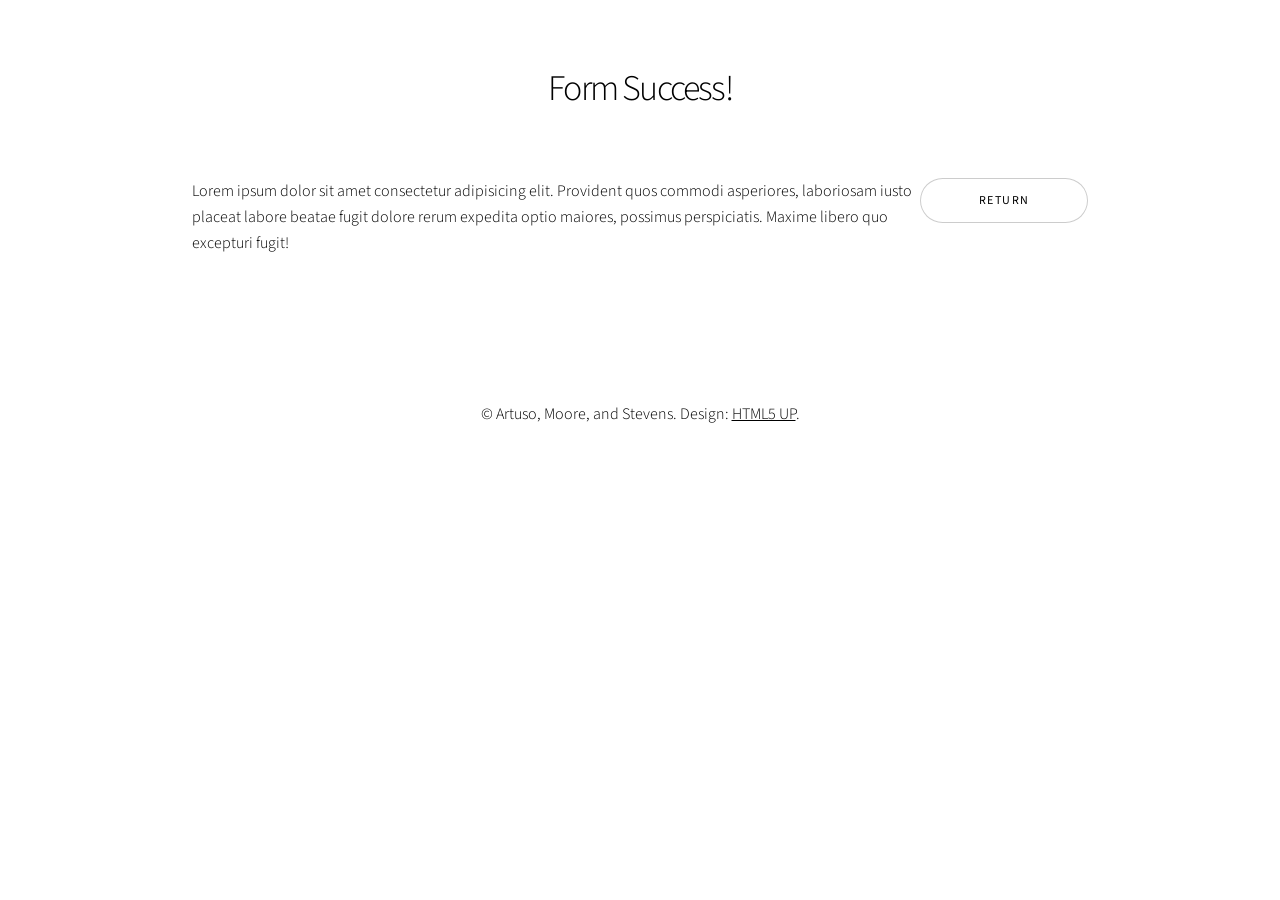
<file: formsuccess.html>
<!DOCTYPE HTML>
<!--
	Story by HTML5 UP
	html5up.net | @ajlkn
	Free for personal and commercial use under the CCA 3.0 license (html5up.net/license)
-->
<html>

<head>
	<title>Spotlight - Ironbound CST Project</title>
	<meta charset="utf-8" />
	<meta name="viewport" content="width=device-width, initial-scale=1, user-scalable=no" />
	<link rel="stylesheet" href="assets/css/main.css" />
	<noscript>
		<link rel="stylesheet" href="assets/css/noscript.css" />
	</noscript>
</head>

<body class="is-preload">

	<!-- Wrapper -->
	<div id="wrapper" class="divided">

		<section class="wrapper style1 align-center" id="first">
						<div class="inner">
							<h2>Form Success!</h2>
							<div class="index align-left">
							<section>
										
											<p>Lorem ipsum dolor sit amet consectetur adipisicing elit. Provident quos commodi asperiores, laboriosam iusto placeat labore beatae fugit dolore rerum expedita optio maiores, possimus perspiciatis. Maxime libero quo excepturi fugit!</p>
<ul class="actions stacked">
					<li><a href="/index.html" class="button big wide smooth-scroll-middle">Return</a></li>
				</ul>
										</div>
									</section>	
							</div>
							</section>

   

		

		<!-- Footer -->
		<footer class="wrapper style1 align-center">
			<div class="inner">
				<!-- <ul class="icons">
								<li><a href="#" class="icon brands style2 fa-twitter"><span class="label">Twitter</span></a></li>
								<li><a href="#" class="icon brands style2 fa-facebook-f"><span class="label">Facebook</span></a></li>
								<li><a href="#" class="icon brands style2 fa-instagram"><span class="label">Instagram</span></a></li>
								<li><a href="#" class="icon brands style2 fa-linkedin-in"><span class="label">LinkedIn</span></a></li>
								<li><a href="#" class="icon style2 fa-envelope"><span class="label">Email</span></a></li>
							</ul> -->
				<p>&copy; Artuso, Moore, and Stevens. Design: <a href="https://html5up.net">HTML5 UP</a>.</p>
			</div>
		</footer>

	</div>

	<!-- Scripts -->
	<script src="/assets/js/jquery.min.js"></script>
	<script src="/assets/js/jquery.scrollex.min.js"></script>
	<script src="/assets/js/jquery.scrolly.min.js"></script>
	<script src="/assets/js/browser.min.js"></script>
	<script src="/assets/js/breakpoints.min.js"></script>
	<script src="/assets/js/util.js"></script>
	<script src="/assets/js/main.js"></script>

</body>

</html>
</file>
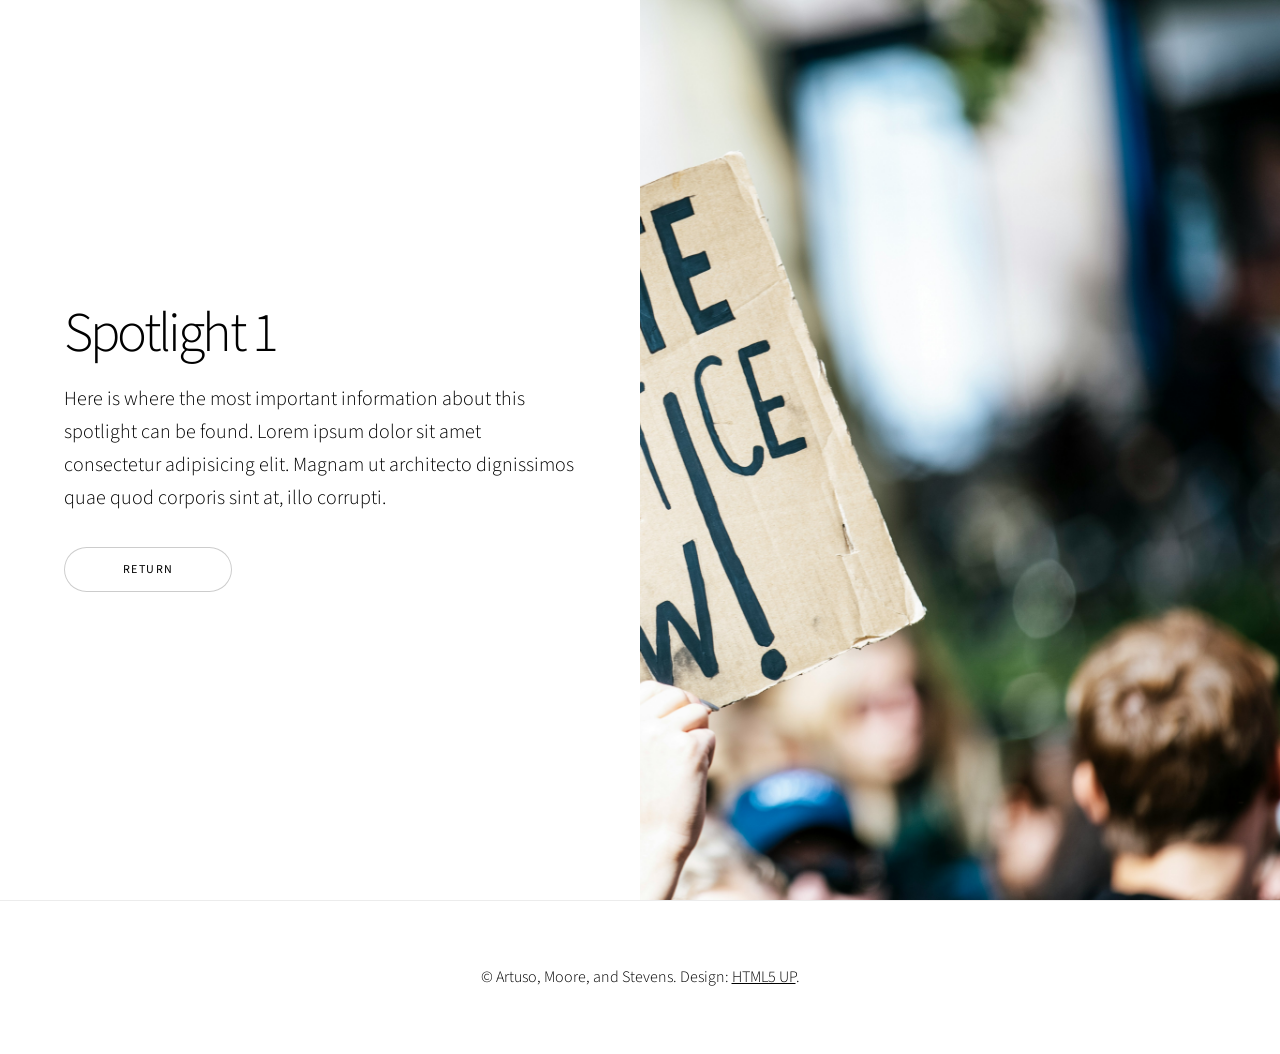
<file: Spotlights/spotlight-1.html>
<!DOCTYPE HTML>
<!--
	Story by HTML5 UP
	html5up.net | @ajlkn
	Free for personal and commercial use under the CCA 3.0 license (html5up.net/license)
-->
<html>

<head>
	<title>Spotlight - Ironbound CST Project</title>
	<meta charset="utf-8" />
	<meta name="viewport" content="width=device-width, initial-scale=1, user-scalable=no" />
	<link rel="stylesheet" href="/assets/css/main.css" />
	<noscript>
		<link rel="stylesheet" href="/assets/css/noscript.css" />
	</noscript>
</head>

<body class="is-preload">

	<!-- Wrapper -->
	<div id="wrapper" class="divided">

		<!-- One -->
		<section class="banner style1 orient-left content-align-left image-position-right fullscreen onload-image-fade-in onload-content-fade-right">
			<div class="content">
				<h1>Spotlight 1</h1>
				<p class="major">Here is where the most important information about this spotlight can be found. Lorem ipsum dolor sit amet consectetur adipisicing elit. Magnam ut architecto dignissimos quae quod corporis sint at, illo corrupti.</p>
				<ul class="actions stacked">
					<li><a href="/index.html" class="button big wide smooth-scroll-middle">Return</a></li>
				</ul>
			</div>
			<div class="image">
				<img src="/images/Stock/environmentaljustice1.jpg" alt="" />
			</div>
		</section>

   

		

		<!-- Footer -->
		<footer class="wrapper style1 align-center">
			<div class="inner">
				<!-- <ul class="icons">
								<li><a href="#" class="icon brands style2 fa-twitter"><span class="label">Twitter</span></a></li>
								<li><a href="#" class="icon brands style2 fa-facebook-f"><span class="label">Facebook</span></a></li>
								<li><a href="#" class="icon brands style2 fa-instagram"><span class="label">Instagram</span></a></li>
								<li><a href="#" class="icon brands style2 fa-linkedin-in"><span class="label">LinkedIn</span></a></li>
								<li><a href="#" class="icon style2 fa-envelope"><span class="label">Email</span></a></li>
							</ul> -->
				<p>&copy; Artuso, Moore, and Stevens. Design: <a href="https://html5up.net">HTML5 UP</a>.</p>
			</div>
		</footer>

	</div>

	<!-- Scripts -->
	<script src="/assets/js/jquery.min.js"></script>
	<script src="/assets/js/jquery.scrollex.min.js"></script>
	<script src="/assets/js/jquery.scrolly.min.js"></script>
	<script src="/assets/js/browser.min.js"></script>
	<script src="/assets/js/breakpoints.min.js"></script>
	<script src="/assets/js/util.js"></script>
	<script src="/assets/js/main.js"></script>

</body>

</html>
</file>
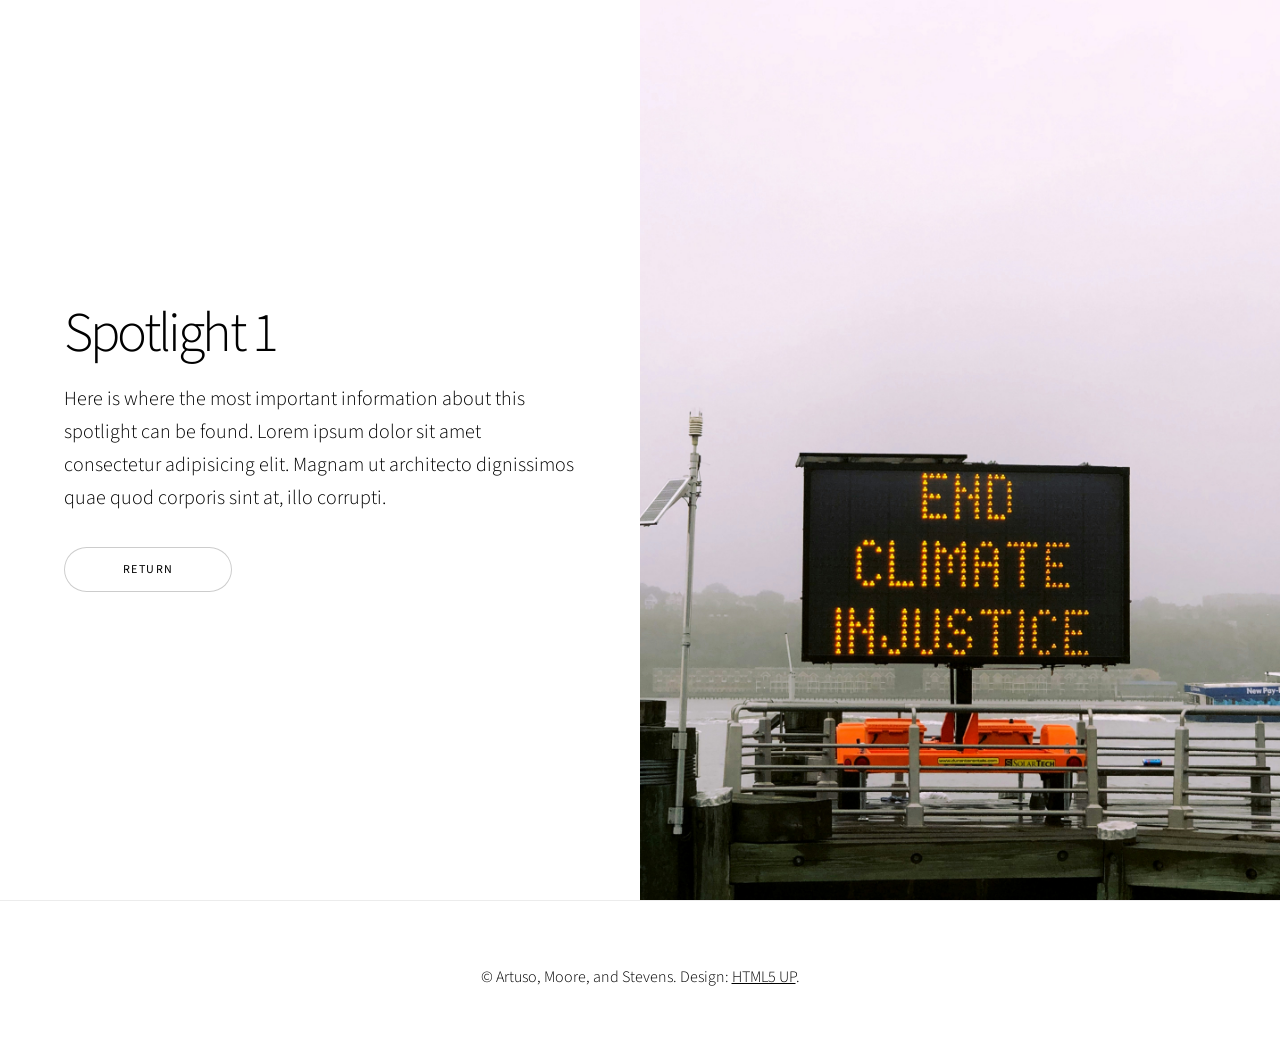
<file: Spotlights/spotlight-2.html>
<!DOCTYPE HTML>
<!--
	Story by HTML5 UP
	html5up.net | @ajlkn
	Free for personal and commercial use under the CCA 3.0 license (html5up.net/license)
-->
<html>

<head>
	<title>Spotlight - Ironbound CST Project</title>
	<meta charset="utf-8" />
	<meta name="viewport" content="width=device-width, initial-scale=1, user-scalable=no" />
	<link rel="stylesheet" href="/assets/css/main.css" />
	<noscript>
		<link rel="stylesheet" href="/assets/css/noscript.css" />
	</noscript>
</head>

<body class="is-preload">

	<!-- Wrapper -->
	<div id="wrapper" class="divided">

		<!-- One -->
		<section class="banner style1 orient-left content-align-left image-position-right fullscreen onload-image-fade-in onload-content-fade-right">
			<div class="content">
				<h1>Spotlight 1</h1>
				<p class="major">Here is where the most important information about this spotlight can be found. Lorem ipsum dolor sit amet consectetur adipisicing elit. Magnam ut architecto dignissimos quae quod corporis sint at, illo corrupti.</p>
				<ul class="actions stacked">
					<li><a href="/index.html" class="button big wide smooth-scroll-middle">Return</a></li>
				</ul>
			</div>
			<div class="image">
				<img src="/images/Stock/2envj.jpg" alt="" />
			</div>
		</section>

   

		

		<!-- Footer -->
		<footer class="wrapper style1 align-center">
			<div class="inner">
				<!-- <ul class="icons">
								<li><a href="#" class="icon brands style2 fa-twitter"><span class="label">Twitter</span></a></li>
								<li><a href="#" class="icon brands style2 fa-facebook-f"><span class="label">Facebook</span></a></li>
								<li><a href="#" class="icon brands style2 fa-instagram"><span class="label">Instagram</span></a></li>
								<li><a href="#" class="icon brands style2 fa-linkedin-in"><span class="label">LinkedIn</span></a></li>
								<li><a href="#" class="icon style2 fa-envelope"><span class="label">Email</span></a></li>
							</ul> -->
				<p>&copy; Artuso, Moore, and Stevens. Design: <a href="https://html5up.net">HTML5 UP</a>.</p>
			</div>
		</footer>

	</div>

	<!-- Scripts -->
	<script src="/assets/js/jquery.min.js"></script>
	<script src="/assets/js/jquery.scrollex.min.js"></script>
	<script src="/assets/js/jquery.scrolly.min.js"></script>
	<script src="/assets/js/browser.min.js"></script>
	<script src="/assets/js/breakpoints.min.js"></script>
	<script src="/assets/js/util.js"></script>
	<script src="/assets/js/main.js"></script>

</body>

</html>
</file>
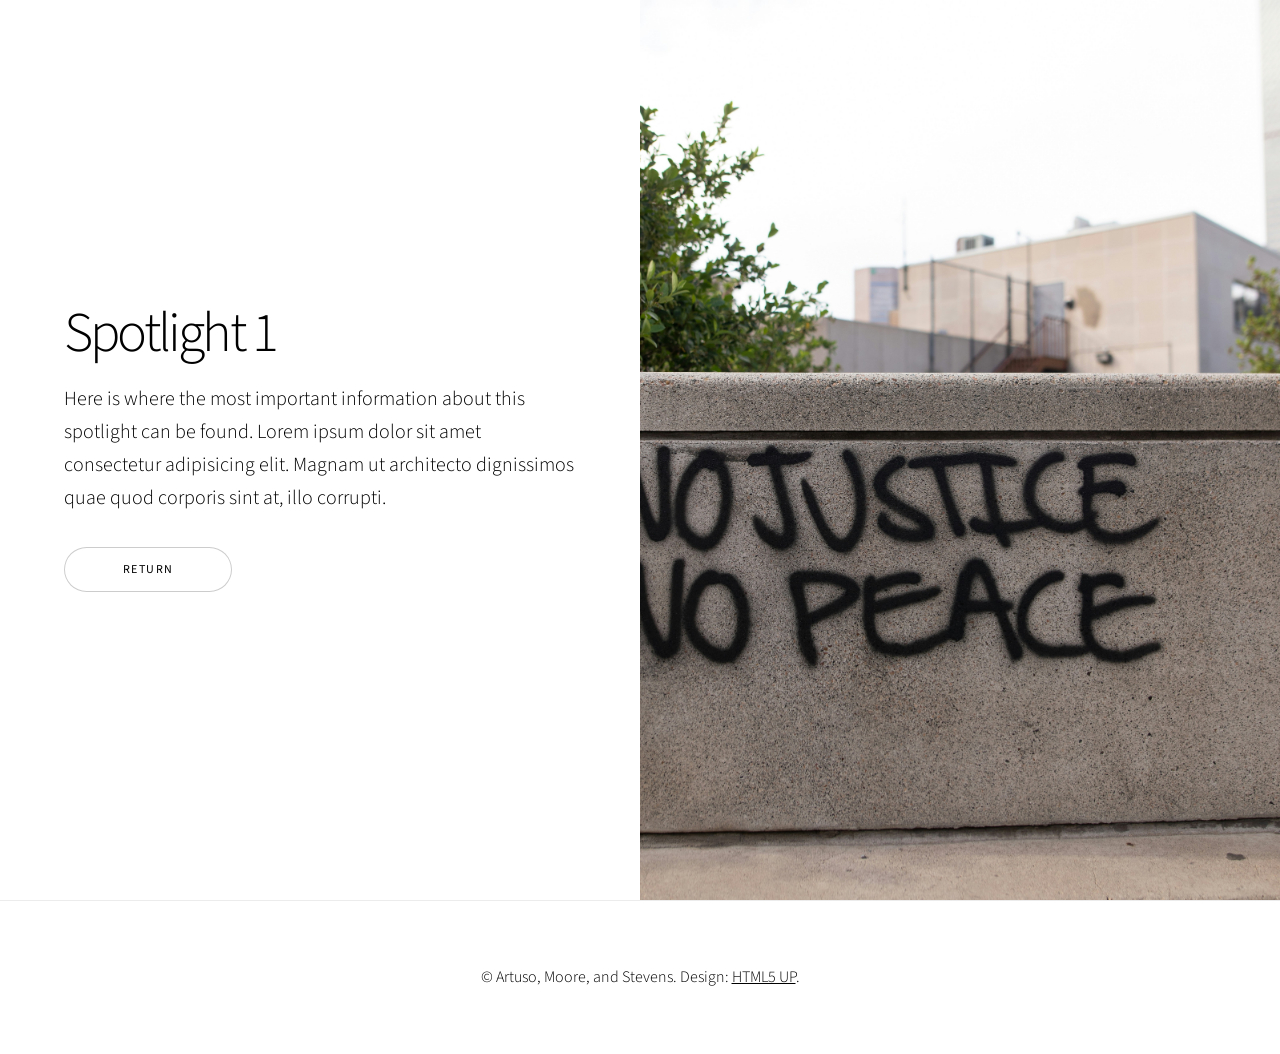
<file: Spotlights/spotlight-3.html>
<!DOCTYPE HTML>
<!--
	Story by HTML5 UP
	html5up.net | @ajlkn
	Free for personal and commercial use under the CCA 3.0 license (html5up.net/license)
-->
<html>

<head>
	<title>Spotlight - Ironbound CST Project</title>
	<meta charset="utf-8" />
	<meta name="viewport" content="width=device-width, initial-scale=1, user-scalable=no" />
	<link rel="stylesheet" href="/assets/css/main.css" />
	<noscript>
		<link rel="stylesheet" href="/assets/css/noscript.css" />
	</noscript>
</head>

<body class="is-preload">

	<!-- Wrapper -->
	<div id="wrapper" class="divided">

		<!-- One -->
		<section class="banner style1 orient-left content-align-left image-position-right fullscreen onload-image-fade-in onload-content-fade-right">
			<div class="content">
				<h1>Spotlight 1</h1>
				<p class="major">Here is where the most important information about this spotlight can be found. Lorem ipsum dolor sit amet consectetur adipisicing elit. Magnam ut architecto dignissimos quae quod corporis sint at, illo corrupti.</p>
				<ul class="actions stacked">
					<li><a href="/index.html" class="button big wide smooth-scroll-middle">Return</a></li>
				</ul>
			</div>
			<div class="image">
				<img src="/images/Stock/3envj.jpg" alt="" />
			</div>
		</section>

   

		

		<!-- Footer -->
		<footer class="wrapper style1 align-center">
			<div class="inner">
				<!-- <ul class="icons">
								<li><a href="#" class="icon brands style2 fa-twitter"><span class="label">Twitter</span></a></li>
								<li><a href="#" class="icon brands style2 fa-facebook-f"><span class="label">Facebook</span></a></li>
								<li><a href="#" class="icon brands style2 fa-instagram"><span class="label">Instagram</span></a></li>
								<li><a href="#" class="icon brands style2 fa-linkedin-in"><span class="label">LinkedIn</span></a></li>
								<li><a href="#" class="icon style2 fa-envelope"><span class="label">Email</span></a></li>
							</ul> -->
				<p>&copy; Artuso, Moore, and Stevens. Design: <a href="https://html5up.net">HTML5 UP</a>.</p>
			</div>
		</footer>

	</div>

	<!-- Scripts -->
	<script src="/assets/js/jquery.min.js"></script>
	<script src="/assets/js/jquery.scrollex.min.js"></script>
	<script src="/assets/js/jquery.scrolly.min.js"></script>
	<script src="/assets/js/browser.min.js"></script>
	<script src="/assets/js/breakpoints.min.js"></script>
	<script src="/assets/js/util.js"></script>
	<script src="/assets/js/main.js"></script>

</body>

</html>
</file>
<file: assets/css/noscript.css>
/*
	Story by HTML5 UP
	html5up.net | @ajlkn
	Free for personal and commercial use under the CCA 3.0 license (html5up.net/license)
*/

/* Banner (transitions) */

	.banner.onload-content-fade-up .content {
		-moz-transition: none;
		-webkit-transition: none;
		-ms-transition: none;
		transition: none;
	}

	body.is-preload .banner.onload-content-fade-up .content {
		-moz-transform: none;
		-webkit-transform: none;
		-ms-transform: none;
		transform: none;
		opacity: 1;
	}

	.banner.onload-content-fade-down .content {
		-moz-transition: none;
		-webkit-transition: none;
		-ms-transition: none;
		transition: none;
	}

	body.is-preload .banner.onload-content-fade-down .content {
		-moz-transform: none;
		-webkit-transform: none;
		-ms-transform: none;
		transform: none;
		opacity: 1;
	}

	.banner.onload-content-fade-left .content {
		-moz-transition: none;
		-webkit-transition: none;
		-ms-transition: none;
		transition: none;
	}

	body.is-preload .banner.onload-content-fade-left .content {
		-moz-transform: none;
		-webkit-transform: none;
		-ms-transform: none;
		transform: none;
		opacity: 1;
	}

	.banner.onload-content-fade-right .content {
		-moz-transition: none;
		-webkit-transition: none;
		-ms-transition: none;
		transition: none;
	}

	body.is-preload .banner.onload-content-fade-right .content {
		-moz-transform: none;
		-webkit-transform: none;
		-ms-transform: none;
		transform: none;
		opacity: 1;
	}

	.banner.onload-content-fade-in .content {
		-moz-transition: none;
		-webkit-transition: none;
		-ms-transition: none;
		transition: none;
	}

	body.is-preload .banner.onload-content-fade-in .content {
		-moz-transform: none;
		-webkit-transform: none;
		-ms-transform: none;
		transform: none;
		opacity: 1;
	}

	.banner.onload-image-fade-up .image {
		-moz-transition: none;
		-webkit-transition: none;
		-ms-transition: none;
		transition: none;
	}

		.banner.onload-image-fade-up .image img {
			-moz-transition: none;
			-webkit-transition: none;
			-ms-transition: none;
			transition: none;
		}

	body.is-preload .banner.onload-image-fade-up .image {
		-moz-transform: none;
		-webkit-transform: none;
		-ms-transform: none;
		transform: none;
		opacity: 1;
	}

		body.is-preload .banner.onload-image-fade-up .image img {
			opacity: 1;
		}

	.banner.onload-image-fade-down .image {
		-moz-transition: none;
		-webkit-transition: none;
		-ms-transition: none;
		transition: none;
	}

		.banner.onload-image-fade-down .image img {
			-moz-transition: none;
			-webkit-transition: none;
			-ms-transition: none;
			transition: none;
		}

	body.is-preload .banner.onload-image-fade-down .image {
		-moz-transform: none;
		-webkit-transform: none;
		-ms-transform: none;
		transform: none;
		opacity: 1;
	}

		body.is-preload .banner.onload-image-fade-down .image img {
			opacity: 1;
		}

	.banner.onload-image-fade-left .image {
		-moz-transition: none;
		-webkit-transition: none;
		-ms-transition: none;
		transition: none;
	}

		.banner.onload-image-fade-left .image img {
			-moz-transition: none;
			-webkit-transition: none;
			-ms-transition: none;
			transition: none;
		}

	body.is-preload .banner.onload-image-fade-left .image {
		-moz-transform: none;
		-webkit-transform: none;
		-ms-transform: none;
		transform: none;
		opacity: 1;
	}

		body.is-preload .banner.onload-image-fade-left .image img {
			opacity: 1;
		}

	.banner.onload-image-fade-right .image {
		-moz-transition: none;
		-webkit-transition: none;
		-ms-transition: none;
		transition: none;
	}

		.banner.onload-image-fade-right .image img {
			-moz-transition: none;
			-webkit-transition: none;
			-ms-transition: none;
			transition: none;
		}

	body.is-preload .banner.onload-image-fade-right .image {
		-moz-transform: none;
		-webkit-transform: none;
		-ms-transform: none;
		transform: none;
		opacity: 1;
	}

		body.is-preload .banner.onload-image-fade-right .image img {
			opacity: 1;
		}

	.banner.onload-image-fade-in .image img {
		-moz-transition: none;
		-webkit-transition: none;
		-ms-transition: none;
		transition: none;
	}

	body.is-preload .banner.onload-image-fade-in .image img {
		opacity: 1;
	}

	.banner.onscroll-content-fade-up .content {
		-moz-transition: none;
		-webkit-transition: none;
		-ms-transition: none;
		transition: none;
	}

	.banner.onscroll-content-fade-up.is-inactive .content {
		-moz-transform: none;
		-webkit-transform: none;
		-ms-transform: none;
		transform: none;
		opacity: 1;
	}

	.banner.onscroll-content-fade-down .content {
		-moz-transition: none;
		-webkit-transition: none;
		-ms-transition: none;
		transition: none;
	}

	.banner.onscroll-content-fade-down.is-inactive .content {
		-moz-transform: none;
		-webkit-transform: none;
		-ms-transform: none;
		transform: none;
		opacity: 1;
	}

	.banner.onscroll-content-fade-left .content {
		-moz-transition: none;
		-webkit-transition: none;
		-ms-transition: none;
		transition: none;
	}

	.banner.onscroll-content-fade-left.is-inactive .content {
		-moz-transform: none;
		-webkit-transform: none;
		-ms-transform: none;
		transform: none;
		opacity: 1;
	}

	.banner.onscroll-content-fade-right .content {
		-moz-transition: none;
		-webkit-transition: none;
		-ms-transition: none;
		transition: none;
	}

	.banner.onscroll-content-fade-right.is-inactive .content {
		-moz-transform: none;
		-webkit-transform: none;
		-ms-transform: none;
		transform: none;
		opacity: 1;
	}

	.banner.onscroll-content-fade-in .content {
		-moz-transition: none;
		-webkit-transition: none;
		-ms-transition: none;
		transition: none;
	}

	.banner.onscroll-content-fade-in.is-inactive .content {
		-moz-transform: none;
		-webkit-transform: none;
		-ms-transform: none;
		transform: none;
		opacity: 1;
	}

	.banner.onscroll-image-fade-up .image {
		-moz-transition: none;
		-webkit-transition: none;
		-ms-transition: none;
		transition: none;
	}

		.banner.onscroll-image-fade-up .image img {
			-moz-transition: none;
			-webkit-transition: none;
			-ms-transition: none;
			transition: none;
		}

	.banner.onscroll-image-fade-up.is-inactive .image {
		-moz-transform: none;
		-webkit-transform: none;
		-ms-transform: none;
		transform: none;
		opacity: 1;
	}

		.banner.onscroll-image-fade-up.is-inactive .image img {
			opacity: 1;
		}

	.banner.onscroll-image-fade-down .image {
		-moz-transition: none;
		-webkit-transition: none;
		-ms-transition: none;
		transition: none;
	}

		.banner.onscroll-image-fade-down .image img {
			-moz-transition: none;
			-webkit-transition: none;
			-ms-transition: none;
			transition: none;
		}

	.banner.onscroll-image-fade-down.is-inactive .image {
		-moz-transform: none;
		-webkit-transform: none;
		-ms-transform: none;
		transform: none;
		opacity: 1;
	}

		.banner.onscroll-image-fade-down.is-inactive .image img {
			opacity: 1;
		}

	.banner.onscroll-image-fade-left .image {
		-moz-transition: none;
		-webkit-transition: none;
		-ms-transition: none;
		transition: none;
	}

		.banner.onscroll-image-fade-left .image img {
			-moz-transition: none;
			-webkit-transition: none;
			-ms-transition: none;
			transition: none;
		}

	.banner.onscroll-image-fade-left.is-inactive .image {
		-moz-transform: none;
		-webkit-transform: none;
		-ms-transform: none;
		transform: none;
		opacity: 1;
	}

		.banner.onscroll-image-fade-left.is-inactive .image img {
			opacity: 1;
		}

	.banner.onscroll-image-fade-right .image {
		-moz-transition: none;
		-webkit-transition: none;
		-ms-transition: none;
		transition: none;
	}

		.banner.onscroll-image-fade-right .image img {
			-moz-transition: none;
			-webkit-transition: none;
			-ms-transition: none;
			transition: none;
		}

	.banner.onscroll-image-fade-right.is-inactive .image {
		-moz-transform: none;
		-webkit-transform: none;
		-ms-transform: none;
		transform: none;
		opacity: 1;
	}

		.banner.onscroll-image-fade-right.is-inactive .image img {
			opacity: 1;
		}

	.banner.onscroll-image-fade-in .image img {
		-moz-transition: none;
		-webkit-transition: none;
		-ms-transition: none;
		transition: none;
	}

	.banner.onscroll-image-fade-in.is-inactive .image img {
		opacity: 1;
	}
</file>
<file: assets/css/main.css>
@import url(fontawesome-all.min.css);
@import url("https://fonts.googleapis.com/css?family=Source+Sans+Pro:300,300i,400,400i");

/*
	Story by HTML5 UP
	html5up.net | @ajlkn
	Free for personal and commercial use under the CCA 3.0 license (html5up.net/license)
*/

html, body, div, span, applet, object,
iframe, h1, h2, h3, h4, h5, h6, p, blockquote,
pre, a, abbr, acronym, address, big, cite,
code, del, dfn, em, img, ins, kbd, q, s, samp,
small, strike, strong, sub, sup, tt, var, b,
u, i, center, dl, dt, dd, ol, ul, li, fieldset,
form, label, legend, table, caption, tbody,
tfoot, thead, tr, th, td, article, aside,
canvas, details, embed, figure, figcaption,
footer, header, hgroup, menu, nav, output, ruby,
section, summary, time, mark, audio, video {
	margin: 0;
	padding: 0;
	border: 0;
	font-size: 100%;
	font: inherit;
	vertical-align: baseline;}

article, aside, details, figcaption, figure,
footer, header, hgroup, menu, nav, section {
	display: block;}

body {
	line-height: 1;
}

ol, ul {
	list-style: none;
}

blockquote, q {
	quotes: none;
}

	blockquote:before, blockquote:after, q:before, q:after {
		content: '';
		content: none;
	}

table {
	border-collapse: collapse;
	border-spacing: 0;
}

body {
	-webkit-text-size-adjust: none;
}

mark {
	background-color: transparent;
	color: inherit;
}

input::-moz-focus-inner {
	border: 0;
	padding: 0;
}

input, select, textarea {
	-moz-appearance: none;
	-webkit-appearance: none;
	-ms-appearance: none;
	appearance: none;
}

/* Basic */

	@-ms-viewport {
		width: device-width;
	}

	body {
		-ms-overflow-style: scrollbar;
	}

	@media screen and (max-width: 480px) {

		html, body {
			min-width: 320px;
		}

	}

	html {
		box-sizing: border-box;
	}

	*, *:before, *:after {
		box-sizing: inherit;
	}

	body {
		background: #ffffff;
	}

		body.is-preload *, body.is-preload *:before, body.is-preload *:after {
			-moz-animation: none !important;
			-webkit-animation: none !important;
			-ms-animation: none !important;
			animation: none !important;
			-moz-transition: none !important;
			-webkit-transition: none !important;
			-ms-transition: none !important;
			transition: none !important;
		}

/* Type */

	html {
		font-size: 18pt;
	}

		@media screen and (max-width: 1680px) {

			html {
				font-size: 14pt;
			}

		}

		@media screen and (max-width: 1280px) {

			html {
				font-size: 12pt;
			}

		}

		@media screen and (max-width: 736px) {

			html {
				font-size: 11pt;
			}

		}

		@media screen and (max-width: 360px) {

			html {
				font-size: 10pt;
			}

		}

	body {
		background-color: #ffffff;
		color: #000000;
	}

	body, input, select, textarea {
		font-family: "Source Sans Pro", Helvetica, sans-serif;
		font-size: 1rem;
		font-weight: 300;
		line-height: 1.65;
	}

	a {
		-moz-transition: color 0.2s ease-in-out;
		-webkit-transition: color 0.2s ease-in-out;
		-ms-transition: color 0.2s ease-in-out;
		transition: color 0.2s ease-in-out;
		text-decoration: underline;
	}

		a:hover {
			text-decoration: none;
		}

	strong, b {
		font-weight: 400;
	}

	em, i {
		font-style: italic;
	}

	p {
		margin: 0 0 2rem 0;
	}

		p.major {
			font-size: 1.25rem;
		}

	h1, h2, h3, h4, h5, h6 {
		font-weight: 300;
		line-height: 1.375;
		letter-spacing: -0.05em;
		margin: 0 0 1rem 0;
	}

		h1 a, h2 a, h3 a, h4 a, h5 a, h6 a {
			color: inherit;
			text-decoration: none;
		}

	h1 {
		font-size: 3.5rem;
		line-height: 1.2;
	}

	h2 {
		font-size: 2.25rem;
	}

	h3 {
		font-size: 1.5rem;
	}

	h4 {
		font-size: 1.1rem;
	}

	h5 {
		font-size: 0.9rem;
	}

	h6 {
		font-size: 0.7rem;
	}

	sub {
		font-size: 0.8rem;
		position: relative;
		top: 0.5rem;
	}

	sup {
		font-size: 0.8rem;
		position: relative;
		top: -0.5rem;
	}

	blockquote {
		border-left: solid 4px;
		font-style: italic;
		margin: 0 0 2rem 0;
		padding: 0.5rem 0 0.5rem 2rem;
	}

	code {
		border-radius: 4px;
		font-family: "Courier New", monospace;
		font-size: 0.9em;
		margin: 0 0.25rem;
		padding: 0.25rem 0.325rem;
	}

	pre {
		-webkit-overflow-scrolling: touch;
		font-family: "Courier New", monospace;
		font-size: 0.9em;
		margin: 0 0 2rem 0;
	}

		pre code {
			display: block;
			line-height: 1.5;
			padding: 0.75rem 1rem;
			overflow-x: auto;
		}

	hr {
		border: 0;
		border-bottom: solid 1px;
		margin: 2.5rem 0;
	}

		hr.major {
			margin: 3.5rem 0;
		}

	.align-left {
		text-align: left;
	}

	.align-center {
		text-align: center;
	}

	.align-right {
		text-align: right;
	}

	@media screen and (max-width: 736px) {

		p.major {
			font-size: 1.1rem;
		}

		h1 {
			font-size: 2.5rem;
		}

		h2 {
			font-size: 2rem;
		}

		h3 {
			font-size: 1.25rem;
		}

		h4 {
			font-size: 1rem;
		}

	}

	input, select, textarea {
		color: #000000;
	}

	a {
		color: #000000;
	}

		a:hover {
			color: #47D3E5;
		}

	strong, b {
		color: #000000;
	}

	h1, h2, h3, h4, h5, h6 {
		color: #000000;
	}

	blockquote {
		border-left-color: rgba(0, 0, 0, 0.2);
	}

	code {
		background: rgba(0, 0, 0, 0.05);
		border-color: rgba(0, 0, 0, 0.2);
	}

	hr {
		border-bottom-color: rgba(0, 0, 0, 0.2);
	}

/* Row */

	.row {
		display: flex;
		flex-wrap: wrap;
		box-sizing: border-box;
		align-items: stretch;
	}

		.row > * {
			box-sizing: border-box;
		}

		.row.gtr-uniform > * > :last-child {
			margin-bottom: 0;
		}

		.row.aln-left {
			justify-content: flex-start;
		}

		.row.aln-center {
			justify-content: center;
		}

		.row.aln-right {
			justify-content: flex-end;
		}

		.row.aln-top {
			align-items: flex-start;
		}

		.row.aln-middle {
			align-items: center;
		}

		.row.aln-bottom {
			align-items: flex-end;
		}

		.row > .imp {
			order: -1;
		}

		.row > .col-1 {
			width: 8.33333%;
		}

		.row > .off-1 {
			margin-left: 8.33333%;
		}

		.row > .col-2 {
			width: 16.66667%;
		}

		.row > .off-2 {
			margin-left: 16.66667%;
		}

		.row > .col-3 {
			width: 25%;
		}

		.row > .off-3 {
			margin-left: 25%;
		}

		.row > .col-4 {
			width: 33.33333%;
		}

		.row > .off-4 {
			margin-left: 33.33333%;
		}

		.row > .col-5 {
			width: 41.66667%;
		}

		.row > .off-5 {
			margin-left: 41.66667%;
		}

		.row > .col-6 {
			width: 50%;
		}

		.row > .off-6 {
			margin-left: 50%;
		}

		.row > .col-7 {
			width: 58.33333%;
		}

		.row > .off-7 {
			margin-left: 58.33333%;
		}

		.row > .col-8 {
			width: 66.66667%;
		}

		.row > .off-8 {
			margin-left: 66.66667%;
		}

		.row > .col-9 {
			width: 75%;
		}

		.row > .off-9 {
			margin-left: 75%;
		}

		.row > .col-10 {
			width: 83.33333%;
		}

		.row > .off-10 {
			margin-left: 83.33333%;
		}

		.row > .col-11 {
			width: 91.66667%;
		}

		.row > .off-11 {
			margin-left: 91.66667%;
		}

		.row > .col-12 {
			width: 100%;
		}

		.row > .off-12 {
			margin-left: 100%;
		}

		.row.gtr-0 {
			margin-top: 0;
			margin-left: 0rem;
		}

			.row.gtr-0 > * {
				padding: 0 0 0 0rem;
			}

			.row.gtr-0.gtr-uniform {
				margin-top: 0rem;
			}

				.row.gtr-0.gtr-uniform > * {
					padding-top: 0rem;
				}

		.row.gtr-25 {
			margin-top: 0;
			margin-left: -0.5rem;
		}

			.row.gtr-25 > * {
				padding: 0 0 0 0.5rem;
			}

			.row.gtr-25.gtr-uniform {
				margin-top: -0.5rem;
			}

				.row.gtr-25.gtr-uniform > * {
					padding-top: 0.5rem;
				}

		.row.gtr-50 {
			margin-top: 0;
			margin-left: -1rem;
		}

			.row.gtr-50 > * {
				padding: 0 0 0 1rem;
			}

			.row.gtr-50.gtr-uniform {
				margin-top: -1rem;
			}

				.row.gtr-50.gtr-uniform > * {
					padding-top: 1rem;
				}

		.row {
			margin-top: 0;
			margin-left: -2rem;
		}

			.row > * {
				padding: 0 0 0 2rem;
			}

			.row.gtr-uniform {
				margin-top: -2rem;
			}

				.row.gtr-uniform > * {
					padding-top: 2rem;
				}

		.row.gtr-150 {
			margin-top: 0;
			margin-left: -3rem;
		}

			.row.gtr-150 > * {
				padding: 0 0 0 3rem;
			}

			.row.gtr-150.gtr-uniform {
				margin-top: -3rem;
			}

				.row.gtr-150.gtr-uniform > * {
					padding-top: 3rem;
				}

		.row.gtr-200 {
			margin-top: 0;
			margin-left: -4rem;
		}

			.row.gtr-200 > * {
				padding: 0 0 0 4rem;
			}

			.row.gtr-200.gtr-uniform {
				margin-top: -4rem;
			}

				.row.gtr-200.gtr-uniform > * {
					padding-top: 4rem;
				}

		@media screen and (max-width: 1680px) {

			.row {
				display: flex;
				flex-wrap: wrap;
				box-sizing: border-box;
				align-items: stretch;
			}

				.row > * {
					box-sizing: border-box;
				}

				.row.gtr-uniform > * > :last-child {
					margin-bottom: 0;
				}

				.row.aln-left {
					justify-content: flex-start;
				}

				.row.aln-center {
					justify-content: center;
				}

				.row.aln-right {
					justify-content: flex-end;
				}

				.row.aln-top {
					align-items: flex-start;
				}

				.row.aln-middle {
					align-items: center;
				}

				.row.aln-bottom {
					align-items: flex-end;
				}

				.row > .imp-xlarge {
					order: -1;
				}

				.row > .col-1-xlarge {
					width: 8.33333%;
				}

				.row > .off-1-xlarge {
					margin-left: 8.33333%;
				}

				.row > .col-2-xlarge {
					width: 16.66667%;
				}

				.row > .off-2-xlarge {
					margin-left: 16.66667%;
				}

				.row > .col-3-xlarge {
					width: 25%;
				}

				.row > .off-3-xlarge {
					margin-left: 25%;
				}

				.row > .col-4-xlarge {
					width: 33.33333%;
				}

				.row > .off-4-xlarge {
					margin-left: 33.33333%;
				}

				.row > .col-5-xlarge {
					width: 41.66667%;
				}

				.row > .off-5-xlarge {
					margin-left: 41.66667%;
				}

				.row > .col-6-xlarge {
					width: 50%;
				}

				.row > .off-6-xlarge {
					margin-left: 50%;
				}

				.row > .col-7-xlarge {
					width: 58.33333%;
				}

				.row > .off-7-xlarge {
					margin-left: 58.33333%;
				}

				.row > .col-8-xlarge {
					width: 66.66667%;
				}

				.row > .off-8-xlarge {
					margin-left: 66.66667%;
				}

				.row > .col-9-xlarge {
					width: 75%;
				}

				.row > .off-9-xlarge {
					margin-left: 75%;
				}

				.row > .col-10-xlarge {
					width: 83.33333%;
				}

				.row > .off-10-xlarge {
					margin-left: 83.33333%;
				}

				.row > .col-11-xlarge {
					width: 91.66667%;
				}

				.row > .off-11-xlarge {
					margin-left: 91.66667%;
				}

				.row > .col-12-xlarge {
					width: 100%;
				}

				.row > .off-12-xlarge {
					margin-left: 100%;
				}

				.row.gtr-0 {
					margin-top: 0;
					margin-left: 0rem;
				}

					.row.gtr-0 > * {
						padding: 0 0 0 0rem;
					}

					.row.gtr-0.gtr-uniform {
						margin-top: 0rem;
					}

						.row.gtr-0.gtr-uniform > * {
							padding-top: 0rem;
						}

				.row.gtr-25 {
					margin-top: 0;
					margin-left: -0.5rem;
				}

					.row.gtr-25 > * {
						padding: 0 0 0 0.5rem;
					}

					.row.gtr-25.gtr-uniform {
						margin-top: -0.5rem;
					}

						.row.gtr-25.gtr-uniform > * {
							padding-top: 0.5rem;
						}

				.row.gtr-50 {
					margin-top: 0;
					margin-left: -1rem;
				}

					.row.gtr-50 > * {
						padding: 0 0 0 1rem;
					}

					.row.gtr-50.gtr-uniform {
						margin-top: -1rem;
					}

						.row.gtr-50.gtr-uniform > * {
							padding-top: 1rem;
						}

				.row {
					margin-top: 0;
					margin-left: -2rem;
				}

					.row > * {
						padding: 0 0 0 2rem;
					}

					.row.gtr-uniform {
						margin-top: -2rem;
					}

						.row.gtr-uniform > * {
							padding-top: 2rem;
						}

				.row.gtr-150 {
					margin-top: 0;
					margin-left: -3rem;
				}

					.row.gtr-150 > * {
						padding: 0 0 0 3rem;
					}

					.row.gtr-150.gtr-uniform {
						margin-top: -3rem;
					}

						.row.gtr-150.gtr-uniform > * {
							padding-top: 3rem;
						}

				.row.gtr-200 {
					margin-top: 0;
					margin-left: -4rem;
				}

					.row.gtr-200 > * {
						padding: 0 0 0 4rem;
					}

					.row.gtr-200.gtr-uniform {
						margin-top: -4rem;
					}

						.row.gtr-200.gtr-uniform > * {
							padding-top: 4rem;
						}

		}

		@media screen and (max-width: 1280px) {

			.row {
				display: flex;
				flex-wrap: wrap;
				box-sizing: border-box;
				align-items: stretch;
			}

				.row > * {
					box-sizing: border-box;
				}

				.row.gtr-uniform > * > :last-child {
					margin-bottom: 0;
				}

				.row.aln-left {
					justify-content: flex-start;
				}

				.row.aln-center {
					justify-content: center;
				}

				.row.aln-right {
					justify-content: flex-end;
				}

				.row.aln-top {
					align-items: flex-start;
				}

				.row.aln-middle {
					align-items: center;
				}

				.row.aln-bottom {
					align-items: flex-end;
				}

				.row > .imp-large {
					order: -1;
				}

				.row > .col-1-large {
					width: 8.33333%;
				}

				.row > .off-1-large {
					margin-left: 8.33333%;
				}

				.row > .col-2-large {
					width: 16.66667%;
				}

				.row > .off-2-large {
					margin-left: 16.66667%;
				}

				.row > .col-3-large {
					width: 25%;
				}

				.row > .off-3-large {
					margin-left: 25%;
				}

				.row > .col-4-large {
					width: 33.33333%;
				}

				.row > .off-4-large {
					margin-left: 33.33333%;
				}

				.row > .col-5-large {
					width: 41.66667%;
				}

				.row > .off-5-large {
					margin-left: 41.66667%;
				}

				.row > .col-6-large {
					width: 50%;
				}

				.row > .off-6-large {
					margin-left: 50%;
				}

				.row > .col-7-large {
					width: 58.33333%;
				}

				.row > .off-7-large {
					margin-left: 58.33333%;
				}

				.row > .col-8-large {
					width: 66.66667%;
				}

				.row > .off-8-large {
					margin-left: 66.66667%;
				}

				.row > .col-9-large {
					width: 75%;
				}

				.row > .off-9-large {
					margin-left: 75%;
				}

				.row > .col-10-large {
					width: 83.33333%;
				}

				.row > .off-10-large {
					margin-left: 83.33333%;
				}

				.row > .col-11-large {
					width: 91.66667%;
				}

				.row > .off-11-large {
					margin-left: 91.66667%;
				}

				.row > .col-12-large {
					width: 100%;
				}

				.row > .off-12-large {
					margin-left: 100%;
				}

				.row.gtr-0 {
					margin-top: 0;
					margin-left: 0rem;
				}

					.row.gtr-0 > * {
						padding: 0 0 0 0rem;
					}

					.row.gtr-0.gtr-uniform {
						margin-top: 0rem;
					}

						.row.gtr-0.gtr-uniform > * {
							padding-top: 0rem;
						}

				.row.gtr-25 {
					margin-top: 0;
					margin-left: -0.5rem;
				}

					.row.gtr-25 > * {
						padding: 0 0 0 0.5rem;
					}

					.row.gtr-25.gtr-uniform {
						margin-top: -0.5rem;
					}

						.row.gtr-25.gtr-uniform > * {
							padding-top: 0.5rem;
						}

				.row.gtr-50 {
					margin-top: 0;
					margin-left: -1rem;
				}

					.row.gtr-50 > * {
						padding: 0 0 0 1rem;
					}

					.row.gtr-50.gtr-uniform {
						margin-top: -1rem;
					}

						.row.gtr-50.gtr-uniform > * {
							padding-top: 1rem;
						}

				.row {
					margin-top: 0;
					margin-left: -2rem;
				}

					.row > * {
						padding: 0 0 0 2rem;
					}

					.row.gtr-uniform {
						margin-top: -2rem;
					}

						.row.gtr-uniform > * {
							padding-top: 2rem;
						}

				.row.gtr-150 {
					margin-top: 0;
					margin-left: -3rem;
				}

					.row.gtr-150 > * {
						padding: 0 0 0 3rem;
					}

					.row.gtr-150.gtr-uniform {
						margin-top: -3rem;
					}

						.row.gtr-150.gtr-uniform > * {
							padding-top: 3rem;
						}

				.row.gtr-200 {
					margin-top: 0;
					margin-left: -4rem;
				}

					.row.gtr-200 > * {
						padding: 0 0 0 4rem;
					}

					.row.gtr-200.gtr-uniform {
						margin-top: -4rem;
					}

						.row.gtr-200.gtr-uniform > * {
							padding-top: 4rem;
						}

		}

		@media screen and (max-width: 980px) {

			.row {
				display: flex;
				flex-wrap: wrap;
				box-sizing: border-box;
				align-items: stretch;
			}

				.row > * {
					box-sizing: border-box;
				}

				.row.gtr-uniform > * > :last-child {
					margin-bottom: 0;
				}

				.row.aln-left {
					justify-content: flex-start;
				}

				.row.aln-center {
					justify-content: center;
				}

				.row.aln-right {
					justify-content: flex-end;
				}

				.row.aln-top {
					align-items: flex-start;
				}

				.row.aln-middle {
					align-items: center;
				}

				.row.aln-bottom {
					align-items: flex-end;
				}

				.row > .imp-medium {
					order: -1;
				}

				.row > .col-1-medium {
					width: 8.33333%;
				}

				.row > .off-1-medium {
					margin-left: 8.33333%;
				}

				.row > .col-2-medium {
					width: 16.66667%;
				}

				.row > .off-2-medium {
					margin-left: 16.66667%;
				}

				.row > .col-3-medium {
					width: 25%;
				}

				.row > .off-3-medium {
					margin-left: 25%;
				}

				.row > .col-4-medium {
					width: 33.33333%;
				}

				.row > .off-4-medium {
					margin-left: 33.33333%;
				}

				.row > .col-5-medium {
					width: 41.66667%;
				}

				.row > .off-5-medium {
					margin-left: 41.66667%;
				}

				.row > .col-6-medium {
					width: 50%;
				}

				.row > .off-6-medium {
					margin-left: 50%;
				}

				.row > .col-7-medium {
					width: 58.33333%;
				}

				.row > .off-7-medium {
					margin-left: 58.33333%;
				}

				.row > .col-8-medium {
					width: 66.66667%;
				}

				.row > .off-8-medium {
					margin-left: 66.66667%;
				}

				.row > .col-9-medium {
					width: 75%;
				}

				.row > .off-9-medium {
					margin-left: 75%;
				}

				.row > .col-10-medium {
					width: 83.33333%;
				}

				.row > .off-10-medium {
					margin-left: 83.33333%;
				}

				.row > .col-11-medium {
					width: 91.66667%;
				}

				.row > .off-11-medium {
					margin-left: 91.66667%;
				}

				.row > .col-12-medium {
					width: 100%;
				}

				.row > .off-12-medium {
					margin-left: 100%;
				}

				.row.gtr-0 {
					margin-top: 0;
					margin-left: 0rem;
				}

					.row.gtr-0 > * {
						padding: 0 0 0 0rem;
					}

					.row.gtr-0.gtr-uniform {
						margin-top: 0rem;
					}

						.row.gtr-0.gtr-uniform > * {
							padding-top: 0rem;
						}

				.row.gtr-25 {
					margin-top: 0;
					margin-left: -0.5rem;
				}

					.row.gtr-25 > * {
						padding: 0 0 0 0.5rem;
					}

					.row.gtr-25.gtr-uniform {
						margin-top: -0.5rem;
					}

						.row.gtr-25.gtr-uniform > * {
							padding-top: 0.5rem;
						}

				.row.gtr-50 {
					margin-top: 0;
					margin-left: -1rem;
				}

					.row.gtr-50 > * {
						padding: 0 0 0 1rem;
					}

					.row.gtr-50.gtr-uniform {
						margin-top: -1rem;
					}

						.row.gtr-50.gtr-uniform > * {
							padding-top: 1rem;
						}

				.row {
					margin-top: 0;
					margin-left: -2rem;
				}

					.row > * {
						padding: 0 0 0 2rem;
					}

					.row.gtr-uniform {
						margin-top: -2rem;
					}

						.row.gtr-uniform > * {
							padding-top: 2rem;
						}

				.row.gtr-150 {
					margin-top: 0;
					margin-left: -3rem;
				}

					.row.gtr-150 > * {
						padding: 0 0 0 3rem;
					}

					.row.gtr-150.gtr-uniform {
						margin-top: -3rem;
					}

						.row.gtr-150.gtr-uniform > * {
							padding-top: 3rem;
						}

				.row.gtr-200 {
					margin-top: 0;
					margin-left: -4rem;
				}

					.row.gtr-200 > * {
						padding: 0 0 0 4rem;
					}

					.row.gtr-200.gtr-uniform {
						margin-top: -4rem;
					}

						.row.gtr-200.gtr-uniform > * {
							padding-top: 4rem;
						}

		}

		@media screen and (max-width: 736px) {

			.row {
				display: flex;
				flex-wrap: wrap;
				box-sizing: border-box;
				align-items: stretch;
			}

				.row > * {
					box-sizing: border-box;
				}

				.row.gtr-uniform > * > :last-child {
					margin-bottom: 0;
				}

				.row.aln-left {
					justify-content: flex-start;
				}

				.row.aln-center {
					justify-content: center;
				}

				.row.aln-right {
					justify-content: flex-end;
				}

				.row.aln-top {
					align-items: flex-start;
				}

				.row.aln-middle {
					align-items: center;
				}

				.row.aln-bottom {
					align-items: flex-end;
				}

				.row > .imp-small {
					order: -1;
				}

				.row > .col-1-small {
					width: 8.33333%;
				}

				.row > .off-1-small {
					margin-left: 8.33333%;
				}

				.row > .col-2-small {
					width: 16.66667%;
				}

				.row > .off-2-small {
					margin-left: 16.66667%;
				}

				.row > .col-3-small {
					width: 25%;
				}

				.row > .off-3-small {
					margin-left: 25%;
				}

				.row > .col-4-small {
					width: 33.33333%;
				}

				.row > .off-4-small {
					margin-left: 33.33333%;
				}

				.row > .col-5-small {
					width: 41.66667%;
				}

				.row > .off-5-small {
					margin-left: 41.66667%;
				}

				.row > .col-6-small {
					width: 50%;
				}

				.row > .off-6-small {
					margin-left: 50%;
				}

				.row > .col-7-small {
					width: 58.33333%;
				}

				.row > .off-7-small {
					margin-left: 58.33333%;
				}

				.row > .col-8-small {
					width: 66.66667%;
				}

				.row > .off-8-small {
					margin-left: 66.66667%;
				}

				.row > .col-9-small {
					width: 75%;
				}

				.row > .off-9-small {
					margin-left: 75%;
				}

				.row > .col-10-small {
					width: 83.33333%;
				}

				.row > .off-10-small {
					margin-left: 83.33333%;
				}

				.row > .col-11-small {
					width: 91.66667%;
				}

				.row > .off-11-small {
					margin-left: 91.66667%;
				}

				.row > .col-12-small {
					width: 100%;
				}

				.row > .off-12-small {
					margin-left: 100%;
				}

				.row.gtr-0 {
					margin-top: 0;
					margin-left: 0rem;
				}

					.row.gtr-0 > * {
						padding: 0 0 0 0rem;
					}

					.row.gtr-0.gtr-uniform {
						margin-top: 0rem;
					}

						.row.gtr-0.gtr-uniform > * {
							padding-top: 0rem;
						}

				.row.gtr-25 {
					margin-top: 0;
					margin-left: -0.5rem;
				}

					.row.gtr-25 > * {
						padding: 0 0 0 0.5rem;
					}

					.row.gtr-25.gtr-uniform {
						margin-top: -0.5rem;
					}

						.row.gtr-25.gtr-uniform > * {
							padding-top: 0.5rem;
						}

				.row.gtr-50 {
					margin-top: 0;
					margin-left: -1rem;
				}

					.row.gtr-50 > * {
						padding: 0 0 0 1rem;
					}

					.row.gtr-50.gtr-uniform {
						margin-top: -1rem;
					}

						.row.gtr-50.gtr-uniform > * {
							padding-top: 1rem;
						}

				.row {
					margin-top: 0;
					margin-left: -2rem;
				}

					.row > * {
						padding: 0 0 0 2rem;
					}

					.row.gtr-uniform {
						margin-top: -2rem;
					}

						.row.gtr-uniform > * {
							padding-top: 2rem;
						}

				.row.gtr-150 {
					margin-top: 0;
					margin-left: -3rem;
				}

					.row.gtr-150 > * {
						padding: 0 0 0 3rem;
					}

					.row.gtr-150.gtr-uniform {
						margin-top: -3rem;
					}

						.row.gtr-150.gtr-uniform > * {
							padding-top: 3rem;
						}

				.row.gtr-200 {
					margin-top: 0;
					margin-left: -4rem;
				}

					.row.gtr-200 > * {
						padding: 0 0 0 4rem;
					}

					.row.gtr-200.gtr-uniform {
						margin-top: -4rem;
					}

						.row.gtr-200.gtr-uniform > * {
							padding-top: 4rem;
						}

		}

		@media screen and (max-width: 480px) {

			.row {
				display: flex;
				flex-wrap: wrap;
				box-sizing: border-box;
				align-items: stretch;
			}

				.row > * {
					box-sizing: border-box;
				}

				.row.gtr-uniform > * > :last-child {
					margin-bottom: 0;
				}

				.row.aln-left {
					justify-content: flex-start;
				}

				.row.aln-center {
					justify-content: center;
				}

				.row.aln-right {
					justify-content: flex-end;
				}

				.row.aln-top {
					align-items: flex-start;
				}

				.row.aln-middle {
					align-items: center;
				}

				.row.aln-bottom {
					align-items: flex-end;
				}

				.row > .imp-xsmall {
					order: -1;
				}

				.row > .col-1-xsmall {
					width: 8.33333%;
				}

				.row > .off-1-xsmall {
					margin-left: 8.33333%;
				}

				.row > .col-2-xsmall {
					width: 16.66667%;
				}

				.row > .off-2-xsmall {
					margin-left: 16.66667%;
				}

				.row > .col-3-xsmall {
					width: 25%;
				}

				.row > .off-3-xsmall {
					margin-left: 25%;
				}

				.row > .col-4-xsmall {
					width: 33.33333%;
				}

				.row > .off-4-xsmall {
					margin-left: 33.33333%;
				}

				.row > .col-5-xsmall {
					width: 41.66667%;
				}

				.row > .off-5-xsmall {
					margin-left: 41.66667%;
				}

				.row > .col-6-xsmall {
					width: 50%;
				}

				.row > .off-6-xsmall {
					margin-left: 50%;
				}

				.row > .col-7-xsmall {
					width: 58.33333%;
				}

				.row > .off-7-xsmall {
					margin-left: 58.33333%;
				}

				.row > .col-8-xsmall {
					width: 66.66667%;
				}

				.row > .off-8-xsmall {
					margin-left: 66.66667%;
				}

				.row > .col-9-xsmall {
					width: 75%;
				}

				.row > .off-9-xsmall {
					margin-left: 75%;
				}

				.row > .col-10-xsmall {
					width: 83.33333%;
				}

				.row > .off-10-xsmall {
					margin-left: 83.33333%;
				}

				.row > .col-11-xsmall {
					width: 91.66667%;
				}

				.row > .off-11-xsmall {
					margin-left: 91.66667%;
				}

				.row > .col-12-xsmall {
					width: 100%;
				}

				.row > .off-12-xsmall {
					margin-left: 100%;
				}

				.row.gtr-0 {
					margin-top: 0;
					margin-left: 0rem;
				}

					.row.gtr-0 > * {
						padding: 0 0 0 0rem;
					}

					.row.gtr-0.gtr-uniform {
						margin-top: 0rem;
					}

						.row.gtr-0.gtr-uniform > * {
							padding-top: 0rem;
						}

				.row.gtr-25 {
					margin-top: 0;
					margin-left: -0.5rem;
				}

					.row.gtr-25 > * {
						padding: 0 0 0 0.5rem;
					}

					.row.gtr-25.gtr-uniform {
						margin-top: -0.5rem;
					}

						.row.gtr-25.gtr-uniform > * {
							padding-top: 0.5rem;
						}

				.row.gtr-50 {
					margin-top: 0;
					margin-left: -1rem;
				}

					.row.gtr-50 > * {
						padding: 0 0 0 1rem;
					}

					.row.gtr-50.gtr-uniform {
						margin-top: -1rem;
					}

						.row.gtr-50.gtr-uniform > * {
							padding-top: 1rem;
						}

				.row {
					margin-top: 0;
					margin-left: -2rem;
				}

					.row > * {
						padding: 0 0 0 2rem;
					}

					.row.gtr-uniform {
						margin-top: -2rem;
					}

						.row.gtr-uniform > * {
							padding-top: 2rem;
						}

				.row.gtr-150 {
					margin-top: 0;
					margin-left: -3rem;
				}

					.row.gtr-150 > * {
						padding: 0 0 0 3rem;
					}

					.row.gtr-150.gtr-uniform {
						margin-top: -3rem;
					}

						.row.gtr-150.gtr-uniform > * {
							padding-top: 3rem;
						}

				.row.gtr-200 {
					margin-top: 0;
					margin-left: -4rem;
				}

					.row.gtr-200 > * {
						padding: 0 0 0 4rem;
					}

					.row.gtr-200.gtr-uniform {
						margin-top: -4rem;
					}

						.row.gtr-200.gtr-uniform > * {
							padding-top: 4rem;
						}

		}

		@media screen and (max-width: 360px) {

			.row {
				display: flex;
				flex-wrap: wrap;
				box-sizing: border-box;
				align-items: stretch;
			}

				.row > * {
					box-sizing: border-box;
				}

				.row.gtr-uniform > * > :last-child {
					margin-bottom: 0;
				}

				.row.aln-left {
					justify-content: flex-start;
				}

				.row.aln-center {
					justify-content: center;
				}

				.row.aln-right {
					justify-content: flex-end;
				}

				.row.aln-top {
					align-items: flex-start;
				}

				.row.aln-middle {
					align-items: center;
				}

				.row.aln-bottom {
					align-items: flex-end;
				}

				.row > .imp-xxsmall {
					order: -1;
				}

				.row > .col-1-xxsmall {
					width: 8.33333%;
				}

				.row > .off-1-xxsmall {
					margin-left: 8.33333%;
				}

				.row > .col-2-xxsmall {
					width: 16.66667%;
				}

				.row > .off-2-xxsmall {
					margin-left: 16.66667%;
				}

				.row > .col-3-xxsmall {
					width: 25%;
				}

				.row > .off-3-xxsmall {
					margin-left: 25%;
				}

				.row > .col-4-xxsmall {
					width: 33.33333%;
				}

				.row > .off-4-xxsmall {
					margin-left: 33.33333%;
				}

				.row > .col-5-xxsmall {
					width: 41.66667%;
				}

				.row > .off-5-xxsmall {
					margin-left: 41.66667%;
				}

				.row > .col-6-xxsmall {
					width: 50%;
				}

				.row > .off-6-xxsmall {
					margin-left: 50%;
				}

				.row > .col-7-xxsmall {
					width: 58.33333%;
				}

				.row > .off-7-xxsmall {
					margin-left: 58.33333%;
				}

				.row > .col-8-xxsmall {
					width: 66.66667%;
				}

				.row > .off-8-xxsmall {
					margin-left: 66.66667%;
				}

				.row > .col-9-xxsmall {
					width: 75%;
				}

				.row > .off-9-xxsmall {
					margin-left: 75%;
				}

				.row > .col-10-xxsmall {
					width: 83.33333%;
				}

				.row > .off-10-xxsmall {
					margin-left: 83.33333%;
				}

				.row > .col-11-xxsmall {
					width: 91.66667%;
				}

				.row > .off-11-xxsmall {
					margin-left: 91.66667%;
				}

				.row > .col-12-xxsmall {
					width: 100%;
				}

				.row > .off-12-xxsmall {
					margin-left: 100%;
				}

				.row.gtr-0 {
					margin-top: 0;
					margin-left: 0rem;
				}

					.row.gtr-0 > * {
						padding: 0 0 0 0rem;
					}

					.row.gtr-0.gtr-uniform {
						margin-top: 0rem;
					}

						.row.gtr-0.gtr-uniform > * {
							padding-top: 0rem;
						}

				.row.gtr-25 {
					margin-top: 0;
					margin-left: -0.5rem;
				}

					.row.gtr-25 > * {
						padding: 0 0 0 0.5rem;
					}

					.row.gtr-25.gtr-uniform {
						margin-top: -0.5rem;
					}

						.row.gtr-25.gtr-uniform > * {
							padding-top: 0.5rem;
						}

				.row.gtr-50 {
					margin-top: 0;
					margin-left: -1rem;
				}

					.row.gtr-50 > * {
						padding: 0 0 0 1rem;
					}

					.row.gtr-50.gtr-uniform {
						margin-top: -1rem;
					}

						.row.gtr-50.gtr-uniform > * {
							padding-top: 1rem;
						}

				.row {
					margin-top: 0;
					margin-left: -2rem;
				}

					.row > * {
						padding: 0 0 0 2rem;
					}

					.row.gtr-uniform {
						margin-top: -2rem;
					}

						.row.gtr-uniform > * {
							padding-top: 2rem;
						}

				.row.gtr-150 {
					margin-top: 0;
					margin-left: -3rem;
				}

					.row.gtr-150 > * {
						padding: 0 0 0 3rem;
					}

					.row.gtr-150.gtr-uniform {
						margin-top: -3rem;
					}

						.row.gtr-150.gtr-uniform > * {
							padding-top: 3rem;
						}

				.row.gtr-200 {
					margin-top: 0;
					margin-left: -4rem;
				}

					.row.gtr-200 > * {
						padding: 0 0 0 4rem;
					}

					.row.gtr-200.gtr-uniform {
						margin-top: -4rem;
					}

						.row.gtr-200.gtr-uniform > * {
							padding-top: 4rem;
						}

		}

/* Box */

	.box {
		border-radius: 4px;
		border: solid 1px;
		margin-bottom: 2rem;
		padding: 1.5rem;
	}

		.box > :last-child,
		.box > :last-child > :last-child,
		.box > :last-child > :last-child > :last-child {
			margin-bottom: 0;
		}

		.box.alt {
			border: 0;
			border-radius: 0;
			padding: 0;
		}

	.box {
		border-color: rgba(0, 0, 0, 0.2);
	}

/* Button */

	input[type="submit"],
	input[type="reset"],
	input[type="button"],
	button,
	.button {
		-moz-appearance: none;
		-webkit-appearance: none;
		-ms-appearance: none;
		appearance: none;
		-moz-transition: background-color 0.2s ease-in-out, box-shadow 0.2s ease-in-out, color 0.2s ease-in-out;
		-webkit-transition: background-color 0.2s ease-in-out, box-shadow 0.2s ease-in-out, color 0.2s ease-in-out;
		-ms-transition: background-color 0.2s ease-in-out, box-shadow 0.2s ease-in-out, color 0.2s ease-in-out;
		transition: background-color 0.2s ease-in-out, box-shadow 0.2s ease-in-out, color 0.2s ease-in-out;
		border: 0;
		cursor: pointer;
		display: inline-block;
		font-weight: 400;
		letter-spacing: 0.125em;
		text-align: center;
		text-decoration: none;
		text-transform: uppercase;
		white-space: nowrap;
		font-size: 0.75rem;
		max-width: 20rem;
		height: 3.75em;
		line-height: 3.75em;
		border-radius: 3.75em;
		padding: 0 2.5em;
		text-overflow: ellipsis;
		overflow: hidden;
	}

		input[type="submit"].icon:before,
		input[type="reset"].icon:before,
		input[type="button"].icon:before,
		button.icon:before,
		.button.icon:before {
			margin-right: 0.5rem;
		}

		input[type="submit"].fit,
		input[type="reset"].fit,
		input[type="button"].fit,
		button.fit,
		.button.fit {
			width: 100%;
		}

		input[type="submit"].small,
		input[type="reset"].small,
		input[type="button"].small,
		button.small,
		.button.small {
			font-size: 0.6rem;
			height: 3.325em;
			line-height: 3.325em;
			border-radius: 3.325em;
			padding: 0 2em;
		}

		input[type="submit"].large,
		input[type="reset"].large,
		input[type="button"].large,
		button.large,
		.button.large {
			font-size: 0.8rem;
			height: 4em;
			line-height: 4em;
			border-radius: 4em;
			padding: 0 3em;
		}

		input[type="submit"].wide,
		input[type="reset"].wide,
		input[type="button"].wide,
		button.wide,
		.button.wide {
			min-width: 14em;
		}

		input[type="submit"].disabled, input[type="submit"]:disabled,
		input[type="reset"].disabled,
		input[type="reset"]:disabled,
		input[type="button"].disabled,
		input[type="button"]:disabled,
		button.disabled,
		button:disabled,
		.button.disabled,
		.button:disabled {
			pointer-events: none;
			opacity: 0.25;
		}

	input[type="submit"],
	input[type="reset"],
	input[type="button"],
	button,
	.button {
		background-color: transparent;
		box-shadow: inset 0 0 0 1px rgba(0, 0, 0, 0.2);
		color: #000000 !important;
	}

		input[type="submit"]:hover,
		input[type="reset"]:hover,
		input[type="button"]:hover,
		button:hover,
		.button:hover {
			box-shadow: inset 0 0 0 1px #47D3E5;
			color: #47D3E5 !important;
		}

		input[type="submit"]:active,
		input[type="reset"]:active,
		input[type="button"]:active,
		button:active,
		.button:active {
			background-color: rgba(71, 211, 229, 0.2);
			box-shadow: inset 0 0 0 1px #47D3E5;
			color: #47D3E5 !important;
		}

		input[type="submit"].primary,
		input[type="reset"].primary,
		input[type="button"].primary,
		button.primary,
		.button.primary {
			background-color: #000000;
			box-shadow: none;
			color: #ffffff !important;
		}

			input[type="submit"].primary:hover,
			input[type="reset"].primary:hover,
			input[type="button"].primary:hover,
			button.primary:hover,
			.button.primary:hover {
				background-color: #47D3E5;
			}

			input[type="submit"].primary:active,
			input[type="reset"].primary:active,
			input[type="button"].primary:active,
			button.primary:active,
			.button.primary:active {
				background-color: #1ebdd1;
			}

/* Form */

	form {
		margin: 0 0 2rem 0;
	}

		form > :last-child {
			margin-bottom: 0;
		}

		form > .fields {
			display: -moz-flex;
			display: -webkit-flex;
			display: -ms-flex;
			display: flex;
			-moz-flex-wrap: wrap;
			-webkit-flex-wrap: wrap;
			-ms-flex-wrap: wrap;
			flex-wrap: wrap;
			width: calc(100% + 3rem);
			margin: -1.5rem 0 2rem -1.5rem;
		}

			form > .fields > .field {
				-moz-flex-grow: 0;
				-webkit-flex-grow: 0;
				-ms-flex-grow: 0;
				flex-grow: 0;
				-moz-flex-shrink: 0;
				-webkit-flex-shrink: 0;
				-ms-flex-shrink: 0;
				flex-shrink: 0;
				padding: 1.5rem 0 0 1.5rem;
				width: calc(100% - 1.5rem);
			}

				form > .fields > .field.half {
					width: calc(50% - 0.75rem);
				}

				form > .fields > .field.third {
					width: calc(100%/3 - 0.5rem);
				}

				form > .fields > .field.quarter {
					width: calc(25% - 0.375rem);
				}

		@media screen and (max-width: 480px) {

			form > .fields {
				width: calc(100% + 3rem);
				margin: -1.5rem 0 2rem -1.5rem;
			}

				form > .fields > .field {
					padding: 1.5rem 0 0 1.5rem;
					width: calc(100% - 1.5rem);
				}

					form > .fields > .field.half {
						width: calc(100% - 1.5rem);
					}

					form > .fields > .field.third {
						width: calc(100% - 1.5rem);
					}

					form > .fields > .field.quarter {
						width: calc(100% - 1.5rem);
					}

		}

	label {
		display: block;
		font-size: 0.9rem;
		font-weight: 400;
		margin: 0 0 1rem 0;
	}

	input[type="text"],
	input[type="password"],
	input[type="email"],
	input[type="tel"],
	input[type="search"],
	input[type="url"],
	select,
	textarea {
		-moz-appearance: none;
		-webkit-appearance: none;
		-ms-appearance: none;
		appearance: none;
		background-color: transparent;
		border-radius: 4px;
		border: none;
		border: solid 1px;
		color: inherit;
		display: block;
		outline: 0;
		padding: 0 0.825rem;
		text-decoration: none;
		width: 100%;
	}

		input[type="text"]:invalid,
		input[type="password"]:invalid,
		input[type="email"]:invalid,
		input[type="tel"]:invalid,
		input[type="search"]:invalid,
		input[type="url"]:invalid,
		select:invalid,
		textarea:invalid {
			box-shadow: none;
		}

	select {
		background-size: 1.25rem;
		background-repeat: no-repeat;
		background-position: calc(100% - 1rem) center;
		height: 2.75rem;
		padding-right: 2.75rem;
		text-overflow: ellipsis;
	}

		select:focus::-ms-value {
			background-color: transparent;
		}

		select::-ms-expand {
			display: none;
		}

	input[type="text"],
	input[type="password"],
	input[type="email"],
	input[type="tel"],
	input[type="search"],
	input[type="url"],
	select {
		height: 2.75rem;
	}

	textarea {
		padding: 0.75rem 1rem;
	}

	input[type="checkbox"],
	input[type="radio"] {
		-moz-appearance: none;
		-webkit-appearance: none;
		-ms-appearance: none;
		appearance: none;
		display: block;
		float: left;
		margin-right: -2rem;
		opacity: 0;
		width: 1rem;
		z-index: -1;
	}

		input[type="checkbox"] + label,
		input[type="radio"] + label {
			text-decoration: none;
			-moz-user-select: none;
			-webkit-user-select: none;
			-ms-user-select: none;
			user-select: none;
			cursor: pointer;
			display: inline-block;
			font-size: 1rem;
			font-weight: 300;
			padding-left: 2.4rem;
			padding-right: 0.75rem;
			position: relative;
			margin-bottom: 0;
		}

			input[type="checkbox"] + label:before,
			input[type="radio"] + label:before {
				-moz-osx-font-smoothing: grayscale;
				-webkit-font-smoothing: antialiased;
				display: inline-block;
				font-style: normal;
				font-variant: normal;
				text-rendering: auto;
				line-height: 1;
				text-transform: none !important;
				font-family: 'Font Awesome 5 Free';
				font-weight: 900;
			}

			input[type="checkbox"] + label:before,
			input[type="radio"] + label:before {
				border-radius: 4px;
				border: solid 1px;
				content: '';
				display: inline-block;
				font-size: 0.8rem;
				height: 1.65rem;
				left: 0;
				line-height: 1.65rem;
				position: absolute;
				text-align: center;
				top: 0;
				width: 1.65rem;
			}

		input[type="checkbox"]:checked + label:before,
		input[type="radio"]:checked + label:before {
			content: '\f00c';
		}

	input[type="checkbox"] + label:before {
		border-radius: 4px;
	}

	input[type="radio"] + label:before {
		border-radius: 100%;
	}

	::-webkit-input-placeholder {
		opacity: 1.0;
	}

	:-moz-placeholder {
		opacity: 1.0;
	}

	::-moz-placeholder {
		opacity: 1.0;
	}

	:-ms-input-placeholder {
		opacity: 1.0;
	}

	label {
		color: #000000;
	}

	input[type="text"],
	input[type="password"],
	input[type="email"],
	input[type="tel"],
	input[type="search"],
	input[type="url"],
	select,
	textarea {
		border-color: rgba(0, 0, 0, 0.2);
	}

		input[type="text"]:focus,
		input[type="password"]:focus,
		input[type="email"]:focus,
		input[type="tel"]:focus,
		input[type="search"]:focus,
		input[type="url"]:focus,
		select:focus,
		textarea:focus {
			border-color: #47D3E5;
			box-shadow: 0 0 0 1px #47D3E5;
		}

	select {
		background-image: url("data:image/svg+xml;charset=utf8,%3Csvg xmlns='http://www.w3.org/2000/svg' width='40' height='40' preserveAspectRatio='none' viewBox='0 0 40 40'%3E%3Cpath d='M9.4,12.3l10.4,10.4l10.4-10.4c0.2-0.2,0.5-0.4,0.9-0.4c0.3,0,0.6,0.1,0.9,0.4l3.3,3.3c0.2,0.2,0.4,0.5,0.4,0.9 c0,0.4-0.1,0.6-0.4,0.9L20.7,31.9c-0.2,0.2-0.5,0.4-0.9,0.4c-0.3,0-0.6-0.1-0.9-0.4L4.3,17.3c-0.2-0.2-0.4-0.5-0.4-0.9 c0-0.4,0.1-0.6,0.4-0.9l3.3-3.3c0.2-0.2,0.5-0.4,0.9-0.4S9.1,12.1,9.4,12.3z' fill='rgba(0, 0, 0, 0.2)' /%3E%3C/svg%3E");
	}

		select option {
			color: #000000;
			background: #ffffff;
		}

	input[type="checkbox"] + label,
	input[type="radio"] + label {
		color: #000000;
	}

		input[type="checkbox"] + label:before,
		input[type="radio"] + label:before {
			border-color: rgba(0, 0, 0, 0.2);
		}

	input[type="checkbox"]:checked + label:before,
	input[type="radio"]:checked + label:before {
		background-color: #000000;
		border-color: #000000;
		color: #ffffff;
	}

	input[type="checkbox"]:focus + label:before,
	input[type="radio"]:focus + label:before {
		border-color: #47D3E5;
		box-shadow: 0 0 0 1px #47D3E5;
	}

	::-webkit-input-placeholder {
		color: rgba(0, 0, 0, 0.75) !important;
	}

	:-moz-placeholder {
		color: rgba(0, 0, 0, 0.75) !important;
	}

	::-moz-placeholder {
		color: rgba(0, 0, 0, 0.75) !important;
	}

	:-ms-input-placeholder {
		color: rgba(0, 0, 0, 0.75) !important;
	}

/* Icon */

	.icon {
		text-decoration: none;
		border-bottom: none;
		position: relative;
		text-align: center;
	}

		.icon:before {
			-moz-osx-font-smoothing: grayscale;
			-webkit-font-smoothing: antialiased;
			display: inline-block;
			font-style: normal;
			font-variant: normal;
			text-rendering: auto;
			line-height: 1;
			text-transform: none !important;
			font-family: 'Font Awesome 5 Free';
			font-weight: 400;
		}

		.icon > .label {
			display: none;
		}

		.icon:before {
			line-height: inherit;
		}

		.icon.solid:before {
			font-weight: 900;
		}

		.icon.brands:before {
			font-family: 'Font Awesome 5 Brands';
		}

		.icon.style2:before {
			border-radius: 2.75em;
			display: inline-block;
			height: 2.75em;
			line-height: 2.75em;
			width: 2.75em;
		}

		.icon.major {
			display: block;
			margin: 0 0 1rem 0;
		}

			.icon.major:before {
				font-size: 1.25rem;
			}

	a.icon.style2:before {
		-moz-transition: background-color 0.2s ease-in-out, box-shadow 0.2s ease-in-out, color 0.2s ease-in-out;
		-webkit-transition: background-color 0.2s ease-in-out, box-shadow 0.2s ease-in-out, color 0.2s ease-in-out;
		-ms-transition: background-color 0.2s ease-in-out, box-shadow 0.2s ease-in-out, color 0.2s ease-in-out;
		transition: background-color 0.2s ease-in-out, box-shadow 0.2s ease-in-out, color 0.2s ease-in-out;
	}

	.icon.style2:before {
		box-shadow: inset 0 0 0 1px rgba(0, 0, 0, 0.2);
	}

	a.icon.style2:hover:before {
		box-shadow: inset 0 0 0 1px #47D3E5;
		color: #47D3E5;
	}

	a.icon.style2:active:before {
		background-color: rgba(71, 211, 229, 0.1);
		box-shadow: inset 0 0 0 1px #47D3E5;
		color: #47D3E5;
	}

/* Image */

	.image {
		border: 0;
		border-radius: 4px;
		display: inline-block;
		position: relative;
	}

		.image img {
			display: block;
			border-radius: 4px;
		}

		.image.left, .image.right {
			width: 40%;
			max-width: 10rem;
		}

			.image.left img, .image.right img {
				width: 100%;
			}

		.image.left {
			float: left;
			margin: 0 1.5rem 1rem 0;
			top: 0.25rem;
		}

		.image.right {
			float: right;
			margin: 0 0 1rem 1.5rem;
			top: 0.25rem;
		}

		.image.fit {
			display: block;
			margin: 0 0 2rem 0;
			width: 100%;
		}

			.image.fit img, .image.fit video {
				width: 100%;
			}

		.image.main {
			display: block;
			margin: 0 0 3rem 0;
			width: 100%;
		}

			.image.main img {
				width: 100%;
			}

/* List */

	ol {
		list-style: decimal;
		margin: 0 0 2rem 0;
		padding-left: 1.25rem;
	}

		ol li {
			padding-left: 0.25rem;
		}

	ul {
		list-style: disc;
		margin: 0 0 2rem 0;
		padding-left: 1rem;
	}

		ul li {
			padding-left: 0.5rem;
		}

		ul.alt {
			list-style: none;
			padding-left: 0;
		}

			ul.alt li {
				border-top: solid 1px;
				padding: 0.5rem 0;
			}

				ul.alt li:first-child {
					border-top: 0;
					padding-top: 0;
				}

	dl {
		margin: 0 0 2rem 0;
	}

		dl dt {
			display: block;
			font-weight: 400;
			margin: 0 0 1rem 0;
		}

		dl dd {
			margin-left: 2rem;
		}

		dl.style2 dt {
			width: 25%;
			float: left;
		}

		dl.style2 dd {
			width: 70%;
			float: left;
		}

		dl.style2:after {
			content: '';
			display: block;
			clear: both;
		}

	ul.alt li {
		border-top-color: rgba(0, 0, 0, 0.2);
	}

/* Actions */

	ul.actions {
		display: -moz-flex;
		display: -webkit-flex;
		display: -ms-flex;
		display: flex;
		cursor: default;
		list-style: none;
		margin-left: -1rem;
		padding-left: 0;
	}

		ul.actions li {
			padding: 0 0 0 1rem;
			vertical-align: middle;
		}

		ul.actions.special {
			-moz-justify-content: center;
			-webkit-justify-content: center;
			-ms-justify-content: center;
			justify-content: center;
			width: 100%;
			margin-left: 0;
		}

			ul.actions.special li:first-child {
				padding-left: 0;
			}

		ul.actions.stacked {
			-moz-flex-direction: column;
			-webkit-flex-direction: column;
			-ms-flex-direction: column;
			flex-direction: column;
			margin-left: 0;
		}

			ul.actions.stacked li {
				padding: 1.3rem 0 0 0;
			}

				ul.actions.stacked li:first-child {
					padding-top: 0;
				}

		ul.actions.fit {
			width: calc(100% + 1rem);
		}

			ul.actions.fit li {
				-moz-flex-grow: 1;
				-webkit-flex-grow: 1;
				-ms-flex-grow: 1;
				flex-grow: 1;
				-moz-flex-shrink: 1;
				-webkit-flex-shrink: 1;
				-ms-flex-shrink: 1;
				flex-shrink: 1;
				width: 100%;
			}

				ul.actions.fit li > * {
					width: 100%;
				}

			ul.actions.fit.stacked {
				width: 100%;
			}

		@media screen and (max-width: 480px) {

			ul.actions:not(.fixed) {
				-moz-flex-direction: column;
				-webkit-flex-direction: column;
				-ms-flex-direction: column;
				flex-direction: column;
				margin-left: 0;
				width: 100% !important;
			}

				ul.actions:not(.fixed) li {
					-moz-flex-grow: 1;
					-webkit-flex-grow: 1;
					-ms-flex-grow: 1;
					flex-grow: 1;
					-moz-flex-shrink: 1;
					-webkit-flex-shrink: 1;
					-ms-flex-shrink: 1;
					flex-shrink: 1;
					padding: 1rem 0 0 0;
					text-align: center;
					width: 100%;
				}

					ul.actions:not(.fixed) li > * {
						width: 100%;
					}

					ul.actions:not(.fixed) li:first-child {
						padding-top: 0;
					}

					ul.actions:not(.fixed) li input[type="submit"],
					ul.actions:not(.fixed) li input[type="reset"],
					ul.actions:not(.fixed) li input[type="button"],
					ul.actions:not(.fixed) li button,
					ul.actions:not(.fixed) li .button {
						width: 100%;
					}

						ul.actions:not(.fixed) li input[type="submit"].icon:before,
						ul.actions:not(.fixed) li input[type="reset"].icon:before,
						ul.actions:not(.fixed) li input[type="button"].icon:before,
						ul.actions:not(.fixed) li button.icon:before,
						ul.actions:not(.fixed) li .button.icon:before {
							margin-left: -0.5rem;
						}

		}

/* Icons */

	ul.icons {
		cursor: default;
		list-style: none;
		padding-left: 0;
	}

		ul.icons li {
			display: inline-block;
			padding: 0 0.75rem 0 0;
		}

			ul.icons li:last-child {
				padding-right: 0;
			}

/* Section/Article */

	section.special, article.special {
		text-align: center;
	}

	header p {
		position: relative;
		margin: -0.65rem 0 1.5rem 0;
		font-style: italic;
	}

	header h1 + p {
		font-size: 1.375rem;
	}

	header h2 + p {
		font-size: 1.25rem;
	}

	header h3 + p {
		font-size: 1.1rem;
	}

	header h4 + p,
	header h5 + p,
	header h6 + p {
		font-size: 0.9rem;
	}

	header p {
		color: rgba(0, 0, 0, 0.75);
	}

/* Table */

	.table-wrapper {
		-webkit-overflow-scrolling: touch;
		margin: 0 0 2rem 0;
		overflow-x: auto;
	}

		.table-wrapper > table {
			margin-bottom: 0;
		}

	table {
		margin: 0 0 2rem 0;
		width: 100%;
	}

		table tbody tr {
			border: solid 1px;
			border-left: 0;
			border-right: 0;
		}

		table td {
			padding: 0.75rem 0.75rem;
		}

		table th {
			font-size: 0.9rem;
			font-weight: 400;
			padding: 0 0.75rem 0.75rem 0.75rem;
			text-align: left;
		}

		table thead {
			border-bottom: solid 2px;
		}

		table tfoot {
			border-top: solid 2px;
		}

		table.alt {
			border-collapse: separate;
		}

			table.alt tbody tr td {
				border: solid 1px;
				border-left-width: 0;
				border-top-width: 0;
			}

				table.alt tbody tr td:first-child {
					border-left-width: 1px;
				}

			table.alt tbody tr:first-child td {
				border-top-width: 1px;
			}

			table.alt thead {
				border-bottom: 0;
			}

			table.alt tfoot {
				border-top: 0;
			}

		table.fixed {
			table-layout: fixed;
		}

	table tbody tr {
		border-color: rgba(0, 0, 0, 0.2);
	}

		table tbody tr:nth-child(2n + 1) {
			background-color: rgba(0, 0, 0, 0.05);
		}

		table tbody tr.alt {
			background-color: rgba(0, 0, 0, 0.05) !important;
		}

	table th {
		color: #000000;
	}

	table thead {
		border-bottom-color: rgba(0, 0, 0, 0.2);
	}

	table tfoot {
		border-top-color: rgba(0, 0, 0, 0.2);
	}

	table.alt tbody tr td {
		border-color: rgba(0, 0, 0, 0.2);
	}

	table.uniform tbody tr:nth-child(2n + 1) {
		background-color: transparent;
	}

/* Banner (transitions) */

	.banner.onload-content-fade-up .content {
		-moz-transition: opacity 0.75s ease-in-out, -moz-transform 0.75s ease-in-out;
		-webkit-transition: opacity 0.75s ease-in-out, -webkit-transform 0.75s ease-in-out;
		-ms-transition: opacity 0.75s ease-in-out, -ms-transform 0.75s ease-in-out;
		transition: opacity 0.75s ease-in-out, transform 0.75s ease-in-out;
	}

	body.is-preload .banner.onload-content-fade-up .content {
		-moz-transform: translateY(1rem);
		-webkit-transform: translateY(1rem);
		-ms-transform: translateY(1rem);
		transform: translateY(1rem);
		opacity: 0;
	}

	.banner.onload-content-fade-down .content {
		-moz-transition: opacity 0.75s ease-in-out, -moz-transform 0.75s ease-in-out;
		-webkit-transition: opacity 0.75s ease-in-out, -webkit-transform 0.75s ease-in-out;
		-ms-transition: opacity 0.75s ease-in-out, -ms-transform 0.75s ease-in-out;
		transition: opacity 0.75s ease-in-out, transform 0.75s ease-in-out;
	}

	body.is-preload .banner.onload-content-fade-down .content {
		-moz-transform: translateY(-1rem);
		-webkit-transform: translateY(-1rem);
		-ms-transform: translateY(-1rem);
		transform: translateY(-1rem);
		opacity: 0;
	}

	.banner.onload-content-fade-left .content {
		-moz-transition: opacity 0.75s ease-in-out, -moz-transform 0.75s ease-in-out;
		-webkit-transition: opacity 0.75s ease-in-out, -webkit-transform 0.75s ease-in-out;
		-ms-transition: opacity 0.75s ease-in-out, -ms-transform 0.75s ease-in-out;
		transition: opacity 0.75s ease-in-out, transform 0.75s ease-in-out;
	}

	body.is-preload .banner.onload-content-fade-left .content {
		-moz-transform: translateX(1rem);
		-webkit-transform: translateX(1rem);
		-ms-transform: translateX(1rem);
		transform: translateX(1rem);
		opacity: 0;
	}

	.banner.onload-content-fade-right .content {
		-moz-transition: opacity 0.75s ease-in-out, -moz-transform 0.75s ease-in-out;
		-webkit-transition: opacity 0.75s ease-in-out, -webkit-transform 0.75s ease-in-out;
		-ms-transition: opacity 0.75s ease-in-out, -ms-transform 0.75s ease-in-out;
		transition: opacity 0.75s ease-in-out, transform 0.75s ease-in-out;
	}

	body.is-preload .banner.onload-content-fade-right .content {
		-moz-transform: translateX(-1rem);
		-webkit-transform: translateX(-1rem);
		-ms-transform: translateX(-1rem);
		transform: translateX(-1rem);
		opacity: 0;
	}

	.banner.onload-content-fade-in .content {
		-moz-transition: opacity 0.75s ease-in-out;
		-webkit-transition: opacity 0.75s ease-in-out;
		-ms-transition: opacity 0.75s ease-in-out;
		transition: opacity 0.75s ease-in-out;
	}

	body.is-preload .banner.onload-content-fade-in .content {
		opacity: 0;
	}

	.banner.onload-image-fade-up .image {
		-moz-transition: opacity 0.75s ease-in-out, -moz-transform 0.75s ease-in-out;
		-webkit-transition: opacity 0.75s ease-in-out, -webkit-transform 0.75s ease-in-out;
		-ms-transition: opacity 0.75s ease-in-out, -ms-transform 0.75s ease-in-out;
		transition: opacity 0.75s ease-in-out, transform 0.75s ease-in-out;
	}

		.banner.onload-image-fade-up .image img {
			-moz-transition: opacity 0.75s ease-in-out;
			-webkit-transition: opacity 0.75s ease-in-out;
			-ms-transition: opacity 0.75s ease-in-out;
			transition: opacity 0.75s ease-in-out;
			-moz-transition-delay: 0.5625s;
			-webkit-transition-delay: 0.5625s;
			-ms-transition-delay: 0.5625s;
			transition-delay: 0.5625s;
		}

	body.is-preload .banner.onload-image-fade-up .image {
		-moz-transform: translateY(1rem);
		-webkit-transform: translateY(1rem);
		-ms-transform: translateY(1rem);
		transform: translateY(1rem);
		opacity: 0;
	}

		body.is-preload .banner.onload-image-fade-up .image img {
			opacity: 0;
		}

	.banner.onload-image-fade-down .image {
		-moz-transition: opacity 0.75s ease-in-out, -moz-transform 0.75s ease-in-out;
		-webkit-transition: opacity 0.75s ease-in-out, -webkit-transform 0.75s ease-in-out;
		-ms-transition: opacity 0.75s ease-in-out, -ms-transform 0.75s ease-in-out;
		transition: opacity 0.75s ease-in-out, transform 0.75s ease-in-out;
	}

		.banner.onload-image-fade-down .image img {
			-moz-transition: opacity 0.75s ease-in-out;
			-webkit-transition: opacity 0.75s ease-in-out;
			-ms-transition: opacity 0.75s ease-in-out;
			transition: opacity 0.75s ease-in-out;
			-moz-transition-delay: 0.5625s;
			-webkit-transition-delay: 0.5625s;
			-ms-transition-delay: 0.5625s;
			transition-delay: 0.5625s;
		}

	body.is-preload .banner.onload-image-fade-down .image {
		-moz-transform: translateY(-1rem);
		-webkit-transform: translateY(-1rem);
		-ms-transform: translateY(-1rem);
		transform: translateY(-1rem);
		opacity: 0;
	}

		body.is-preload .banner.onload-image-fade-down .image img {
			opacity: 0;
		}

	.banner.onload-image-fade-left .image {
		-moz-transition: opacity 0.75s ease-in-out, -moz-transform 0.75s ease-in-out;
		-webkit-transition: opacity 0.75s ease-in-out, -webkit-transform 0.75s ease-in-out;
		-ms-transition: opacity 0.75s ease-in-out, -ms-transform 0.75s ease-in-out;
		transition: opacity 0.75s ease-in-out, transform 0.75s ease-in-out;
	}

		.banner.onload-image-fade-left .image img {
			-moz-transition: opacity 0.75s ease-in-out;
			-webkit-transition: opacity 0.75s ease-in-out;
			-ms-transition: opacity 0.75s ease-in-out;
			transition: opacity 0.75s ease-in-out;
			-moz-transition-delay: 0.5625s;
			-webkit-transition-delay: 0.5625s;
			-ms-transition-delay: 0.5625s;
			transition-delay: 0.5625s;
		}

	body.is-preload .banner.onload-image-fade-left .image {
		-moz-transform: translateX(1rem);
		-webkit-transform: translateX(1rem);
		-ms-transform: translateX(1rem);
		transform: translateX(1rem);
		opacity: 0;
	}

		body.is-preload .banner.onload-image-fade-left .image img {
			opacity: 0;
		}

	.banner.onload-image-fade-right .image {
		-moz-transition: opacity 0.75s ease-in-out, -moz-transform 0.75s ease-in-out;
		-webkit-transition: opacity 0.75s ease-in-out, -webkit-transform 0.75s ease-in-out;
		-ms-transition: opacity 0.75s ease-in-out, -ms-transform 0.75s ease-in-out;
		transition: opacity 0.75s ease-in-out, transform 0.75s ease-in-out;
	}

		.banner.onload-image-fade-right .image img {
			-moz-transition: opacity 0.75s ease-in-out;
			-webkit-transition: opacity 0.75s ease-in-out;
			-ms-transition: opacity 0.75s ease-in-out;
			transition: opacity 0.75s ease-in-out;
			-moz-transition-delay: 0.5625s;
			-webkit-transition-delay: 0.5625s;
			-ms-transition-delay: 0.5625s;
			transition-delay: 0.5625s;
		}

	body.is-preload .banner.onload-image-fade-right .image {
		-moz-transform: translateX(-1rem);
		-webkit-transform: translateX(-1rem);
		-ms-transform: translateX(-1rem);
		transform: translateX(-1rem);
		opacity: 0;
	}

		body.is-preload .banner.onload-image-fade-right .image img {
			opacity: 0;
		}

	.banner.onload-image-fade-in .image img {
		-moz-transition: opacity 0.75s ease-in-out;
		-webkit-transition: opacity 0.75s ease-in-out;
		-ms-transition: opacity 0.75s ease-in-out;
		transition: opacity 0.75s ease-in-out;
	}

	body.is-preload .banner.onload-image-fade-in .image img {
		opacity: 0;
	}

	.banner.onscroll-content-fade-up .content {
		-moz-transition: opacity 0.75s ease-in-out, -moz-transform 0.75s ease-in-out;
		-webkit-transition: opacity 0.75s ease-in-out, -webkit-transform 0.75s ease-in-out;
		-ms-transition: opacity 0.75s ease-in-out, -ms-transform 0.75s ease-in-out;
		transition: opacity 0.75s ease-in-out, transform 0.75s ease-in-out;
	}

	.banner.onscroll-content-fade-up.is-inactive .content {
		-moz-transform: translateY(1rem);
		-webkit-transform: translateY(1rem);
		-ms-transform: translateY(1rem);
		transform: translateY(1rem);
		opacity: 0;
	}

	.banner.onscroll-content-fade-down .content {
		-moz-transition: opacity 0.75s ease-in-out, -moz-transform 0.75s ease-in-out;
		-webkit-transition: opacity 0.75s ease-in-out, -webkit-transform 0.75s ease-in-out;
		-ms-transition: opacity 0.75s ease-in-out, -ms-transform 0.75s ease-in-out;
		transition: opacity 0.75s ease-in-out, transform 0.75s ease-in-out;
	}

	.banner.onscroll-content-fade-down.is-inactive .content {
		-moz-transform: translateY(-1rem);
		-webkit-transform: translateY(-1rem);
		-ms-transform: translateY(-1rem);
		transform: translateY(-1rem);
		opacity: 0;
	}

	.banner.onscroll-content-fade-left .content {
		-moz-transition: opacity 0.75s ease-in-out, -moz-transform 0.75s ease-in-out;
		-webkit-transition: opacity 0.75s ease-in-out, -webkit-transform 0.75s ease-in-out;
		-ms-transition: opacity 0.75s ease-in-out, -ms-transform 0.75s ease-in-out;
		transition: opacity 0.75s ease-in-out, transform 0.75s ease-in-out;
	}

	.banner.onscroll-content-fade-left.is-inactive .content {
		-moz-transform: translateX(1rem);
		-webkit-transform: translateX(1rem);
		-ms-transform: translateX(1rem);
		transform: translateX(1rem);
		opacity: 0;
	}

	.banner.onscroll-content-fade-right .content {
		-moz-transition: opacity 0.75s ease-in-out, -moz-transform 0.75s ease-in-out;
		-webkit-transition: opacity 0.75s ease-in-out, -webkit-transform 0.75s ease-in-out;
		-ms-transition: opacity 0.75s ease-in-out, -ms-transform 0.75s ease-in-out;
		transition: opacity 0.75s ease-in-out, transform 0.75s ease-in-out;
	}

	.banner.onscroll-content-fade-right.is-inactive .content {
		-moz-transform: translateX(-1rem);
		-webkit-transform: translateX(-1rem);
		-ms-transform: translateX(-1rem);
		transform: translateX(-1rem);
		opacity: 0;
	}

	.banner.onscroll-content-fade-in .content {
		-moz-transition: opacity 0.75s ease-in-out;
		-webkit-transition: opacity 0.75s ease-in-out;
		-ms-transition: opacity 0.75s ease-in-out;
		transition: opacity 0.75s ease-in-out;
	}

	.banner.onscroll-content-fade-in.is-inactive .content {
		opacity: 0;
	}

	.banner.onscroll-image-fade-up .image {
		-moz-transition: opacity 0.75s ease-in-out, -moz-transform 0.75s ease-in-out;
		-webkit-transition: opacity 0.75s ease-in-out, -webkit-transform 0.75s ease-in-out;
		-ms-transition: opacity 0.75s ease-in-out, -ms-transform 0.75s ease-in-out;
		transition: opacity 0.75s ease-in-out, transform 0.75s ease-in-out;
	}

		.banner.onscroll-image-fade-up .image img {
			-moz-transition: opacity 0.75s ease-in-out;
			-webkit-transition: opacity 0.75s ease-in-out;
			-ms-transition: opacity 0.75s ease-in-out;
			transition: opacity 0.75s ease-in-out;
			-moz-transition-delay: 0.5625s;
			-webkit-transition-delay: 0.5625s;
			-ms-transition-delay: 0.5625s;
			transition-delay: 0.5625s;
		}

	.banner.onscroll-image-fade-up.is-inactive .image {
		-moz-transform: translateY(1rem);
		-webkit-transform: translateY(1rem);
		-ms-transform: translateY(1rem);
		transform: translateY(1rem);
		opacity: 0;
	}

		.banner.onscroll-image-fade-up.is-inactive .image img {
			opacity: 0;
		}

	.banner.onscroll-image-fade-down .image {
		-moz-transition: opacity 0.75s ease-in-out, -moz-transform 0.75s ease-in-out;
		-webkit-transition: opacity 0.75s ease-in-out, -webkit-transform 0.75s ease-in-out;
		-ms-transition: opacity 0.75s ease-in-out, -ms-transform 0.75s ease-in-out;
		transition: opacity 0.75s ease-in-out, transform 0.75s ease-in-out;
	}

		.banner.onscroll-image-fade-down .image img {
			-moz-transition: opacity 0.75s ease-in-out;
			-webkit-transition: opacity 0.75s ease-in-out;
			-ms-transition: opacity 0.75s ease-in-out;
			transition: opacity 0.75s ease-in-out;
			-moz-transition-delay: 0.5625s;
			-webkit-transition-delay: 0.5625s;
			-ms-transition-delay: 0.5625s;
			transition-delay: 0.5625s;
		}

	.banner.onscroll-image-fade-down.is-inactive .image {
		-moz-transform: translateY(-1rem);
		-webkit-transform: translateY(-1rem);
		-ms-transform: translateY(-1rem);
		transform: translateY(-1rem);
		opacity: 0;
	}

		.banner.onscroll-image-fade-down.is-inactive .image img {
			opacity: 0;
		}

	.banner.onscroll-image-fade-left .image {
		-moz-transition: opacity 0.75s ease-in-out, -moz-transform 0.75s ease-in-out;
		-webkit-transition: opacity 0.75s ease-in-out, -webkit-transform 0.75s ease-in-out;
		-ms-transition: opacity 0.75s ease-in-out, -ms-transform 0.75s ease-in-out;
		transition: opacity 0.75s ease-in-out, transform 0.75s ease-in-out;
	}

		.banner.onscroll-image-fade-left .image img {
			-moz-transition: opacity 0.75s ease-in-out;
			-webkit-transition: opacity 0.75s ease-in-out;
			-ms-transition: opacity 0.75s ease-in-out;
			transition: opacity 0.75s ease-in-out;
			-moz-transition-delay: 0.5625s;
			-webkit-transition-delay: 0.5625s;
			-ms-transition-delay: 0.5625s;
			transition-delay: 0.5625s;
		}

	.banner.onscroll-image-fade-left.is-inactive .image {
		-moz-transform: translateX(1rem);
		-webkit-transform: translateX(1rem);
		-ms-transform: translateX(1rem);
		transform: translateX(1rem);
		opacity: 0;
	}

		.banner.onscroll-image-fade-left.is-inactive .image img {
			opacity: 0;
		}

	.banner.onscroll-image-fade-right .image {
		-moz-transition: opacity 0.75s ease-in-out, -moz-transform 0.75s ease-in-out;
		-webkit-transition: opacity 0.75s ease-in-out, -webkit-transform 0.75s ease-in-out;
		-ms-transition: opacity 0.75s ease-in-out, -ms-transform 0.75s ease-in-out;
		transition: opacity 0.75s ease-in-out, transform 0.75s ease-in-out;
	}

		.banner.onscroll-image-fade-right .image img {
			-moz-transition: opacity 0.75s ease-in-out;
			-webkit-transition: opacity 0.75s ease-in-out;
			-ms-transition: opacity 0.75s ease-in-out;
			transition: opacity 0.75s ease-in-out;
			-moz-transition-delay: 0.5625s;
			-webkit-transition-delay: 0.5625s;
			-ms-transition-delay: 0.5625s;
			transition-delay: 0.5625s;
		}

	.banner.onscroll-image-fade-right.is-inactive .image {
		-moz-transform: translateX(-1rem);
		-webkit-transform: translateX(-1rem);
		-ms-transform: translateX(-1rem);
		transform: translateX(-1rem);
		opacity: 0;
	}

		.banner.onscroll-image-fade-right.is-inactive .image img {
			opacity: 0;
		}

	.banner.onscroll-image-fade-in .image img {
		-moz-transition: opacity 0.75s ease-in-out;
		-webkit-transition: opacity 0.75s ease-in-out;
		-ms-transition: opacity 0.75s ease-in-out;
		transition: opacity 0.75s ease-in-out;
	}

	.banner.onscroll-image-fade-in.is-inactive .image img {
		opacity: 0;
	}

/* Banner (style1) */

	.banner.style1 {
		-moz-align-items: -moz-stretch;
		-webkit-align-items: -webkit-stretch;
		-ms-align-items: -ms-stretch;
		align-items: stretch;
		display: -moz-flex;
		display: -webkit-flex;
		display: -ms-flex;
		display: flex;
		-moz-flex-direction: row;
		-webkit-flex-direction: row;
		-ms-flex-direction: row;
		flex-direction: row;
		-moz-justify-content: -moz-flex-end;
		-webkit-justify-content: -webkit-flex-end;
		-ms-justify-content: -ms-flex-end;
		justify-content: flex-end;
		position: relative;
		text-align: left;
		overflow-x: hidden;
	}

		.banner.style1 .content {
			padding: 7rem 7rem 5rem 7rem ;
			-moz-align-self: center;
			-webkit-align-self: center;
			-ms-align-self: center;
			align-self: center;
			-moz-flex-grow: 1;
			-webkit-flex-grow: 1;
			-ms-flex-grow: 1;
			flex-grow: 1;
			-moz-flex-shrink: 1;
			-webkit-flex-shrink: 1;
			-ms-flex-shrink: 1;
			flex-shrink: 1;
			width: 50%;
			max-width: 48rem;
			margin: 0 auto;
		}

		.banner.style1 .image {
			-moz-flex-grow: 0;
			-webkit-flex-grow: 0;
			-ms-flex-grow: 0;
			flex-grow: 0;
			-moz-flex-shrink: 0;
			-webkit-flex-shrink: 0;
			-ms-flex-shrink: 0;
			flex-shrink: 0;
			border-radius: 0;
			width: 50%;
		}

			.banner.style1 .image img {
				-moz-object-fit: cover;
				-webkit-object-fit: cover;
				-ms-object-fit: cover;
				object-fit: cover;
				-moz-object-position: center;
				-webkit-object-position: center;
				-ms-object-position: center;
				object-position: center;
				display: block;
				position: absolute;
				top: 0;
				left: 0;
				width: 100%;
				height: 100%;
				border-radius: 0;
			}

		@media screen and (max-width: 1680px) {

			.banner.style1 .content {
				padding: 5rem 5rem 3rem 5rem ;
			}

		}

		@media screen and (max-width: 1280px) {

			.banner.style1 .content {
				padding: 4rem 4rem 2rem 4rem ;
			}

		}

		@media screen and (max-width: 980px) {

			.banner.style1 .content {
				padding: 3.75rem 3rem 1.75rem 3rem ;
			}

		}

		@media screen and (max-width: 736px) {

			.banner.style1 .content {
				padding: 2.5rem 2rem 0.5rem 2rem ;
			}

		}

		@media screen and (orientation: portrait) {

			.banner.style1 {
				-moz-flex-direction: column-reverse;
				-webkit-flex-direction: column-reverse;
				-ms-flex-direction: column-reverse;
				flex-direction: column-reverse;
				text-align: center;
			}

				.banner.style1 .content {
					display: -moz-flex;
					display: -webkit-flex;
					display: -ms-flex;
					display: flex;
					-moz-flex-direction: column;
					-webkit-flex-direction: column;
					-ms-flex-direction: column;
					flex-direction: column;
					-moz-justify-content: center;
					-webkit-justify-content: center;
					-ms-justify-content: center;
					justify-content: center;
					width: 100%;
					max-width: 100%;
				}

				.banner.style1 .image {
					width: 100%;
					max-width: 100%;
					height: 45vh;
				}

		}

		.banner.style1.fullscreen {
			min-height: 100vh;
		}

			@media screen and (orientation: portrait) {

				.banner.style1.fullscreen .content {
					min-height: 50vh;
				}

				.banner.style1.fullscreen .image {
					height: 50vh;
				}

			}

		.banner.style1.orient-right {
			-moz-flex-direction: row-reverse;
			-webkit-flex-direction: row-reverse;
			-ms-flex-direction: row-reverse;
			flex-direction: row-reverse;
		}

			@media screen and (orientation: portrait) {

				.banner.style1.orient-right {
					-moz-flex-direction: column-reverse;
					-webkit-flex-direction: column-reverse;
					-ms-flex-direction: column-reverse;
					flex-direction: column-reverse;
				}

			}

		.banner.style1.content-align-center {
			text-align: center;
		}

		.banner.style1.content-align-right {
			text-align: right;
		}

			@media screen and (orientation: portrait) {

				.banner.style1.content-align-right {
					text-align: center;
				}

			}

		.banner.style1.image-position-left .image img {
			-moz-object-position: left;
			-webkit-object-position: left;
			-ms-object-position: left;
			object-position: left;
		}

		.banner.style1.image-position-right .image img {
			-moz-object-position: right;
			-webkit-object-position: right;
			-ms-object-position: right;
			object-position: right;
		}

/* Banner (style2) */

	.banner.style2 {
		padding: 5.25rem 5.25rem 3.25rem 5.25rem ;
		-moz-align-items: center;
		-webkit-align-items: center;
		-ms-align-items: center;
		align-items: center;
		display: -moz-flex;
		display: -webkit-flex;
		display: -ms-flex;
		display: flex;
		-moz-justify-content: center;
		-webkit-justify-content: center;
		-ms-justify-content: center;
		justify-content: center;
		background-color: inherit;
		position: relative;
		text-align: center;
		overflow-x: hidden;
	}

		.banner.style2 .content {
			padding: 5.25rem 5.25rem 3.25rem 5.25rem ;
			position: relative;
			width: 40rem;
			max-width: 100%;
			background-color: inherit;
			border-radius: 0.5rem;
			margin-bottom: 2rem;
			z-index: 1;
		}

		.banner.style2 .image {
			-moz-flex-grow: 0;
			-webkit-flex-grow: 0;
			-ms-flex-grow: 0;
			flex-grow: 0;
			-moz-flex-shrink: 0;
			-webkit-flex-shrink: 0;
			-ms-flex-shrink: 0;
			flex-shrink: 0;
			position: absolute;
			width: 100%;
			height: 100%;
			top: 0;
			left: 0;
			border-radius: 0;
		}

			.banner.style2 .image img {
				-moz-object-fit: cover;
				-webkit-object-fit: cover;
				-ms-object-fit: cover;
				object-fit: cover;
				-moz-object-position: center;
				-webkit-object-position: center;
				-ms-object-position: center;
				object-position: center;
				display: block;
				position: absolute;
				top: 0;
				left: 0;
				width: 100%;
				height: 100%;
				border-radius: 0;
			}

		@media screen and (max-width: 1680px) {

			.banner.style2 {
				padding: 3.75rem 3.75rem 1.75rem 3.75rem ;
			}

				.banner.style2 .content {
					padding: 3.75rem 3.75rem 1.75rem 3.75rem ;
				}

		}

		@media screen and (max-width: 1280px) {

			.banner.style2 {
				padding: 4rem 3rem 2rem 3rem ;
			}

				.banner.style2 .content {
					padding: 4rem 3rem 2rem 3rem ;
				}

		}

		@media screen and (max-width: 980px) {

			.banner.style2 {
				padding: 3rem 3rem 1rem 3rem ;
			}

				.banner.style2 .content {
					padding: 3.75rem 2.25rem 1.75rem 2.25rem ;
				}

		}

		@media screen and (max-width: 736px) {

			.banner.style2 {
				padding: 2rem 2rem 0.1rem 2rem ;
			}

				.banner.style2 .content {
					padding: 2.5rem 1.5rem 0.5rem 1.5rem ;
				}

		}

		.banner.style2.fullscreen {
			min-height: 100vh;
		}

		.banner.style2.orient-left {
			-moz-justify-content: -moz-flex-start;
			-webkit-justify-content: -webkit-flex-start;
			-ms-justify-content: -ms-flex-start;
			justify-content: flex-start;
			padding-left: 0;
		}

			.banner.style2.orient-left .content {
				border-top-left-radius: 0;
				border-bottom-left-radius: 0;
			}

		.banner.style2.orient-right {
			-moz-justify-content: -moz-flex-end;
			-webkit-justify-content: -webkit-flex-end;
			-ms-justify-content: -ms-flex-end;
			justify-content: flex-end;
			padding-right: 0;
		}

			.banner.style2.orient-right .content {
				border-top-right-radius: 0;
				border-bottom-right-radius: 0;
			}

		.banner.style2.content-align-left {
			text-align: left;
		}

		.banner.style2.content-align-right {
			text-align: right;
		}

		.banner.style2.image-position-left .image img {
			-moz-object-position: left;
			-webkit-object-position: left;
			-ms-object-position: left;
			object-position: left;
		}

		.banner.style2.image-position-right .image img {
			-moz-object-position: right;
			-webkit-object-position: right;
			-ms-object-position: right;
			object-position: right;
		}

/* Banner (style3) */

	.banner.style3 {
		padding: 7rem 7rem 5rem 7rem ;
		-moz-align-items: center;
		-webkit-align-items: center;
		-ms-align-items: center;
		align-items: center;
		display: -moz-flex;
		display: -webkit-flex;
		display: -ms-flex;
		display: flex;
		-moz-flex-direction: row-reverse;
		-webkit-flex-direction: row-reverse;
		-ms-flex-direction: row-reverse;
		flex-direction: row-reverse;
		-moz-justify-content: center;
		-webkit-justify-content: center;
		-ms-justify-content: center;
		justify-content: center;
		position: relative;
		text-align: left;
		overflow-x: hidden;
	}

		.banner.style3 .content {
			width: 31.5rem;
			max-width: 100%;
		}

		.banner.style3 .image {
			-moz-flex-grow: 0;
			-webkit-flex-grow: 0;
			-ms-flex-grow: 0;
			flex-grow: 0;
			-moz-flex-shrink: 0;
			-webkit-flex-shrink: 0;
			-ms-flex-shrink: 0;
			flex-shrink: 0;
			width: 21rem;
			height: 21rem;
			border-radius: 100%;
			margin: 0 3.5rem 2rem 0;
		}

			.banner.style3 .image img {
				-moz-object-fit: cover;
				-webkit-object-fit: cover;
				-ms-object-fit: cover;
				object-fit: cover;
				-moz-object-position: center;
				-webkit-object-position: center;
				-ms-object-position: center;
				object-position: center;
				display: block;
				width: 100%;
				height: 100%;
				border-radius: 100%;
			}

		@media screen and (max-width: 1680px) {

			.banner.style3 {
				padding: 5rem 5rem 3rem 5rem ;
			}

		}

		@media screen and (max-width: 1280px) {

			.banner.style3 {
				padding: 4rem 4rem 2rem 4rem ;
			}

		}

		@media screen and (max-width: 980px) {

			.banner.style3 {
				padding: 3.75rem 3rem 1.75rem 3rem ;
			}

				.banner.style3 .image {
					width: 18.375rem;
					height: 18.375rem;
				}

		}

		@media screen and (max-width: 736px) {

			.banner.style3 {
				padding: 2.5rem 2rem 0.5rem 2rem ;
				-moz-align-items: -moz-flex-start;
				-webkit-align-items: -webkit-flex-start;
				-ms-align-items: -ms-flex-start;
				align-items: flex-start;
			}

				.banner.style3 .image {
					width: 15.75rem;
					height: 15.75rem;
					margin: 0 2rem 2rem 0;
				}

		}

		@media screen and (orientation: portrait) {

			.banner.style3 {
				-moz-align-items: center;
				-webkit-align-items: center;
				-ms-align-items: center;
				align-items: center;
				-moz-flex-direction: column-reverse;
				-webkit-flex-direction: column-reverse;
				-ms-flex-direction: column-reverse;
				flex-direction: column-reverse;
				text-align: center;
			}

				.banner.style3 .content {
					width: 34rem;
					max-width: 100%;
				}

				.banner.style3 .image {
					margin-right: 0;
				}

		}

		.banner.style3.fullscreen {
			min-height: 100vh;
		}

		.banner.style3.orient-left {
			-moz-flex-direction: row;
			-webkit-flex-direction: row;
			-ms-flex-direction: row;
			flex-direction: row;
		}

			.banner.style3.orient-left .image {
				margin: 0 0 2rem 3.5rem;
			}

			@media screen and (max-width: 736px) {

				.banner.style3.orient-left .image {
					margin: 0 0 2rem 2rem;
				}

			}

			@media screen and (orientation: portrait) {

				.banner.style3.orient-left {
					-moz-flex-direction: column-reverse;
					-webkit-flex-direction: column-reverse;
					-ms-flex-direction: column-reverse;
					flex-direction: column-reverse;
				}

					.banner.style3.orient-left .image {
						margin-left: 0;
					}

			}

		.banner.style3.content-align-center {
			text-align: center;
		}

		.banner.style3.content-align-right {
			text-align: right;
		}

		.banner.style3.image-position-left .image img {
			-moz-object-position: left;
			-webkit-object-position: left;
			-ms-object-position: left;
			object-position: left;
		}

		.banner.style3.image-position-right .image img {
			-moz-object-position: right;
			-webkit-object-position: right;
			-ms-object-position: right;
			object-position: right;
		}

/* Banner (style4) */

	.banner.style4 {
		padding: 7rem 7rem 5rem 7rem ;
		-moz-align-items: center;
		-webkit-align-items: center;
		-ms-align-items: center;
		align-items: center;
		display: -moz-flex;
		display: -webkit-flex;
		display: -ms-flex;
		display: flex;
		-moz-flex-direction: row-reverse;
		-webkit-flex-direction: row-reverse;
		-ms-flex-direction: row-reverse;
		flex-direction: row-reverse;
		-moz-justify-content: center;
		-webkit-justify-content: center;
		-ms-justify-content: center;
		justify-content: center;
		position: relative;
		text-align: left;
		overflow-x: hidden;
	}

		.banner.style4 .content {
			width: 31.5rem;
			max-width: 100%;
		}

		.banner.style4 .image {
			-moz-flex-grow: 0;
			-webkit-flex-grow: 0;
			-ms-flex-grow: 0;
			flex-grow: 0;
			-moz-flex-shrink: 0;
			-webkit-flex-shrink: 0;
			-ms-flex-shrink: 0;
			flex-shrink: 0;
			border-radius: 0;
			border: solid 1px;
			width: 13rem;
			height: 23.11111rem;
			margin-top: 2.5rem;
			margin-bottom: 5rem;
			margin-right: 3.5rem;
		}

			.banner.style4 .image img {
				-moz-object-fit: cover;
				-webkit-object-fit: cover;
				-ms-object-fit: cover;
				object-fit: cover;
				-moz-object-position: center;
				-webkit-object-position: center;
				-ms-object-position: center;
				object-position: center;
				display: block;
				width: 100%;
				height: 100%;
				border-radius: 0;
			}

			.banner.style4 .image:before {
				content: '';
				display: block;
				background-position: center;
				background-repeat: no-repeat;
				border: solid 1px;
				border-bottom: 0;
			}

			.banner.style4 .image:after {
				content: '';
				display: block;
				background-position: center;
				background-repeat: no-repeat;
				border: solid 1px;
				border-top: 0;
			}

			.banner.style4 .image:before {
				height: 2.5rem;
				background-size: 64px 32px;
				margin-top: -2.5rem;
				border-radius: 1rem 1rem 0 0;
			}

			.banner.style4 .image:after {
				height: 3rem;
				background-size: 64px 32px;
				margin-bottom: -3rem;
				border-radius: 0 0 1rem 1rem;
			}

		@media screen and (max-width: 1680px) {

			.banner.style4 {
				padding: 5rem 5rem 3rem 5rem ;
			}

		}

		@media screen and (max-width: 1280px) {

			.banner.style4 {
				padding: 4rem 4rem 2rem 4rem ;
			}

		}

		@media screen and (max-width: 980px) {

			.banner.style4 {
				padding: 3.75rem 3rem 1.75rem 3rem ;
			}

				.banner.style4 .image {
					width: 11.375rem;
					height: 20.22222rem;
					margin-top: 2.1875rem;
					margin-bottom: 4.625rem;
				}

					.banner.style4 .image:before {
						height: 2.1875rem;
						background-size: 56px 28px;
						margin-top: -2.1875rem;
						border-radius: 0.875rem 0.875rem 0 0;
					}

					.banner.style4 .image:after {
						height: 2.625rem;
						background-size: 56px 28px;
						margin-bottom: -2.625rem;
						border-radius: 0 0 0.875rem 0.875rem;
					}

		}

		@media screen and (max-width: 736px) {

			.banner.style4 {
				padding: 2.5rem 2rem 0.5rem 2rem ;
				-moz-align-items: -moz-flex-start;
				-webkit-align-items: -webkit-flex-start;
				-ms-align-items: -ms-flex-start;
				align-items: flex-start;
			}

				.banner.style4 .image {
					width: 8.125rem;
					height: 14.44444rem;
					margin-top: 1.5625rem;
					margin-bottom: 3.875rem;
				}

					.banner.style4 .image:before {
						height: 1.5625rem;
						background-size: 40px 20px;
						margin-top: -1.5625rem;
						border-radius: 0.625rem 0.625rem 0 0;
					}

					.banner.style4 .image:after {
						height: 1.875rem;
						background-size: 40px 20px;
						margin-bottom: -1.875rem;
						border-radius: 0 0 0.625rem 0.625rem;
					}

		}

		@media screen and (orientation: portrait) {

			.banner.style4 {
				-moz-align-items: center;
				-webkit-align-items: center;
				-ms-align-items: center;
				align-items: center;
				-moz-flex-direction: column-reverse;
				-webkit-flex-direction: column-reverse;
				-ms-flex-direction: column-reverse;
				flex-direction: column-reverse;
				text-align: center;
			}

				.banner.style4 .content {
					width: 34rem;
					max-width: 100%;
				}

				.banner.style4 .image {
					margin-right: 0;
					margin-left: 0;
				}

		}

		.banner.style4.fullscreen {
			min-height: 100vh;
		}

		.banner.style4.orient-left {
			-moz-flex-direction: row;
			-webkit-flex-direction: row;
			-ms-flex-direction: row;
			flex-direction: row;
		}

			.banner.style4.orient-left .image {
				margin-right: 0;
				margin-left: 3.5rem;
			}

			@media screen and (orientation: portrait) {

				.banner.style4.orient-left {
					-moz-flex-direction: column-reverse;
					-webkit-flex-direction: column-reverse;
					-ms-flex-direction: column-reverse;
					flex-direction: column-reverse;
				}

					.banner.style4.orient-left .image {
						margin-right: 0;
						margin-left: 0;
					}

			}

		.banner.style4.content-align-center {
			text-align: center;
		}

		.banner.style4.content-align-right {
			text-align: right;
		}

		.banner.style4.image-position-left .image img {
			-moz-object-position: left;
			-webkit-object-position: left;
			-ms-object-position: left;
			object-position: left;
		}

		.banner.style4.image-position-right .image img {
			-moz-object-position: right;
			-webkit-object-position: right;
			-ms-object-position: right;
			object-position: right;
		}

/* Banner (style5) */

	.banner.style5 {
		padding: 7rem 7rem 5rem 7rem ;
		-moz-align-items: center;
		-webkit-align-items: center;
		-ms-align-items: center;
		align-items: center;
		display: -moz-flex;
		display: -webkit-flex;
		display: -ms-flex;
		display: flex;
		-moz-justify-content: center;
		-webkit-justify-content: center;
		-ms-justify-content: center;
		justify-content: center;
		background-color: inherit;
		position: relative;
		text-align: center;
		overflow-x: hidden;
	}

		.banner.style5 .content {
			position: relative;
			width: 40rem;
			max-width: 100%;
			margin-bottom: 2rem;
			z-index: 1;
		}

		.banner.style5 .image {
			-moz-flex-grow: 0;
			-webkit-flex-grow: 0;
			-ms-flex-grow: 0;
			flex-grow: 0;
			-moz-flex-shrink: 0;
			-webkit-flex-shrink: 0;
			-ms-flex-shrink: 0;
			flex-shrink: 0;
			position: absolute;
			width: 100%;
			height: 100%;
			top: 0;
			left: 0;
			border-radius: 0;
			opacity: 0.5;
		}

			.banner.style5 .image img {
				-moz-object-fit: cover;
				-webkit-object-fit: cover;
				-ms-object-fit: cover;
				object-fit: cover;
				-moz-object-position: center;
				-webkit-object-position: center;
				-ms-object-position: center;
				object-position: center;
				display: block;
				position: absolute;
				top: 0;
				left: 0;
				width: 100%;
				height: 100%;
				border-radius: 0;
			}

		@media screen and (max-width: 1680px) {

			.banner.style5 {
				padding: 5rem 5rem 3rem 5rem ;
			}

		}

		@media screen and (max-width: 1280px) {

			.banner.style5 {
				padding: 4rem 4rem 2rem 4rem ;
			}

		}

		@media screen and (max-width: 980px) {

			.banner.style5 {
				padding: 3.75rem 3rem 1.75rem 3rem ;
			}

		}

		@media screen and (max-width: 736px) {

			.banner.style5 {
				padding: 2.5rem 2rem 0.5rem 2rem ;
			}

		}

		.banner.style5.fullscreen {
			min-height: 100vh;
		}

		.banner.style5.content-align-left {
			text-align: left;
		}

		.banner.style5.content-align-right {
			text-align: right;
		}

		.banner.style5.image-position-left .image img {
			-moz-object-position: left;
			-webkit-object-position: left;
			-ms-object-position: left;
			object-position: left;
		}

		.banner.style5.image-position-right .image img {
			-moz-object-position: right;
			-webkit-object-position: right;
			-ms-object-position: right;
			object-position: right;
		}

	.banner .image {
		background-color: rgba(0, 0, 0, 0.125);
	}

	.banner.invert .image {
		background-color: rgba(255, 255, 255, 0.125);
	}

	.banner.style4 .image {
		border-color: rgba(0, 0, 0, 0.2);
		background-color: rgba(0, 0, 0, 0.2);
		border-width: 0;
	}

		.banner.style4 .image:before {
			background-image: url("data:image/svg+xml;charset=utf8,%3Csvg xmlns='http://www.w3.org/2000/svg' xmlns:xlink='http://www.w3.org/1999/xlink' width='64px' height='32px' viewBox='0 0 64 32' zoomAndPan='disable'%3E%3Cstyle%3Erect %7Bfill: transparent%3B stroke: rgba(0, 0, 0, 0.2)%3B stroke-width: 1px%3B %7D%3C/style%3E%3Crect rx='4' ry='4' x='11' y='12' width='42' height='8' vector-effect='non-scaling-stroke' /%3E%3C/svg%3E");
			border-color: rgba(0, 0, 0, 0.2);
			width: 100%;
		}

		.banner.style4 .image:after {
			background-image: url("data:image/svg+xml;charset=utf8,%3Csvg xmlns='http://www.w3.org/2000/svg' xmlns:xlink='http://www.w3.org/1999/xlink' width='64px' height='32px' viewBox='0 0 64 32' zoomAndPan='disable'%3E%3Cstyle%3Ecircle %7Bfill: transparent%3B stroke: rgba(0, 0, 0, 0.2)%3B stroke-width: 1px%3B %7D%3C/style%3E%3Ccircle cx='32' cy='16' r='14' vector-effect='non-scaling-stroke' /%3E%3C/svg%3E");
			border-color: rgba(0, 0, 0, 0.2);
			width: 100%;
		}

	.banner.style4.android .image:after {
		background-image: url("data:image/svg+xml;charset=utf8,%3Csvg xmlns='http://www.w3.org/2000/svg' xmlns:xlink='http://www.w3.org/1999/xlink' width='64px' height='32px' viewBox='0 0 64 32' zoomAndPan='disable'%3E%3Cstyle%3Erect %7Bfill: transparent%3B stroke: rgba(0, 0, 0, 0.2)%3B stroke-width: 1px%3B %7D%3C/style%3E%3Crect rx='4' ry='4' x='6' y='4' width='52' height='24' vector-effect='non-scaling-stroke' /%3E%3C/svg%3E");
	}

	.banner.style4.invert .image {
		border-color: white;
		background-color: white;
		border-width: 1px;
	}

		.banner.style4.invert .image:before {
			background-image: url("data:image/svg+xml;charset=utf8,%3Csvg xmlns='http://www.w3.org/2000/svg' xmlns:xlink='http://www.w3.org/1999/xlink' width='64px' height='32px' viewBox='0 0 64 32' zoomAndPan='disable'%3E%3Cstyle%3Erect %7Bfill: transparent%3B stroke: white%3B stroke-width: 1px%3B %7D%3C/style%3E%3Crect rx='4' ry='4' x='11' y='12' width='42' height='8' vector-effect='non-scaling-stroke' /%3E%3C/svg%3E");
			border-color: white;
			width: calc(100% + 2px);
			margin-left: -1px;
		}

		.banner.style4.invert .image:after {
			background-image: url("data:image/svg+xml;charset=utf8,%3Csvg xmlns='http://www.w3.org/2000/svg' xmlns:xlink='http://www.w3.org/1999/xlink' width='64px' height='32px' viewBox='0 0 64 32' zoomAndPan='disable'%3E%3Cstyle%3Ecircle %7Bfill: transparent%3B stroke: white%3B stroke-width: 1px%3B %7D%3C/style%3E%3Ccircle cx='32' cy='16' r='14' vector-effect='non-scaling-stroke' /%3E%3C/svg%3E");
			border-color: white;
			width: calc(100% + 2px);
			margin-left: -1px;
		}

	.banner.style4.invert.android .image:after {
		background-image: url("data:image/svg+xml;charset=utf8,%3Csvg xmlns='http://www.w3.org/2000/svg' xmlns:xlink='http://www.w3.org/1999/xlink' width='64px' height='32px' viewBox='0 0 64 32' zoomAndPan='disable'%3E%3Cstyle%3Erect %7Bfill: transparent%3B stroke: white%3B stroke-width: 1px%3B %7D%3C/style%3E%3Crect rx='4' ry='4' x='6' y='4' width='52' height='24' vector-effect='non-scaling-stroke' /%3E%3C/svg%3E");
	}

/* Spotlight (transitions) */

	.spotlight.onload-content-fade-up .content {
		-moz-transition: opacity 0.75s ease-in-out, -moz-transform 0.75s ease-in-out;
		-webkit-transition: opacity 0.75s ease-in-out, -webkit-transform 0.75s ease-in-out;
		-ms-transition: opacity 0.75s ease-in-out, -ms-transform 0.75s ease-in-out;
		transition: opacity 0.75s ease-in-out, transform 0.75s ease-in-out;
	}

	body.is-preload .spotlight.onload-content-fade-up .content {
		-moz-transform: translateY(1rem);
		-webkit-transform: translateY(1rem);
		-ms-transform: translateY(1rem);
		transform: translateY(1rem);
		opacity: 0;
	}

	.spotlight.onload-content-fade-down .content {
		-moz-transition: opacity 0.75s ease-in-out, -moz-transform 0.75s ease-in-out;
		-webkit-transition: opacity 0.75s ease-in-out, -webkit-transform 0.75s ease-in-out;
		-ms-transition: opacity 0.75s ease-in-out, -ms-transform 0.75s ease-in-out;
		transition: opacity 0.75s ease-in-out, transform 0.75s ease-in-out;
	}

	body.is-preload .spotlight.onload-content-fade-down .content {
		-moz-transform: translateY(-1rem);
		-webkit-transform: translateY(-1rem);
		-ms-transform: translateY(-1rem);
		transform: translateY(-1rem);
		opacity: 0;
	}

	.spotlight.onload-content-fade-left .content {
		-moz-transition: opacity 0.75s ease-in-out, -moz-transform 0.75s ease-in-out;
		-webkit-transition: opacity 0.75s ease-in-out, -webkit-transform 0.75s ease-in-out;
		-ms-transition: opacity 0.75s ease-in-out, -ms-transform 0.75s ease-in-out;
		transition: opacity 0.75s ease-in-out, transform 0.75s ease-in-out;
	}

	body.is-preload .spotlight.onload-content-fade-left .content {
		-moz-transform: translateX(1rem);
		-webkit-transform: translateX(1rem);
		-ms-transform: translateX(1rem);
		transform: translateX(1rem);
		opacity: 0;
	}

	.spotlight.onload-content-fade-right .content {
		-moz-transition: opacity 0.75s ease-in-out, -moz-transform 0.75s ease-in-out;
		-webkit-transition: opacity 0.75s ease-in-out, -webkit-transform 0.75s ease-in-out;
		-ms-transition: opacity 0.75s ease-in-out, -ms-transform 0.75s ease-in-out;
		transition: opacity 0.75s ease-in-out, transform 0.75s ease-in-out;
	}

	body.is-preload .spotlight.onload-content-fade-right .content {
		-moz-transform: translateX(-1rem);
		-webkit-transform: translateX(-1rem);
		-ms-transform: translateX(-1rem);
		transform: translateX(-1rem);
		opacity: 0;
	}

	.spotlight.onload-content-fade-in .content {
		-moz-transition: opacity 0.75s ease-in-out;
		-webkit-transition: opacity 0.75s ease-in-out;
		-ms-transition: opacity 0.75s ease-in-out;
		transition: opacity 0.75s ease-in-out;
	}

	body.is-preload .spotlight.onload-content-fade-in .content {
		opacity: 0;
	}

	.spotlight.onload-image-fade-up .image {
		-moz-transition: opacity 0.75s ease-in-out, -moz-transform 0.75s ease-in-out;
		-webkit-transition: opacity 0.75s ease-in-out, -webkit-transform 0.75s ease-in-out;
		-ms-transition: opacity 0.75s ease-in-out, -ms-transform 0.75s ease-in-out;
		transition: opacity 0.75s ease-in-out, transform 0.75s ease-in-out;
	}

		.spotlight.onload-image-fade-up .image img {
			-moz-transition: opacity 0.75s ease-in-out;
			-webkit-transition: opacity 0.75s ease-in-out;
			-ms-transition: opacity 0.75s ease-in-out;
			transition: opacity 0.75s ease-in-out;
			-moz-transition-delay: 0.5625s;
			-webkit-transition-delay: 0.5625s;
			-ms-transition-delay: 0.5625s;
			transition-delay: 0.5625s;
		}

	body.is-preload .spotlight.onload-image-fade-up .image {
		-moz-transform: translateY(1rem);
		-webkit-transform: translateY(1rem);
		-ms-transform: translateY(1rem);
		transform: translateY(1rem);
		opacity: 0;
	}

		body.is-preload .spotlight.onload-image-fade-up .image img {
			opacity: 0;
		}

	.spotlight.onload-image-fade-down .image {
		-moz-transition: opacity 0.75s ease-in-out, -moz-transform 0.75s ease-in-out;
		-webkit-transition: opacity 0.75s ease-in-out, -webkit-transform 0.75s ease-in-out;
		-ms-transition: opacity 0.75s ease-in-out, -ms-transform 0.75s ease-in-out;
		transition: opacity 0.75s ease-in-out, transform 0.75s ease-in-out;
	}

		.spotlight.onload-image-fade-down .image img {
			-moz-transition: opacity 0.75s ease-in-out;
			-webkit-transition: opacity 0.75s ease-in-out;
			-ms-transition: opacity 0.75s ease-in-out;
			transition: opacity 0.75s ease-in-out;
			-moz-transition-delay: 0.5625s;
			-webkit-transition-delay: 0.5625s;
			-ms-transition-delay: 0.5625s;
			transition-delay: 0.5625s;
		}

	body.is-preload .spotlight.onload-image-fade-down .image {
		-moz-transform: translateY(-1rem);
		-webkit-transform: translateY(-1rem);
		-ms-transform: translateY(-1rem);
		transform: translateY(-1rem);
		opacity: 0;
	}

		body.is-preload .spotlight.onload-image-fade-down .image img {
			opacity: 0;
		}

	.spotlight.onload-image-fade-left .image {
		-moz-transition: opacity 0.75s ease-in-out, -moz-transform 0.75s ease-in-out;
		-webkit-transition: opacity 0.75s ease-in-out, -webkit-transform 0.75s ease-in-out;
		-ms-transition: opacity 0.75s ease-in-out, -ms-transform 0.75s ease-in-out;
		transition: opacity 0.75s ease-in-out, transform 0.75s ease-in-out;
	}

		.spotlight.onload-image-fade-left .image img {
			-moz-transition: opacity 0.75s ease-in-out;
			-webkit-transition: opacity 0.75s ease-in-out;
			-ms-transition: opacity 0.75s ease-in-out;
			transition: opacity 0.75s ease-in-out;
			-moz-transition-delay: 0.5625s;
			-webkit-transition-delay: 0.5625s;
			-ms-transition-delay: 0.5625s;
			transition-delay: 0.5625s;
		}

	body.is-preload .spotlight.onload-image-fade-left .image {
		-moz-transform: translateX(1rem);
		-webkit-transform: translateX(1rem);
		-ms-transform: translateX(1rem);
		transform: translateX(1rem);
		opacity: 0;
	}

		body.is-preload .spotlight.onload-image-fade-left .image img {
			opacity: 0;
		}

	.spotlight.onload-image-fade-right .image {
		-moz-transition: opacity 0.75s ease-in-out, -moz-transform 0.75s ease-in-out;
		-webkit-transition: opacity 0.75s ease-in-out, -webkit-transform 0.75s ease-in-out;
		-ms-transition: opacity 0.75s ease-in-out, -ms-transform 0.75s ease-in-out;
		transition: opacity 0.75s ease-in-out, transform 0.75s ease-in-out;
	}

		.spotlight.onload-image-fade-right .image img {
			-moz-transition: opacity 0.75s ease-in-out;
			-webkit-transition: opacity 0.75s ease-in-out;
			-ms-transition: opacity 0.75s ease-in-out;
			transition: opacity 0.75s ease-in-out;
			-moz-transition-delay: 0.5625s;
			-webkit-transition-delay: 0.5625s;
			-ms-transition-delay: 0.5625s;
			transition-delay: 0.5625s;
		}

	body.is-preload .spotlight.onload-image-fade-right .image {
		-moz-transform: translateX(-1rem);
		-webkit-transform: translateX(-1rem);
		-ms-transform: translateX(-1rem);
		transform: translateX(-1rem);
		opacity: 0;
	}

		body.is-preload .spotlight.onload-image-fade-right .image img {
			opacity: 0;
		}

	.spotlight.onload-image-fade-in .image img {
		-moz-transition: opacity 0.75s ease-in-out;
		-webkit-transition: opacity 0.75s ease-in-out;
		-ms-transition: opacity 0.75s ease-in-out;
		transition: opacity 0.75s ease-in-out;
	}

	body.is-preload .spotlight.onload-image-fade-in .image img {
		opacity: 0;
	}

	.spotlight.onscroll-content-fade-up .content {
		-moz-transition: opacity 0.75s ease-in-out, -moz-transform 0.75s ease-in-out;
		-webkit-transition: opacity 0.75s ease-in-out, -webkit-transform 0.75s ease-in-out;
		-ms-transition: opacity 0.75s ease-in-out, -ms-transform 0.75s ease-in-out;
		transition: opacity 0.75s ease-in-out, transform 0.75s ease-in-out;
	}

	.spotlight.onscroll-content-fade-up.is-inactive .content {
		-moz-transform: translateY(1rem);
		-webkit-transform: translateY(1rem);
		-ms-transform: translateY(1rem);
		transform: translateY(1rem);
		opacity: 0;
	}

	.spotlight.onscroll-content-fade-down .content {
		-moz-transition: opacity 0.75s ease-in-out, -moz-transform 0.75s ease-in-out;
		-webkit-transition: opacity 0.75s ease-in-out, -webkit-transform 0.75s ease-in-out;
		-ms-transition: opacity 0.75s ease-in-out, -ms-transform 0.75s ease-in-out;
		transition: opacity 0.75s ease-in-out, transform 0.75s ease-in-out;
	}

	.spotlight.onscroll-content-fade-down.is-inactive .content {
		-moz-transform: translateY(-1rem);
		-webkit-transform: translateY(-1rem);
		-ms-transform: translateY(-1rem);
		transform: translateY(-1rem);
		opacity: 0;
	}

	.spotlight.onscroll-content-fade-left .content {
		-moz-transition: opacity 0.75s ease-in-out, -moz-transform 0.75s ease-in-out;
		-webkit-transition: opacity 0.75s ease-in-out, -webkit-transform 0.75s ease-in-out;
		-ms-transition: opacity 0.75s ease-in-out, -ms-transform 0.75s ease-in-out;
		transition: opacity 0.75s ease-in-out, transform 0.75s ease-in-out;
	}

	.spotlight.onscroll-content-fade-left.is-inactive .content {
		-moz-transform: translateX(1rem);
		-webkit-transform: translateX(1rem);
		-ms-transform: translateX(1rem);
		transform: translateX(1rem);
		opacity: 0;
	}

	.spotlight.onscroll-content-fade-right .content {
		-moz-transition: opacity 0.75s ease-in-out, -moz-transform 0.75s ease-in-out;
		-webkit-transition: opacity 0.75s ease-in-out, -webkit-transform 0.75s ease-in-out;
		-ms-transition: opacity 0.75s ease-in-out, -ms-transform 0.75s ease-in-out;
		transition: opacity 0.75s ease-in-out, transform 0.75s ease-in-out;
	}

	.spotlight.onscroll-content-fade-right.is-inactive .content {
		-moz-transform: translateX(-1rem);
		-webkit-transform: translateX(-1rem);
		-ms-transform: translateX(-1rem);
		transform: translateX(-1rem);
		opacity: 0;
	}

	.spotlight.onscroll-content-fade-in .content {
		-moz-transition: opacity 0.75s ease-in-out;
		-webkit-transition: opacity 0.75s ease-in-out;
		-ms-transition: opacity 0.75s ease-in-out;
		transition: opacity 0.75s ease-in-out;
	}

	.spotlight.onscroll-content-fade-in.is-inactive .content {
		opacity: 0;
	}

	.spotlight.onscroll-image-fade-up .image {
		-moz-transition: opacity 0.75s ease-in-out, -moz-transform 0.75s ease-in-out;
		-webkit-transition: opacity 0.75s ease-in-out, -webkit-transform 0.75s ease-in-out;
		-ms-transition: opacity 0.75s ease-in-out, -ms-transform 0.75s ease-in-out;
		transition: opacity 0.75s ease-in-out, transform 0.75s ease-in-out;
	}

		.spotlight.onscroll-image-fade-up .image img {
			-moz-transition: opacity 0.75s ease-in-out;
			-webkit-transition: opacity 0.75s ease-in-out;
			-ms-transition: opacity 0.75s ease-in-out;
			transition: opacity 0.75s ease-in-out;
			-moz-transition-delay: 0.5625s;
			-webkit-transition-delay: 0.5625s;
			-ms-transition-delay: 0.5625s;
			transition-delay: 0.5625s;
		}

	.spotlight.onscroll-image-fade-up.is-inactive .image {
		-moz-transform: translateY(1rem);
		-webkit-transform: translateY(1rem);
		-ms-transform: translateY(1rem);
		transform: translateY(1rem);
		opacity: 0;
	}

		.spotlight.onscroll-image-fade-up.is-inactive .image img {
			opacity: 0;
		}

	.spotlight.onscroll-image-fade-down .image {
		-moz-transition: opacity 0.75s ease-in-out, -moz-transform 0.75s ease-in-out;
		-webkit-transition: opacity 0.75s ease-in-out, -webkit-transform 0.75s ease-in-out;
		-ms-transition: opacity 0.75s ease-in-out, -ms-transform 0.75s ease-in-out;
		transition: opacity 0.75s ease-in-out, transform 0.75s ease-in-out;
	}

		.spotlight.onscroll-image-fade-down .image img {
			-moz-transition: opacity 0.75s ease-in-out;
			-webkit-transition: opacity 0.75s ease-in-out;
			-ms-transition: opacity 0.75s ease-in-out;
			transition: opacity 0.75s ease-in-out;
			-moz-transition-delay: 0.5625s;
			-webkit-transition-delay: 0.5625s;
			-ms-transition-delay: 0.5625s;
			transition-delay: 0.5625s;
		}

	.spotlight.onscroll-image-fade-down.is-inactive .image {
		-moz-transform: translateY(-1rem);
		-webkit-transform: translateY(-1rem);
		-ms-transform: translateY(-1rem);
		transform: translateY(-1rem);
		opacity: 0;
	}

		.spotlight.onscroll-image-fade-down.is-inactive .image img {
			opacity: 0;
		}

	.spotlight.onscroll-image-fade-left .image {
		-moz-transition: opacity 0.75s ease-in-out, -moz-transform 0.75s ease-in-out;
		-webkit-transition: opacity 0.75s ease-in-out, -webkit-transform 0.75s ease-in-out;
		-ms-transition: opacity 0.75s ease-in-out, -ms-transform 0.75s ease-in-out;
		transition: opacity 0.75s ease-in-out, transform 0.75s ease-in-out;
	}

		.spotlight.onscroll-image-fade-left .image img {
			-moz-transition: opacity 0.75s ease-in-out;
			-webkit-transition: opacity 0.75s ease-in-out;
			-ms-transition: opacity 0.75s ease-in-out;
			transition: opacity 0.75s ease-in-out;
			-moz-transition-delay: 0.5625s;
			-webkit-transition-delay: 0.5625s;
			-ms-transition-delay: 0.5625s;
			transition-delay: 0.5625s;
		}

	.spotlight.onscroll-image-fade-left.is-inactive .image {
		-moz-transform: translateX(1rem);
		-webkit-transform: translateX(1rem);
		-ms-transform: translateX(1rem);
		transform: translateX(1rem);
		opacity: 0;
	}

		.spotlight.onscroll-image-fade-left.is-inactive .image img {
			opacity: 0;
		}

	.spotlight.onscroll-image-fade-right .image {
		-moz-transition: opacity 0.75s ease-in-out, -moz-transform 0.75s ease-in-out;
		-webkit-transition: opacity 0.75s ease-in-out, -webkit-transform 0.75s ease-in-out;
		-ms-transition: opacity 0.75s ease-in-out, -ms-transform 0.75s ease-in-out;
		transition: opacity 0.75s ease-in-out, transform 0.75s ease-in-out;
	}

		.spotlight.onscroll-image-fade-right .image img {
			-moz-transition: opacity 0.75s ease-in-out;
			-webkit-transition: opacity 0.75s ease-in-out;
			-ms-transition: opacity 0.75s ease-in-out;
			transition: opacity 0.75s ease-in-out;
			-moz-transition-delay: 0.5625s;
			-webkit-transition-delay: 0.5625s;
			-ms-transition-delay: 0.5625s;
			transition-delay: 0.5625s;
		}

	.spotlight.onscroll-image-fade-right.is-inactive .image {
		-moz-transform: translateX(-1rem);
		-webkit-transform: translateX(-1rem);
		-ms-transform: translateX(-1rem);
		transform: translateX(-1rem);
		opacity: 0;
	}

		.spotlight.onscroll-image-fade-right.is-inactive .image img {
			opacity: 0;
		}

	.spotlight.onscroll-image-fade-in .image img {
		-moz-transition: opacity 0.75s ease-in-out;
		-webkit-transition: opacity 0.75s ease-in-out;
		-ms-transition: opacity 0.75s ease-in-out;
		transition: opacity 0.75s ease-in-out;
	}

	.spotlight.onscroll-image-fade-in.is-inactive .image img {
		opacity: 0;
	}

/* Spotlight (style1) */

	.spotlight.style1 {
		-moz-align-items: -moz-stretch;
		-webkit-align-items: -webkit-stretch;
		-ms-align-items: -ms-stretch;
		align-items: stretch;
		display: -moz-flex;
		display: -webkit-flex;
		display: -ms-flex;
		display: flex;
		-moz-flex-direction: row;
		-webkit-flex-direction: row;
		-ms-flex-direction: row;
		flex-direction: row;
		-moz-justify-content: -moz-flex-end;
		-webkit-justify-content: -webkit-flex-end;
		-ms-justify-content: -ms-flex-end;
		justify-content: flex-end;
		position: relative;
		overflow-x: hidden;
		text-align: left;
	}

		.spotlight.style1 .content {
			padding: 7rem 7rem 5rem 7rem ;
			-moz-align-self: center;
			-webkit-align-self: center;
			-ms-align-self: center;
			align-self: center;
			-moz-flex-grow: 1;
			-webkit-flex-grow: 1;
			-ms-flex-grow: 1;
			flex-grow: 1;
			-moz-flex-shrink: 1;
			-webkit-flex-shrink: 1;
			-ms-flex-shrink: 1;
			flex-shrink: 1;
			width: 65%;
			max-width: 64rem;
			margin: 0 auto;
		}

		.spotlight.style1 .image {
			-moz-flex-grow: 0;
			-webkit-flex-grow: 0;
			-ms-flex-grow: 0;
			flex-grow: 0;
			-moz-flex-shrink: 0;
			-webkit-flex-shrink: 0;
			-ms-flex-shrink: 0;
			flex-shrink: 0;
			width: 35%;
			min-width: 25rem;
			border-radius: 0;
		}

			.spotlight.style1 .image img {
				-moz-object-fit: cover;
				-webkit-object-fit: cover;
				-ms-object-fit: cover;
				object-fit: cover;
				-moz-object-position: center;
				-webkit-object-position: center;
				-ms-object-position: center;
				object-position: center;
				display: block;
				position: absolute;
				top: 0;
				left: 0;
				width: 100%;
				height: 100%;
				border-radius: 0;
			}

		@media screen and (max-width: 1680px) {

			.spotlight.style1 .content {
				padding: 5rem 5rem 3rem 5rem ;
			}

		}

		@media screen and (max-width: 1280px) {

			.spotlight.style1 .content {
				padding: 4rem 4rem 2rem 4rem ;
			}

		}

		@media screen and (max-width: 980px) {

			.spotlight.style1 .content {
				padding: 3.75rem 3rem 1.75rem 3rem ;
				width: 50%;
				min-width: 0;
			}

			.spotlight.style1 .image {
				width: 50%;
				min-width: 0;
			}

		}

		@media screen and (max-width: 736px) {

			.spotlight.style1 .content {
				padding: 2.5rem 2rem 0.5rem 2rem ;
			}

		}

	@media screen and (max-width: 736px) and (orientation: portrait) {

		.spotlight.style1 {
			-moz-flex-direction: column-reverse;
			-webkit-flex-direction: column-reverse;
			-ms-flex-direction: column-reverse;
			flex-direction: column-reverse;
			text-align: center !important;
		}

			.spotlight.style1 .content {
				width: 100%;
			}

			.spotlight.style1 .image {
				width: 100%;
			}

				.spotlight.style1 .image img {
					position: relative;
				}

	}

		.spotlight.style1.orient-right {
			-moz-flex-direction: row-reverse;
			-webkit-flex-direction: row-reverse;
			-ms-flex-direction: row-reverse;
			flex-direction: row-reverse;
		}

	@media screen and (max-width: 736px) and (orientation: portrait) {

		.spotlight.style1.orient-right {
			-moz-flex-direction: column-reverse;
			-webkit-flex-direction: column-reverse;
			-ms-flex-direction: column-reverse;
			flex-direction: column-reverse;
		}

	}

		.spotlight.style1.content-align-center {
			text-align: center;
		}

		.spotlight.style1.content-align-right {
			text-align: right;
		}

		.spotlight.style1.image-position-left .image img {
			-moz-object-position: left;
			-webkit-object-position: left;
			-ms-object-position: left;
			object-position: left;
		}

		.spotlight.style1.image-position-right .image img {
			-moz-object-position: right;
			-webkit-object-position: right;
			-ms-object-position: right;
			object-position: right;
		}

/* Spotlight (style2) */

	.spotlight.style2 {
		padding: 7rem 7rem 5rem 7rem ;
		-moz-align-items: center;
		-webkit-align-items: center;
		-ms-align-items: center;
		align-items: center;
		display: -moz-flex;
		display: -webkit-flex;
		display: -ms-flex;
		display: flex;
		-moz-flex-direction: row-reverse;
		-webkit-flex-direction: row-reverse;
		-ms-flex-direction: row-reverse;
		flex-direction: row-reverse;
		-moz-justify-content: center;
		-webkit-justify-content: center;
		-ms-justify-content: center;
		justify-content: center;
		position: relative;
		overflow-x: hidden;
		text-align: left;
	}

		.spotlight.style2 .content {
			width: 44.5rem;
			max-width: 100%;
		}

		.spotlight.style2 .image {
			-moz-flex-grow: 0;
			-webkit-flex-grow: 0;
			-ms-flex-grow: 0;
			flex-grow: 0;
			-moz-flex-shrink: 0;
			-webkit-flex-shrink: 0;
			-ms-flex-shrink: 0;
			flex-shrink: 0;
			width: 21rem;
			height: 21rem;
			border-radius: 100%;
			margin: 0 3.5rem 2rem 0;
		}

			.spotlight.style2 .image img {
				-moz-object-fit: cover;
				-webkit-object-fit: cover;
				-ms-object-fit: cover;
				object-fit: cover;
				-moz-object-position: center;
				-webkit-object-position: center;
				-ms-object-position: center;
				object-position: center;
				display: block;
				width: 100%;
				height: 100%;
				border-radius: 100%;
			}

		@media screen and (max-width: 1680px) {

			.spotlight.style2 {
				padding: 5rem 5rem 3rem 5rem ;
			}

		}

		@media screen and (max-width: 1280px) {

			.spotlight.style2 {
				padding: 4rem 4rem 2rem 4rem ;
			}

		}

		@media screen and (max-width: 980px) {

			.spotlight.style2 {
				padding: 3.75rem 3rem 1.75rem 3rem ;
			}

				.spotlight.style2 .image {
					width: 18.375rem;
					height: 18.375rem;
				}

		}

		@media screen and (max-width: 736px) {

			.spotlight.style2 {
				padding: 2.5rem 2rem 0.5rem 2rem ;
				-moz-align-items: -moz-flex-start;
				-webkit-align-items: -webkit-flex-start;
				-ms-align-items: -ms-flex-start;
				align-items: flex-start;
			}

				.spotlight.style2 .image {
					width: 15.75rem;
					height: 15.75rem;
					margin: 0 2rem 2rem 0;
				}

		}

		@media screen and (orientation: portrait) {

			.spotlight.style2 {
				-moz-align-items: center;
				-webkit-align-items: center;
				-ms-align-items: center;
				align-items: center;
				-moz-flex-direction: column-reverse;
				-webkit-flex-direction: column-reverse;
				-ms-flex-direction: column-reverse;
				flex-direction: column-reverse;
				text-align: center !important;
			}

				.spotlight.style2 .content {
					width: 34rem;
					max-width: 100%;
				}

				.spotlight.style2 .image {
					margin-right: 0;
				}

		}

		.spotlight.style2.orient-left {
			-moz-flex-direction: row;
			-webkit-flex-direction: row;
			-ms-flex-direction: row;
			flex-direction: row;
		}

			.spotlight.style2.orient-left .image {
				margin: 0 0 2rem 3.5rem;
			}

			@media screen and (max-width: 736px) {

				.spotlight.style2.orient-left .image {
					margin: 0 0 2rem 2rem;
				}

			}

			@media screen and (orientation: portrait) {

				.spotlight.style2.orient-left {
					-moz-flex-direction: column-reverse;
					-webkit-flex-direction: column-reverse;
					-ms-flex-direction: column-reverse;
					flex-direction: column-reverse;
				}

					.spotlight.style2.orient-left .image {
						margin-left: 0;
					}

			}

		.spotlight.style2.content-align-center {
			text-align: center;
		}

		.spotlight.style2.content-align-right {
			text-align: right;
		}

		.spotlight.style2.image-position-left .image img {
			-moz-object-position: left;
			-webkit-object-position: left;
			-ms-object-position: left;
			object-position: left;
		}

		.spotlight.style2.image-position-right .image img {
			-moz-object-position: right;
			-webkit-object-position: right;
			-ms-object-position: right;
			object-position: right;
		}

/* Spotlight (style3) */

	.spotlight.style3 {
		padding: 7rem 7rem 5rem 7rem ;
		-moz-align-items: center;
		-webkit-align-items: center;
		-ms-align-items: center;
		align-items: center;
		display: -moz-flex;
		display: -webkit-flex;
		display: -ms-flex;
		display: flex;
		-moz-flex-direction: row-reverse;
		-webkit-flex-direction: row-reverse;
		-ms-flex-direction: row-reverse;
		flex-direction: row-reverse;
		-moz-justify-content: center;
		-webkit-justify-content: center;
		-ms-justify-content: center;
		justify-content: center;
		position: relative;
		overflow-x: hidden;
		text-align: left;
	}

		.spotlight.style3 .content {
			width: 44.5rem;
			max-width: 100%;
		}

		.spotlight.style3 .image {
			-moz-flex-grow: 0;
			-webkit-flex-grow: 0;
			-ms-flex-grow: 0;
			flex-grow: 0;
			-moz-flex-shrink: 0;
			-webkit-flex-shrink: 0;
			-ms-flex-shrink: 0;
			flex-shrink: 0;
			border-radius: 0;
			border: solid 1px;
			width: 13rem;
			height: 23.11111rem;
			margin-top: 2.5rem;
			margin-bottom: 5rem;
			margin-right: 3.5rem;
		}

			.spotlight.style3 .image img {
				-moz-object-fit: cover;
				-webkit-object-fit: cover;
				-ms-object-fit: cover;
				object-fit: cover;
				-moz-object-position: center;
				-webkit-object-position: center;
				-ms-object-position: center;
				object-position: center;
				display: block;
				width: 100%;
				height: 100%;
				border-radius: 0;
			}

			.spotlight.style3 .image:before {
				content: '';
				display: block;
				background-position: center;
				background-repeat: no-repeat;
				border: solid 1px;
				border-bottom: 0;
			}

			.spotlight.style3 .image:after {
				content: '';
				display: block;
				background-position: center;
				background-repeat: no-repeat;
				border: solid 1px;
				border-top: 0;
			}

			.spotlight.style3 .image:before {
				height: 2.5rem;
				background-size: 64px 32px;
				margin-top: -2.5rem;
				border-radius: 1rem 1rem 0 0;
			}

			.spotlight.style3 .image:after {
				height: 3rem;
				background-size: 64px 32px;
				margin-bottom: -3rem;
				border-radius: 0 0 1rem 1rem;
			}

		@media screen and (max-width: 1680px) {

			.spotlight.style3 {
				padding: 5rem 5rem 3rem 5rem ;
			}

		}

		@media screen and (max-width: 1280px) {

			.spotlight.style3 {
				padding: 4rem 4rem 2rem 4rem ;
			}

		}

		@media screen and (max-width: 980px) {

			.spotlight.style3 {
				padding: 3.75rem 3rem 1.75rem 3rem ;
			}

				.spotlight.style3 .image {
					width: 11.375rem;
					height: 20.22222rem;
					margin-top: 2.1875rem;
					margin-bottom: 4.625rem;
				}

					.spotlight.style3 .image:before {
						height: 2.1875rem;
						background-size: 56px 28px;
						margin-top: -2.1875rem;
						border-radius: 0.875rem 0.875rem 0 0;
					}

					.spotlight.style3 .image:after {
						height: 2.625rem;
						background-size: 56px 28px;
						margin-bottom: -2.625rem;
						border-radius: 0 0 0.875rem 0.875rem;
					}

		}

		@media screen and (max-width: 736px) {

			.spotlight.style3 {
				padding: 2.5rem 2rem 0.5rem 2rem ;
				-moz-align-items: -moz-flex-start;
				-webkit-align-items: -webkit-flex-start;
				-ms-align-items: -ms-flex-start;
				align-items: flex-start;
			}

				.spotlight.style3 .image {
					width: 8.125rem;
					height: 14.44444rem;
					margin-top: 1.5625rem;
					margin-bottom: 3.875rem;
				}

					.spotlight.style3 .image:before {
						height: 1.5625rem;
						background-size: 40px 20px;
						margin-top: -1.5625rem;
						border-radius: 0.625rem 0.625rem 0 0;
					}

					.spotlight.style3 .image:after {
						height: 1.875rem;
						background-size: 40px 20px;
						margin-bottom: -1.875rem;
						border-radius: 0 0 0.625rem 0.625rem;
					}

		}

		@media screen and (orientation: portrait) {

			.spotlight.style3 {
				-moz-align-items: center;
				-webkit-align-items: center;
				-ms-align-items: center;
				align-items: center;
				-moz-flex-direction: column-reverse;
				-webkit-flex-direction: column-reverse;
				-ms-flex-direction: column-reverse;
				flex-direction: column-reverse;
				text-align: center !important;
			}

				.spotlight.style3 .content {
					width: 34rem;
					max-width: 100%;
				}

				.spotlight.style3 .image {
					margin-right: 0;
					margin-left: 0;
				}

		}

		.spotlight.style3.orient-left {
			-moz-flex-direction: row;
			-webkit-flex-direction: row;
			-ms-flex-direction: row;
			flex-direction: row;
		}

			.spotlight.style3.orient-left .image {
				margin-right: 0;
				margin-left: 3.5rem;
			}

			@media screen and (orientation: portrait) {

				.spotlight.style3.orient-left {
					-moz-flex-direction: column-reverse;
					-webkit-flex-direction: column-reverse;
					-ms-flex-direction: column-reverse;
					flex-direction: column-reverse;
				}

					.spotlight.style3.orient-left .image {
						margin-right: 0;
						margin-left: 0;
					}

			}

		.spotlight.style3.content-align-center {
			text-align: center;
		}

		.spotlight.style3.content-align-right {
			text-align: right;
		}

		.spotlight.style3.image-position-left .image img {
			-moz-object-position: left;
			-webkit-object-position: left;
			-ms-object-position: left;
			object-position: left;
		}

		.spotlight.style3.image-position-right .image img {
			-moz-object-position: right;
			-webkit-object-position: right;
			-ms-object-position: right;
			object-position: right;
		}

/* Spotlight (style4) */

	.spotlight.style4 {
		padding: 7rem 5.25rem 5rem 5.25rem ;
		-moz-align-items: center;
		-webkit-align-items: center;
		-ms-align-items: center;
		align-items: center;
		display: -moz-flex;
		display: -webkit-flex;
		display: -ms-flex;
		display: flex;
		-moz-justify-content: center;
		-webkit-justify-content: center;
		-ms-justify-content: center;
		justify-content: center;
		background-color: inherit;
		position: relative;
		overflow-x: hidden;
		text-align: center;
	}

		.spotlight.style4 .content {
			padding: 3.5rem 3.5rem 1.5rem 3.5rem ;
			position: relative;
			width: 40rem;
			max-width: 50%;
			background-color: inherit;
			border-radius: 0.5rem;
			margin-bottom: 2rem;
			z-index: 1;
		}

		.spotlight.style4 .image {
			-moz-flex-grow: 0;
			-webkit-flex-grow: 0;
			-ms-flex-grow: 0;
			flex-grow: 0;
			-moz-flex-shrink: 0;
			-webkit-flex-shrink: 0;
			-ms-flex-shrink: 0;
			flex-shrink: 0;
			position: absolute;
			width: 100%;
			height: 100%;
			top: 0;
			left: 0;
			border-radius: 0;
		}

			.spotlight.style4 .image img {
				-moz-object-fit: cover;
				-webkit-object-fit: cover;
				-ms-object-fit: cover;
				object-fit: cover;
				-moz-object-position: center;
				-webkit-object-position: center;
				-ms-object-position: center;
				object-position: center;
				display: block;
				position: absolute;
				top: 0;
				left: 0;
				width: 100%;
				height: 100%;
				border-radius: 0;
			}

		@media screen and (max-width: 1680px) {

			.spotlight.style4 {
				padding: 5rem 3.75rem 3rem 3.75rem ;
			}

				.spotlight.style4 .content {
					padding: 2.5rem 2.5rem 0.5rem 2.5rem ;
				}

		}

		@media screen and (max-width: 1280px) {

			.spotlight.style4 {
				padding: 4rem 3rem 2rem 3rem ;
			}

				.spotlight.style4 .content {
					padding: 3rem 3rem 1rem 3rem ;
				}

		}

		@media screen and (max-width: 980px) {

			.spotlight.style4 {
				padding: 3rem 2.25rem 1rem 2.25rem ;
			}

				.spotlight.style4 .content {
					padding: 2.25rem 2.25rem 0.25rem 2.25rem ;
				}

		}

		@media screen and (max-width: 736px) {

			.spotlight.style4 {
				padding: 2rem 1.5rem 0.1rem 1.5rem ;
			}

				.spotlight.style4 .content {
					padding: 1.5rem 1.5rem 0.1rem 1.5rem ;
				}

		}

		@media screen and (max-width: 480px) {

			.spotlight.style4 .content {
				max-width: 80%;
			}

		}

		.spotlight.style4.fullscreen {
			min-height: 100vh;
		}

		.spotlight.style4.halfscreen {
			min-height: 50vh;
		}

		.spotlight.style4.orient-left {
			-moz-justify-content: -moz-flex-start;
			-webkit-justify-content: -webkit-flex-start;
			-ms-justify-content: -ms-flex-start;
			justify-content: flex-start;
			padding-left: 0;
		}

			.spotlight.style4.orient-left .content {
				border-top-left-radius: 0;
				border-bottom-left-radius: 0;
			}

		.spotlight.style4.orient-right {
			-moz-justify-content: -moz-flex-end;
			-webkit-justify-content: -webkit-flex-end;
			-ms-justify-content: -ms-flex-end;
			justify-content: flex-end;
			padding-right: 0;
		}

			.spotlight.style4.orient-right .content {
				border-top-right-radius: 0;
				border-bottom-right-radius: 0;
			}

		.spotlight.style4.content-align-left {
			text-align: left;
		}

		.spotlight.style4.content-align-right {
			text-align: right;
		}

		.spotlight.style4.image-position-left .image img {
			-moz-object-position: left;
			-webkit-object-position: left;
			-ms-object-position: left;
			object-position: left;
		}

		.spotlight.style4.image-position-right .image img {
			-moz-object-position: right;
			-webkit-object-position: right;
			-ms-object-position: right;
			object-position: right;
		}

/* Spotlight (style5) */

	.spotlight.style5 {
		padding: 7rem 5.25rem 5rem 5.25rem ;
		-moz-align-items: center;
		-webkit-align-items: center;
		-ms-align-items: center;
		align-items: center;
		display: -moz-flex;
		display: -webkit-flex;
		display: -ms-flex;
		display: flex;
		-moz-justify-content: center;
		-webkit-justify-content: center;
		-ms-justify-content: center;
		justify-content: center;
		background-color: inherit;
		position: relative;
		overflow-x: hidden;
		text-align: center;
	}

		.spotlight.style5 .content {
			padding: 3.5rem 3.5rem 1.5rem 3.5rem ;
			position: relative;
			width: 40rem;
			max-width: 52.5%;
			background-color: inherit;
			border-radius: 0.5rem;
			margin-bottom: 2rem;
			z-index: 1;
		}

		.spotlight.style5 .image {
			-moz-flex-grow: 0;
			-webkit-flex-grow: 0;
			-ms-flex-grow: 0;
			flex-grow: 0;
			-moz-flex-shrink: 0;
			-webkit-flex-shrink: 0;
			-ms-flex-shrink: 0;
			flex-shrink: 0;
			position: absolute;
			width: 100%;
			height: 100%;
			top: 0;
			left: 0;
			border-radius: 0;
		}

			.spotlight.style5 .image img {
				-moz-object-fit: cover;
				-webkit-object-fit: cover;
				-ms-object-fit: cover;
				object-fit: cover;
				-moz-object-position: center;
				-webkit-object-position: center;
				-ms-object-position: center;
				object-position: center;
				display: block;
				position: absolute;
				top: 0;
				left: 0;
				width: 100%;
				height: 100%;
				border-radius: 0;
			}

		@media screen and (max-width: 1680px) {

			.spotlight.style5 {
				padding: 5rem 3.75rem 3rem 3.75rem ;
			}

				.spotlight.style5 .content {
					padding: 2.5rem 2.5rem 0.5rem 2.5rem ;
				}

		}

		@media screen and (max-width: 1280px) {

			.spotlight.style5 {
				padding: 4rem 3rem 2rem 3rem ;
			}

				.spotlight.style5 .content {
					padding: 3rem 3rem 1rem 3rem ;
				}

		}

		@media screen and (max-width: 980px) {

			.spotlight.style5 {
				padding: 3rem 2.25rem 1rem 2.25rem ;
			}

				.spotlight.style5 .content {
					padding: 2.25rem 2.25rem 0.25rem 2.25rem ;
				}

		}

		@media screen and (max-width: 736px) {

			.spotlight.style5 {
				padding: 2rem 1.5rem 0.1rem 1.5rem ;
			}

				.spotlight.style5 .content {
					padding: 1.5rem 1.5rem 0.1rem 1.5rem ;
				}

		}

		@media screen and (max-width: 480px) {

			.spotlight.style5 .content {
				max-width: 80%;
			}

		}

		.spotlight.style5.fullscreen {
			min-height: 100vh;
		}

		.spotlight.style5.halfscreen {
			min-height: 50vh;
		}

		.spotlight.style5.orient-left {
			-moz-justify-content: -moz-flex-start;
			-webkit-justify-content: -webkit-flex-start;
			-ms-justify-content: -ms-flex-start;
			justify-content: flex-start;
		}

		.spotlight.style5.orient-right {
			-moz-justify-content: -moz-flex-end;
			-webkit-justify-content: -webkit-flex-end;
			-ms-justify-content: -ms-flex-end;
			justify-content: flex-end;
		}

		.spotlight.style5.content-align-left {
			text-align: left;
		}

		.spotlight.style5.content-align-right {
			text-align: right;
		}

		.spotlight.style5.image-position-left .image img {
			-moz-object-position: left;
			-webkit-object-position: left;
			-ms-object-position: left;
			object-position: left;
		}

		.spotlight.style5.image-position-right .image img {
			-moz-object-position: right;
			-webkit-object-position: right;
			-ms-object-position: right;
			object-position: right;
		}

	.spotlight .image {
		background-color: rgba(0, 0, 0, 0.125);
	}

	.spotlight.invert .image {
		background-color: rgba(255, 255, 255, 0.125);
	}

	.spotlight.style3 .image {
		border-color: rgba(0, 0, 0, 0.2);
		background-color: rgba(0, 0, 0, 0.2);
		border-width: 0;
	}

		.spotlight.style3 .image:before {
			background-image: url("data:image/svg+xml;charset=utf8,%3Csvg xmlns='http://www.w3.org/2000/svg' xmlns:xlink='http://www.w3.org/1999/xlink' width='64px' height='32px' viewBox='0 0 64 32' zoomAndPan='disable'%3E%3Cstyle%3Erect %7Bfill: transparent%3B stroke: rgba(0, 0, 0, 0.2)%3B stroke-width: 1px%3B %7D%3C/style%3E%3Crect rx='4' ry='4' x='11' y='12' width='42' height='8' vector-effect='non-scaling-stroke' /%3E%3C/svg%3E");
			border-color: rgba(0, 0, 0, 0.2);
			width: 100%;
		}

		.spotlight.style3 .image:after {
			background-image: url("data:image/svg+xml;charset=utf8,%3Csvg xmlns='http://www.w3.org/2000/svg' xmlns:xlink='http://www.w3.org/1999/xlink' width='64px' height='32px' viewBox='0 0 64 32' zoomAndPan='disable'%3E%3Cstyle%3Ecircle %7Bfill: transparent%3B stroke: rgba(0, 0, 0, 0.2)%3B stroke-width: 1px%3B %7D%3C/style%3E%3Ccircle cx='32' cy='16' r='14' vector-effect='non-scaling-stroke' /%3E%3C/svg%3E");
			border-color: rgba(0, 0, 0, 0.2);
			width: 100%;
		}

	.spotlight.style3.android .image:after {
		background-image: url("data:image/svg+xml;charset=utf8,%3Csvg xmlns='http://www.w3.org/2000/svg' xmlns:xlink='http://www.w3.org/1999/xlink' width='64px' height='32px' viewBox='0 0 64 32' zoomAndPan='disable'%3E%3Cstyle%3Erect %7Bfill: transparent%3B stroke: rgba(0, 0, 0, 0.2)%3B stroke-width: 1px%3B %7D%3C/style%3E%3Crect rx='4' ry='4' x='6' y='4' width='52' height='24' vector-effect='non-scaling-stroke' /%3E%3C/svg%3E");
	}

	.spotlight.style3.invert .image {
		border-color: white;
		background-color: white;
		border-width: 1px;
	}

		.spotlight.style3.invert .image:before {
			background-image: url("data:image/svg+xml;charset=utf8,%3Csvg xmlns='http://www.w3.org/2000/svg' xmlns:xlink='http://www.w3.org/1999/xlink' width='64px' height='32px' viewBox='0 0 64 32' zoomAndPan='disable'%3E%3Cstyle%3Erect %7Bfill: transparent%3B stroke: white%3B stroke-width: 1px%3B %7D%3C/style%3E%3Crect rx='4' ry='4' x='11' y='12' width='42' height='8' vector-effect='non-scaling-stroke' /%3E%3C/svg%3E");
			border-color: white;
			width: calc(100% + 2px);
			margin-left: -1px;
		}

		.spotlight.style3.invert .image:after {
			background-image: url("data:image/svg+xml;charset=utf8,%3Csvg xmlns='http://www.w3.org/2000/svg' xmlns:xlink='http://www.w3.org/1999/xlink' width='64px' height='32px' viewBox='0 0 64 32' zoomAndPan='disable'%3E%3Cstyle%3Ecircle %7Bfill: transparent%3B stroke: white%3B stroke-width: 1px%3B %7D%3C/style%3E%3Ccircle cx='32' cy='16' r='14' vector-effect='non-scaling-stroke' /%3E%3C/svg%3E");
			border-color: white;
			width: calc(100% + 2px);
			margin-left: -1px;
		}

	.spotlight.style3.invert.android .image:after {
		background-image: url("data:image/svg+xml;charset=utf8,%3Csvg xmlns='http://www.w3.org/2000/svg' xmlns:xlink='http://www.w3.org/1999/xlink' width='64px' height='32px' viewBox='0 0 64 32' zoomAndPan='disable'%3E%3Cstyle%3Erect %7Bfill: transparent%3B stroke: white%3B stroke-width: 1px%3B %7D%3C/style%3E%3Crect rx='4' ry='4' x='6' y='4' width='52' height='24' vector-effect='non-scaling-stroke' /%3E%3C/svg%3E");
	}

/* Gallery (transitions) */

	.gallery.onload-fade-in article .image img {
		-moz-transition: opacity 0.75s ease-in-out;
		-webkit-transition: opacity 0.75s ease-in-out;
		-ms-transition: opacity 0.75s ease-in-out;
		transition: opacity 0.75s ease-in-out;
		-moz-transition-delay: 4.8s;
		-webkit-transition-delay: 4.8s;
		-ms-transition-delay: 4.8s;
		transition-delay: 4.8s;
	}

	.gallery.onload-fade-in article:nth-child(1) .image img {
		-moz-transition-delay: 0s;
		-webkit-transition-delay: 0s;
		-ms-transition-delay: 0s;
		transition-delay: 0s;
	}

	.gallery.onload-fade-in article:nth-child(2) .image img {
		-moz-transition-delay: 0.15s;
		-webkit-transition-delay: 0.15s;
		-ms-transition-delay: 0.15s;
		transition-delay: 0.15s;
	}

	.gallery.onload-fade-in article:nth-child(3) .image img {
		-moz-transition-delay: 0.3s;
		-webkit-transition-delay: 0.3s;
		-ms-transition-delay: 0.3s;
		transition-delay: 0.3s;
	}

	.gallery.onload-fade-in article:nth-child(4) .image img {
		-moz-transition-delay: 0.45s;
		-webkit-transition-delay: 0.45s;
		-ms-transition-delay: 0.45s;
		transition-delay: 0.45s;
	}

	.gallery.onload-fade-in article:nth-child(5) .image img {
		-moz-transition-delay: 0.6s;
		-webkit-transition-delay: 0.6s;
		-ms-transition-delay: 0.6s;
		transition-delay: 0.6s;
	}

	.gallery.onload-fade-in article:nth-child(6) .image img {
		-moz-transition-delay: 0.75s;
		-webkit-transition-delay: 0.75s;
		-ms-transition-delay: 0.75s;
		transition-delay: 0.75s;
	}

	.gallery.onload-fade-in article:nth-child(7) .image img {
		-moz-transition-delay: 0.9s;
		-webkit-transition-delay: 0.9s;
		-ms-transition-delay: 0.9s;
		transition-delay: 0.9s;
	}

	.gallery.onload-fade-in article:nth-child(8) .image img {
		-moz-transition-delay: 1.05s;
		-webkit-transition-delay: 1.05s;
		-ms-transition-delay: 1.05s;
		transition-delay: 1.05s;
	}

	.gallery.onload-fade-in article:nth-child(9) .image img {
		-moz-transition-delay: 1.2s;
		-webkit-transition-delay: 1.2s;
		-ms-transition-delay: 1.2s;
		transition-delay: 1.2s;
	}

	.gallery.onload-fade-in article:nth-child(10) .image img {
		-moz-transition-delay: 1.35s;
		-webkit-transition-delay: 1.35s;
		-ms-transition-delay: 1.35s;
		transition-delay: 1.35s;
	}

	.gallery.onload-fade-in article:nth-child(11) .image img {
		-moz-transition-delay: 1.5s;
		-webkit-transition-delay: 1.5s;
		-ms-transition-delay: 1.5s;
		transition-delay: 1.5s;
	}

	.gallery.onload-fade-in article:nth-child(12) .image img {
		-moz-transition-delay: 1.65s;
		-webkit-transition-delay: 1.65s;
		-ms-transition-delay: 1.65s;
		transition-delay: 1.65s;
	}

	.gallery.onload-fade-in article:nth-child(13) .image img {
		-moz-transition-delay: 1.8s;
		-webkit-transition-delay: 1.8s;
		-ms-transition-delay: 1.8s;
		transition-delay: 1.8s;
	}

	.gallery.onload-fade-in article:nth-child(14) .image img {
		-moz-transition-delay: 1.95s;
		-webkit-transition-delay: 1.95s;
		-ms-transition-delay: 1.95s;
		transition-delay: 1.95s;
	}

	.gallery.onload-fade-in article:nth-child(15) .image img {
		-moz-transition-delay: 2.1s;
		-webkit-transition-delay: 2.1s;
		-ms-transition-delay: 2.1s;
		transition-delay: 2.1s;
	}

	.gallery.onload-fade-in article:nth-child(16) .image img {
		-moz-transition-delay: 2.25s;
		-webkit-transition-delay: 2.25s;
		-ms-transition-delay: 2.25s;
		transition-delay: 2.25s;
	}

	.gallery.onload-fade-in article:nth-child(17) .image img {
		-moz-transition-delay: 2.4s;
		-webkit-transition-delay: 2.4s;
		-ms-transition-delay: 2.4s;
		transition-delay: 2.4s;
	}

	.gallery.onload-fade-in article:nth-child(18) .image img {
		-moz-transition-delay: 2.55s;
		-webkit-transition-delay: 2.55s;
		-ms-transition-delay: 2.55s;
		transition-delay: 2.55s;
	}

	.gallery.onload-fade-in article:nth-child(19) .image img {
		-moz-transition-delay: 2.7s;
		-webkit-transition-delay: 2.7s;
		-ms-transition-delay: 2.7s;
		transition-delay: 2.7s;
	}

	.gallery.onload-fade-in article:nth-child(20) .image img {
		-moz-transition-delay: 2.85s;
		-webkit-transition-delay: 2.85s;
		-ms-transition-delay: 2.85s;
		transition-delay: 2.85s;
	}

	.gallery.onload-fade-in article:nth-child(21) .image img {
		-moz-transition-delay: 3s;
		-webkit-transition-delay: 3s;
		-ms-transition-delay: 3s;
		transition-delay: 3s;
	}

	.gallery.onload-fade-in article:nth-child(22) .image img {
		-moz-transition-delay: 3.15s;
		-webkit-transition-delay: 3.15s;
		-ms-transition-delay: 3.15s;
		transition-delay: 3.15s;
	}

	.gallery.onload-fade-in article:nth-child(23) .image img {
		-moz-transition-delay: 3.3s;
		-webkit-transition-delay: 3.3s;
		-ms-transition-delay: 3.3s;
		transition-delay: 3.3s;
	}

	.gallery.onload-fade-in article:nth-child(24) .image img {
		-moz-transition-delay: 3.45s;
		-webkit-transition-delay: 3.45s;
		-ms-transition-delay: 3.45s;
		transition-delay: 3.45s;
	}

	.gallery.onload-fade-in article:nth-child(25) .image img {
		-moz-transition-delay: 3.6s;
		-webkit-transition-delay: 3.6s;
		-ms-transition-delay: 3.6s;
		transition-delay: 3.6s;
	}

	.gallery.onload-fade-in article:nth-child(26) .image img {
		-moz-transition-delay: 3.75s;
		-webkit-transition-delay: 3.75s;
		-ms-transition-delay: 3.75s;
		transition-delay: 3.75s;
	}

	.gallery.onload-fade-in article:nth-child(27) .image img {
		-moz-transition-delay: 3.9s;
		-webkit-transition-delay: 3.9s;
		-ms-transition-delay: 3.9s;
		transition-delay: 3.9s;
	}

	.gallery.onload-fade-in article:nth-child(28) .image img {
		-moz-transition-delay: 4.05s;
		-webkit-transition-delay: 4.05s;
		-ms-transition-delay: 4.05s;
		transition-delay: 4.05s;
	}

	.gallery.onload-fade-in article:nth-child(29) .image img {
		-moz-transition-delay: 4.2s;
		-webkit-transition-delay: 4.2s;
		-ms-transition-delay: 4.2s;
		transition-delay: 4.2s;
	}

	.gallery.onload-fade-in article:nth-child(30) .image img {
		-moz-transition-delay: 4.35s;
		-webkit-transition-delay: 4.35s;
		-ms-transition-delay: 4.35s;
		transition-delay: 4.35s;
	}

	.gallery.onload-fade-in article:nth-child(31) .image img {
		-moz-transition-delay: 4.5s;
		-webkit-transition-delay: 4.5s;
		-ms-transition-delay: 4.5s;
		transition-delay: 4.5s;
	}

	.gallery.onload-fade-in article:nth-child(32) .image img {
		-moz-transition-delay: 4.65s;
		-webkit-transition-delay: 4.65s;
		-ms-transition-delay: 4.65s;
		transition-delay: 4.65s;
	}

	.gallery.onload-fade-in article:nth-child(33) .image img {
		-moz-transition-delay: 4.8s;
		-webkit-transition-delay: 4.8s;
		-ms-transition-delay: 4.8s;
		transition-delay: 4.8s;
	}

	body.is-preload .gallery.onload-fade-in article .image img {
		opacity: 0;
	}

	.gallery.onscroll-fade-in article .image img {
		-moz-transition: opacity 0.75s ease-in-out;
		-webkit-transition: opacity 0.75s ease-in-out;
		-ms-transition: opacity 0.75s ease-in-out;
		transition: opacity 0.75s ease-in-out;
		-moz-transition-delay: 4.8s;
		-webkit-transition-delay: 4.8s;
		-ms-transition-delay: 4.8s;
		transition-delay: 4.8s;
	}

	.gallery.onscroll-fade-in article:nth-child(1) .image img {
		-moz-transition-delay: 0s;
		-webkit-transition-delay: 0s;
		-ms-transition-delay: 0s;
		transition-delay: 0s;
	}

	.gallery.onscroll-fade-in article:nth-child(2) .image img {
		-moz-transition-delay: 0.15s;
		-webkit-transition-delay: 0.15s;
		-ms-transition-delay: 0.15s;
		transition-delay: 0.15s;
	}

	.gallery.onscroll-fade-in article:nth-child(3) .image img {
		-moz-transition-delay: 0.3s;
		-webkit-transition-delay: 0.3s;
		-ms-transition-delay: 0.3s;
		transition-delay: 0.3s;
	}

	.gallery.onscroll-fade-in article:nth-child(4) .image img {
		-moz-transition-delay: 0.45s;
		-webkit-transition-delay: 0.45s;
		-ms-transition-delay: 0.45s;
		transition-delay: 0.45s;
	}

	.gallery.onscroll-fade-in article:nth-child(5) .image img {
		-moz-transition-delay: 0.6s;
		-webkit-transition-delay: 0.6s;
		-ms-transition-delay: 0.6s;
		transition-delay: 0.6s;
	}

	.gallery.onscroll-fade-in article:nth-child(6) .image img {
		-moz-transition-delay: 0.75s;
		-webkit-transition-delay: 0.75s;
		-ms-transition-delay: 0.75s;
		transition-delay: 0.75s;
	}

	.gallery.onscroll-fade-in article:nth-child(7) .image img {
		-moz-transition-delay: 0.9s;
		-webkit-transition-delay: 0.9s;
		-ms-transition-delay: 0.9s;
		transition-delay: 0.9s;
	}

	.gallery.onscroll-fade-in article:nth-child(8) .image img {
		-moz-transition-delay: 1.05s;
		-webkit-transition-delay: 1.05s;
		-ms-transition-delay: 1.05s;
		transition-delay: 1.05s;
	}

	.gallery.onscroll-fade-in article:nth-child(9) .image img {
		-moz-transition-delay: 1.2s;
		-webkit-transition-delay: 1.2s;
		-ms-transition-delay: 1.2s;
		transition-delay: 1.2s;
	}

	.gallery.onscroll-fade-in article:nth-child(10) .image img {
		-moz-transition-delay: 1.35s;
		-webkit-transition-delay: 1.35s;
		-ms-transition-delay: 1.35s;
		transition-delay: 1.35s;
	}

	.gallery.onscroll-fade-in article:nth-child(11) .image img {
		-moz-transition-delay: 1.5s;
		-webkit-transition-delay: 1.5s;
		-ms-transition-delay: 1.5s;
		transition-delay: 1.5s;
	}

	.gallery.onscroll-fade-in article:nth-child(12) .image img {
		-moz-transition-delay: 1.65s;
		-webkit-transition-delay: 1.65s;
		-ms-transition-delay: 1.65s;
		transition-delay: 1.65s;
	}

	.gallery.onscroll-fade-in article:nth-child(13) .image img {
		-moz-transition-delay: 1.8s;
		-webkit-transition-delay: 1.8s;
		-ms-transition-delay: 1.8s;
		transition-delay: 1.8s;
	}

	.gallery.onscroll-fade-in article:nth-child(14) .image img {
		-moz-transition-delay: 1.95s;
		-webkit-transition-delay: 1.95s;
		-ms-transition-delay: 1.95s;
		transition-delay: 1.95s;
	}

	.gallery.onscroll-fade-in article:nth-child(15) .image img {
		-moz-transition-delay: 2.1s;
		-webkit-transition-delay: 2.1s;
		-ms-transition-delay: 2.1s;
		transition-delay: 2.1s;
	}

	.gallery.onscroll-fade-in article:nth-child(16) .image img {
		-moz-transition-delay: 2.25s;
		-webkit-transition-delay: 2.25s;
		-ms-transition-delay: 2.25s;
		transition-delay: 2.25s;
	}

	.gallery.onscroll-fade-in article:nth-child(17) .image img {
		-moz-transition-delay: 2.4s;
		-webkit-transition-delay: 2.4s;
		-ms-transition-delay: 2.4s;
		transition-delay: 2.4s;
	}

	.gallery.onscroll-fade-in article:nth-child(18) .image img {
		-moz-transition-delay: 2.55s;
		-webkit-transition-delay: 2.55s;
		-ms-transition-delay: 2.55s;
		transition-delay: 2.55s;
	}

	.gallery.onscroll-fade-in article:nth-child(19) .image img {
		-moz-transition-delay: 2.7s;
		-webkit-transition-delay: 2.7s;
		-ms-transition-delay: 2.7s;
		transition-delay: 2.7s;
	}

	.gallery.onscroll-fade-in article:nth-child(20) .image img {
		-moz-transition-delay: 2.85s;
		-webkit-transition-delay: 2.85s;
		-ms-transition-delay: 2.85s;
		transition-delay: 2.85s;
	}

	.gallery.onscroll-fade-in article:nth-child(21) .image img {
		-moz-transition-delay: 3s;
		-webkit-transition-delay: 3s;
		-ms-transition-delay: 3s;
		transition-delay: 3s;
	}

	.gallery.onscroll-fade-in article:nth-child(22) .image img {
		-moz-transition-delay: 3.15s;
		-webkit-transition-delay: 3.15s;
		-ms-transition-delay: 3.15s;
		transition-delay: 3.15s;
	}

	.gallery.onscroll-fade-in article:nth-child(23) .image img {
		-moz-transition-delay: 3.3s;
		-webkit-transition-delay: 3.3s;
		-ms-transition-delay: 3.3s;
		transition-delay: 3.3s;
	}

	.gallery.onscroll-fade-in article:nth-child(24) .image img {
		-moz-transition-delay: 3.45s;
		-webkit-transition-delay: 3.45s;
		-ms-transition-delay: 3.45s;
		transition-delay: 3.45s;
	}

	.gallery.onscroll-fade-in article:nth-child(25) .image img {
		-moz-transition-delay: 3.6s;
		-webkit-transition-delay: 3.6s;
		-ms-transition-delay: 3.6s;
		transition-delay: 3.6s;
	}

	.gallery.onscroll-fade-in article:nth-child(26) .image img {
		-moz-transition-delay: 3.75s;
		-webkit-transition-delay: 3.75s;
		-ms-transition-delay: 3.75s;
		transition-delay: 3.75s;
	}

	.gallery.onscroll-fade-in article:nth-child(27) .image img {
		-moz-transition-delay: 3.9s;
		-webkit-transition-delay: 3.9s;
		-ms-transition-delay: 3.9s;
		transition-delay: 3.9s;
	}

	.gallery.onscroll-fade-in article:nth-child(28) .image img {
		-moz-transition-delay: 4.05s;
		-webkit-transition-delay: 4.05s;
		-ms-transition-delay: 4.05s;
		transition-delay: 4.05s;
	}

	.gallery.onscroll-fade-in article:nth-child(29) .image img {
		-moz-transition-delay: 4.2s;
		-webkit-transition-delay: 4.2s;
		-ms-transition-delay: 4.2s;
		transition-delay: 4.2s;
	}

	.gallery.onscroll-fade-in article:nth-child(30) .image img {
		-moz-transition-delay: 4.35s;
		-webkit-transition-delay: 4.35s;
		-ms-transition-delay: 4.35s;
		transition-delay: 4.35s;
	}

	.gallery.onscroll-fade-in article:nth-child(31) .image img {
		-moz-transition-delay: 4.5s;
		-webkit-transition-delay: 4.5s;
		-ms-transition-delay: 4.5s;
		transition-delay: 4.5s;
	}

	.gallery.onscroll-fade-in article:nth-child(32) .image img {
		-moz-transition-delay: 4.65s;
		-webkit-transition-delay: 4.65s;
		-ms-transition-delay: 4.65s;
		transition-delay: 4.65s;
	}

	.gallery.onscroll-fade-in article:nth-child(33) .image img {
		-moz-transition-delay: 4.8s;
		-webkit-transition-delay: 4.8s;
		-ms-transition-delay: 4.8s;
		transition-delay: 4.8s;
	}

	.gallery.onscroll-fade-in.is-inactive article .image img {
		opacity: 0;
	}

/* Gallery (style1) */

	.gallery.style1 {
		background-color: #000000;
		color: #ffffff;
		-moz-align-items: center;
		-webkit-align-items: center;
		-ms-align-items: center;
		align-items: center;
		display: -moz-flex;
		display: -webkit-flex;
		display: -ms-flex;
		display: flex;
		-moz-flex-wrap: wrap;
		-webkit-flex-wrap: wrap;
		-ms-flex-wrap: wrap;
		flex-wrap: wrap;
		-moz-justify-content: center;
		-webkit-justify-content: center;
		-ms-justify-content: center;
		justify-content: center;
		position: relative;
		width: 100%;
		background-color: transparent;
	}

		.gallery.style1 input, .gallery.style1 select, .gallery.style1 textarea {
			color: #ffffff;
		}

		.gallery.style1 a {
			color: #ffffff;
		}

			.gallery.style1 a:hover {
				color: #47D3E5;
			}

		.gallery.style1 strong, .gallery.style1 b {
			color: #ffffff;
		}

		.gallery.style1 h1, .gallery.style1 h2, .gallery.style1 h3, .gallery.style1 h4, .gallery.style1 h5, .gallery.style1 h6 {
			color: #ffffff;
		}

		.gallery.style1 blockquote {
			border-left-color: white;
		}

		.gallery.style1 code {
			background: rgba(255, 255, 255, 0.125);
			border-color: white;
		}

		.gallery.style1 hr {
			border-bottom-color: white;
		}

		.gallery.style1 input[type="submit"],
		.gallery.style1 input[type="reset"],
		.gallery.style1 input[type="button"],
		.gallery.style1 button,
		.gallery.style1 .button {
			background-color: transparent;
			box-shadow: inset 0 0 0 1px white;
			color: #ffffff !important;
		}

			.gallery.style1 input[type="submit"]:hover,
			.gallery.style1 input[type="reset"]:hover,
			.gallery.style1 input[type="button"]:hover,
			.gallery.style1 button:hover,
			.gallery.style1 .button:hover {
				box-shadow: inset 0 0 0 1px #47D3E5;
				color: #47D3E5 !important;
			}

			.gallery.style1 input[type="submit"]:active,
			.gallery.style1 input[type="reset"]:active,
			.gallery.style1 input[type="button"]:active,
			.gallery.style1 button:active,
			.gallery.style1 .button:active {
				background-color: rgba(71, 211, 229, 0.2);
				box-shadow: inset 0 0 0 1px #47D3E5;
				color: #47D3E5 !important;
			}

			.gallery.style1 input[type="submit"].primary,
			.gallery.style1 input[type="reset"].primary,
			.gallery.style1 input[type="button"].primary,
			.gallery.style1 button.primary,
			.gallery.style1 .button.primary {
				background-color: #ffffff;
				box-shadow: none;
				color: #000000 !important;
			}

				.gallery.style1 input[type="submit"].primary:hover,
				.gallery.style1 input[type="reset"].primary:hover,
				.gallery.style1 input[type="button"].primary:hover,
				.gallery.style1 button.primary:hover,
				.gallery.style1 .button.primary:hover {
					background-color: #47D3E5;
				}

				.gallery.style1 input[type="submit"].primary:active,
				.gallery.style1 input[type="reset"].primary:active,
				.gallery.style1 input[type="button"].primary:active,
				.gallery.style1 button.primary:active,
				.gallery.style1 .button.primary:active {
					background-color: #1ebdd1;
				}

		.gallery.style1 > .forward, .gallery.style1 > .backward {
			display: none;
		}

		.gallery.style1 > .inner {
			-moz-align-items: inherit;
			-webkit-align-items: inherit;
			-ms-align-items: inherit;
			align-items: inherit;
			display: inherit;
			-moz-flex-wrap: inherit;
			-webkit-flex-wrap: inherit;
			-ms-flex-wrap: inherit;
			flex-wrap: inherit;
			-moz-justify-content: inherit;
			-webkit-justify-content: inherit;
			-ms-justify-content: inherit;
			justify-content: inherit;
		}

		.gallery.style1 article {
			overflow: hidden;
			position: relative;
			width: 25%;
		}

			.gallery.style1 article .image {
				-moz-transition: opacity 0.2s ease-in-out;
				-webkit-transition: opacity 0.2s ease-in-out;
				-ms-transition: opacity 0.2s ease-in-out;
				transition: opacity 0.2s ease-in-out;
				display: block;
				width: 100%;
				border-radius: 0;
			}

				.gallery.style1 article .image img {
					display: block;
					width: 100%;
					border-radius: 0;
				}

			.gallery.style1 article .caption {
				-moz-align-items: center;
				-webkit-align-items: center;
				-ms-align-items: center;
				align-items: center;
				display: -moz-flex;
				display: -webkit-flex;
				display: -ms-flex;
				display: flex;
				-moz-flex-direction: column;
				-webkit-flex-direction: column;
				-ms-flex-direction: column;
				flex-direction: column;
				-moz-justify-content: center;
				-webkit-justify-content: center;
				-ms-justify-content: center;
				justify-content: center;
				pointer-events: none;
				-moz-transition: opacity 0.2s ease-in-out;
				-webkit-transition: opacity 0.2s ease-in-out;
				-ms-transition: opacity 0.2s ease-in-out;
				transition: opacity 0.2s ease-in-out;
				position: absolute;
				top: 0;
				left: 0;
				width: 100%;
				height: 100%;
				background-color: rgba(0, 0, 0, 0.5);
				opacity: 0;
				padding: 2rem;
				z-index: 1;
				font-size: 0.8rem;
			}

				.gallery.style1 article .caption a {
					pointer-events: auto;
				}

				.gallery.style1 article .caption h2, .gallery.style1 article .caption h3, .gallery.style1 article .caption h4, .gallery.style1 article .caption h5, .gallery.style1 article .caption h6 {
					font-size: 1.25rem;
					margin-bottom: 0.25rem;
				}

				.gallery.style1 article .caption > * {
					max-width: 100%;
					margin-bottom: 1rem;
				}

				.gallery.style1 article .caption > :last-child {
					margin-bottom: 0;
				}

			.gallery.style1 article:hover .caption {
				opacity: 1;
			}

		@media screen and (max-width: 1280px) {

			.gallery.style1 article {
				width: 33.33333%;
			}

				.gallery.style1 article .caption {
					padding: 1rem;
				}

		}

		@media screen and (max-width: 980px) {

			.gallery.style1 article {
				width: 50%;
			}

				.gallery.style1 article .caption {
					padding: 1rem;
				}

		}

		@media screen and (max-width: 480px) {

			.gallery.style1 article {
				width: 100%;
			}

				.gallery.style1 article .caption {
					padding: 1rem;
				}

		}

		.gallery.style1.small article {
			width: 20%;
		}

			.gallery.style1.small article .caption {
				padding: 1rem;
			}

		@media screen and (max-width: 1280px) {

			.gallery.style1.small article {
				width: 25%;
			}

				.gallery.style1.small article .caption {
					padding: 1rem;
				}

		}

		@media screen and (max-width: 980px) {

			.gallery.style1.small article {
				width: 33.33333%;
			}

				.gallery.style1.small article .caption {
					padding: 1rem;
				}

		}

		@media screen and (max-width: 480px) {

			.gallery.style1.small article {
				width: 50%;
			}

				.gallery.style1.small article .caption {
					padding: 1rem;
				}

		}

		.gallery.style1.big article {
			width: 33.33333%;
		}

			.gallery.style1.big article .caption {
				padding: 3rem;
			}

		@media screen and (max-width: 1280px) {

			.gallery.style1.big article {
				width: 50%;
			}

				.gallery.style1.big article .caption {
					padding: 2rem;
				}

		}

		@media screen and (max-width: 980px) {

			.gallery.style1.big article {
				width: 50%;
			}

				.gallery.style1.big article .caption {
					padding: 2rem;
				}

		}

		@media screen and (max-width: 480px) {

			.gallery.style1.big article {
				width: 100%;
			}

				.gallery.style1.big article .caption {
					padding: 1rem;
				}

		}

/* Gallery (style2) */

	.gallery.style2 {
		background-color: #000000;
		color: #ffffff;
		display: -moz-flex;
		display: -webkit-flex;
		display: -ms-flex;
		display: flex;
		-webkit-overflow-scrolling: touch;
		position: relative;
		background-color: transparent;
	}

		.gallery.style2 input, .gallery.style2 select, .gallery.style2 textarea {
			color: #ffffff;
		}

		.gallery.style2 a {
			color: #ffffff;
		}

			.gallery.style2 a:hover {
				color: #47D3E5;
			}

		.gallery.style2 strong, .gallery.style2 b {
			color: #ffffff;
		}

		.gallery.style2 h1, .gallery.style2 h2, .gallery.style2 h3, .gallery.style2 h4, .gallery.style2 h5, .gallery.style2 h6 {
			color: #ffffff;
		}

		.gallery.style2 blockquote {
			border-left-color: white;
		}

		.gallery.style2 code {
			background: rgba(255, 255, 255, 0.125);
			border-color: white;
		}

		.gallery.style2 hr {
			border-bottom-color: white;
		}

		.gallery.style2 input[type="submit"],
		.gallery.style2 input[type="reset"],
		.gallery.style2 input[type="button"],
		.gallery.style2 button,
		.gallery.style2 .button {
			background-color: transparent;
			box-shadow: inset 0 0 0 1px white;
			color: #ffffff !important;
		}

			.gallery.style2 input[type="submit"]:hover,
			.gallery.style2 input[type="reset"]:hover,
			.gallery.style2 input[type="button"]:hover,
			.gallery.style2 button:hover,
			.gallery.style2 .button:hover {
				box-shadow: inset 0 0 0 1px #47D3E5;
				color: #47D3E5 !important;
			}

			.gallery.style2 input[type="submit"]:active,
			.gallery.style2 input[type="reset"]:active,
			.gallery.style2 input[type="button"]:active,
			.gallery.style2 button:active,
			.gallery.style2 .button:active {
				background-color: rgba(71, 211, 229, 0.2);
				box-shadow: inset 0 0 0 1px #47D3E5;
				color: #47D3E5 !important;
			}

			.gallery.style2 input[type="submit"].primary,
			.gallery.style2 input[type="reset"].primary,
			.gallery.style2 input[type="button"].primary,
			.gallery.style2 button.primary,
			.gallery.style2 .button.primary {
				background-color: #ffffff;
				box-shadow: none;
				color: #000000 !important;
			}

				.gallery.style2 input[type="submit"].primary:hover,
				.gallery.style2 input[type="reset"].primary:hover,
				.gallery.style2 input[type="button"].primary:hover,
				.gallery.style2 button.primary:hover,
				.gallery.style2 .button.primary:hover {
					background-color: #47D3E5;
				}

				.gallery.style2 input[type="submit"].primary:active,
				.gallery.style2 input[type="reset"].primary:active,
				.gallery.style2 input[type="button"].primary:active,
				.gallery.style2 button.primary:active,
				.gallery.style2 .button.primary:active {
					background-color: #1ebdd1;
				}

		.gallery.style2 > .forward, .gallery.style2 > .backward {
			text-decoration: none;
			-moz-transition: opacity 0.2s ease-in-out;
			-webkit-transition: opacity 0.2s ease-in-out;
			-ms-transition: opacity 0.2s ease-in-out;
			transition: opacity 0.2s ease-in-out;
			position: absolute;
			top: 0;
			width: 5rem;
			height: 100%;
			cursor: pointer;
			opacity: 0;
			z-index: 2;
		}

			.gallery.style2 > .forward:before, .gallery.style2 > .backward:before {
				-moz-osx-font-smoothing: grayscale;
				-webkit-font-smoothing: antialiased;
				display: inline-block;
				font-style: normal;
				font-variant: normal;
				text-rendering: auto;
				line-height: 1;
				text-transform: none !important;
				font-family: 'Font Awesome 5 Free';
				font-weight: 900;
			}

			.gallery.style2 > .forward:before, .gallery.style2 > .backward:before {
				display: block;
				top: calc(50% - 1.5rem);
				width: 4rem;
				height: 3rem;
				line-height: 1em;
				font-size: 3rem;
				position: absolute;
				text-align: center;
			}

		.gallery.style2:hover > .forward, .gallery.style2:hover > .backward {
			opacity: 1;
		}

		.gallery.style2 > .forward {
			right: 0;
			background-image: linear-gradient(to left, rgba(0, 0, 0, 0.25) 15%, rgba(0, 0, 0, 0));
		}

			.gallery.style2 > .forward:before {
				content: '\f105';
				right: 0;
			}

		.gallery.style2 > .backward {
			left: 0;
			background-image: linear-gradient(to right, rgba(0, 0, 0, 0.25) 15%, rgba(0, 0, 0, 0));
		}

			.gallery.style2 > .backward:before {
				content: '\f104';
				left: 0;
			}

		.gallery.style2 > .inner {
			display: inherit;
			overflow-x: auto;
			overflow-y: hidden;
			position: relative;
			width: 100%;
		}

		.gallery.style2 article {
			-moz-flex-grow: 0;
			-webkit-flex-grow: 0;
			-ms-flex-grow: 0;
			flex-grow: 0;
			-moz-flex-shrink: 0;
			-webkit-flex-shrink: 0;
			-ms-flex-shrink: 0;
			flex-shrink: 0;
			display: block;
			position: relative;
			overflow: hidden;
			width: 22.5rem;
			max-width: 75vw;
		}

			.gallery.style2 article .image {
				display: block;
				width: 100%;
				border-radius: 0;
			}

				.gallery.style2 article .image img {
					display: block;
					width: 100%;
					border-radius: 0;
				}

			.gallery.style2 article .caption {
				-moz-align-items: center;
				-webkit-align-items: center;
				-ms-align-items: center;
				align-items: center;
				display: -moz-flex;
				display: -webkit-flex;
				display: -ms-flex;
				display: flex;
				-moz-flex-direction: column;
				-webkit-flex-direction: column;
				-ms-flex-direction: column;
				flex-direction: column;
				-moz-justify-content: center;
				-webkit-justify-content: center;
				-ms-justify-content: center;
				justify-content: center;
				pointer-events: none;
				-moz-transition: opacity 0.2s ease-in-out;
				-webkit-transition: opacity 0.2s ease-in-out;
				-ms-transition: opacity 0.2s ease-in-out;
				transition: opacity 0.2s ease-in-out;
				position: absolute;
				top: 0;
				left: 0;
				width: 100%;
				height: 100%;
				background-color: rgba(0, 0, 0, 0.5);
				opacity: 0;
				padding: 3rem;
				z-index: 1;
				font-size: 0.8rem;
			}

				.gallery.style2 article .caption a {
					pointer-events: auto;
				}

				.gallery.style2 article .caption h2, .gallery.style2 article .caption h3, .gallery.style2 article .caption h4, .gallery.style2 article .caption h5, .gallery.style2 article .caption h6 {
					font-size: 1.25rem;
					margin-bottom: 0.25rem;
				}

				.gallery.style2 article .caption > * {
					max-width: 100%;
					margin-bottom: 1rem;
				}

				.gallery.style2 article .caption > :last-child {
					margin-bottom: 0;
				}

			.gallery.style2 article:hover .caption {
				opacity: 1;
			}

		@media screen and (max-width: 980px) {

			.gallery.style2 article .caption {
				padding: 2rem;
			}

		}

		@media screen and (max-width: 736px) {

			.gallery.style2 article .caption {
				padding: 2rem;
			}

		}

		.gallery.style2.small article {
			width: 17.5rem;
		}

			.gallery.style2.small article .caption {
				padding: 2rem;
			}

		@media screen and (max-width: 980px) {

			.gallery.style2.small article .caption {
				padding: 2rem;
			}

		}

		@media screen and (max-width: 736px) {

			.gallery.style2.small article .caption {
				padding: 2rem;
			}

		}

		.gallery.style2.big article {
			width: 30rem;
		}

			.gallery.style2.big article .caption {
				padding: 4rem;
			}

		@media screen and (max-width: 980px) {

			.gallery.style2.big article .caption {
				padding: 3rem;
			}

		}

		@media screen and (max-width: 736px) {

			.gallery.style2.big article .caption {
				padding: 2rem;
			}

		}

/* Gallery (lightbox) */

	@-moz-keyframes gallery-modal-spinner {
		0% {
			-moz-transform: rotate(0deg);
			-webkit-transform: rotate(0deg);
			-ms-transform: rotate(0deg);
			transform: rotate(0deg);
		}

		100% {
			-moz-transform: rotate(360deg);
			-webkit-transform: rotate(360deg);
			-ms-transform: rotate(360deg);
			transform: rotate(360deg);
		}
	}

	@-webkit-keyframes gallery-modal-spinner {
		0% {
			-moz-transform: rotate(0deg);
			-webkit-transform: rotate(0deg);
			-ms-transform: rotate(0deg);
			transform: rotate(0deg);
		}

		100% {
			-moz-transform: rotate(360deg);
			-webkit-transform: rotate(360deg);
			-ms-transform: rotate(360deg);
			transform: rotate(360deg);
		}
	}

	@-ms-keyframes gallery-modal-spinner {
		0% {
			-moz-transform: rotate(0deg);
			-webkit-transform: rotate(0deg);
			-ms-transform: rotate(0deg);
			transform: rotate(0deg);
		}

		100% {
			-moz-transform: rotate(360deg);
			-webkit-transform: rotate(360deg);
			-ms-transform: rotate(360deg);
			transform: rotate(360deg);
		}
	}

	@keyframes gallery-modal-spinner {
		0% {
			-moz-transform: rotate(0deg);
			-webkit-transform: rotate(0deg);
			-ms-transform: rotate(0deg);
			transform: rotate(0deg);
		}

		100% {
			-moz-transform: rotate(360deg);
			-webkit-transform: rotate(360deg);
			-ms-transform: rotate(360deg);
			transform: rotate(360deg);
		}
	}

	.gallery.lightbox .modal {
		display: -moz-flex;
		display: -webkit-flex;
		display: -ms-flex;
		display: flex;
		-moz-align-items: center;
		-webkit-align-items: center;
		-ms-align-items: center;
		align-items: center;
		-moz-justify-content: center;
		-webkit-justify-content: center;
		-ms-justify-content: center;
		justify-content: center;
		pointer-events: none;
		-moz-user-select: none;
		-webkit-user-select: none;
		-ms-user-select: none;
		user-select: none;
		-moz-transition: opacity 0.5s ease, visibility 0.5s, z-index 0.5s;
		-webkit-transition: opacity 0.5s ease, visibility 0.5s, z-index 0.5s;
		-ms-transition: opacity 0.5s ease, visibility 0.5s, z-index 0.5s;
		transition: opacity 0.5s ease, visibility 0.5s, z-index 0.5s;
		-webkit-tap-highlight-color: rgba(0, 0, 0, 0);
		position: fixed;
		top: 0;
		left: 0;
		width: 100%;
		height: 100%;
		outline: 0;
		background-color: rgba(0, 0, 0, 0.75);
		visibility: none;
		opacity: 0;
		z-index: 0;
	}

		.gallery.lightbox .modal:before {
			-moz-animation: gallery-modal-spinner 1s infinite linear;
			-webkit-animation: gallery-modal-spinner 1s infinite linear;
			-ms-animation: gallery-modal-spinner 1s infinite linear;
			animation: gallery-modal-spinner 1s infinite linear;
			-moz-transition: opacity 0.25s ease;
			-webkit-transition: opacity 0.25s ease;
			-ms-transition: opacity 0.25s ease;
			transition: opacity 0.25s ease;
			-moz-transition-delay: 0.5s;
			-webkit-transition-delay: 0.5s;
			-ms-transition-delay: 0.5s;
			transition-delay: 0.5s;
			content: '';
			display: block;
			position: absolute;
			top: 50%;
			left: 50%;
			width: 4rem;
			height: 4rem;
			margin: -2rem 0 0 -2rem;
			background-image: url("data:image/svg+xml;charset=utf8,%3Csvg xmlns='http://www.w3.org/2000/svg' xmlns:xlink='http://www.w3.org/1999/xlink' width='96px' height='96px' viewBox='0 0 96 96' zoomAndPan='disable'%3E%3Cstyle%3Ecircle %7Bfill: transparent%3B stroke: %23ffffff%3B stroke-width: 1.5px%3B %7D%3C/style%3E%3Cdefs%3E%3CclipPath id='corner'%3E%3Cpolygon points='0,0 48,0 48,48 96,48 96,96 0,96' /%3E%3C/clipPath%3E%3C/defs%3E%3Cg clip-path='url(%23corner)'%3E%3Ccircle cx='48' cy='48' r='32'/%3E%3C/g%3E%3C/svg%3E");
			background-position: center;
			background-repeat: no-repeat;
			background-size: 4rem;
			opacity: 0;
		}

		.gallery.lightbox .modal:after {
			content: '';
			display: block;
			position: absolute;
			top: 0.5rem;
			right: 0.5rem;
			width: 4rem;
			height: 4rem;
			cursor: pointer;
			background-image: url("data:image/svg+xml;charset=utf8,%3Csvg xmlns='http://www.w3.org/2000/svg' xmlns:xlink='http://www.w3.org/1999/xlink' width='64px' height='64px' viewBox='0 0 64 64' zoomAndPan='disable'%3E%3Cstyle%3Eline %7Bstroke: %23ffffff%3Bstroke-width: 1.5px%3B%7D%3C/style%3E%3Cline x1='20' y1='20' x2='44' y2='44' /%3E%3Cline x1='20' y1='44' x2='44' y2='20' /%3E%3C/svg%3E");
			background-position: center;
			background-repeat: no-repeat;
			background-size: 3rem;
		}

		.gallery.lightbox .modal .inner {
			-moz-transform: translateY(0.75rem);
			-webkit-transform: translateY(0.75rem);
			-ms-transform: translateY(0.75rem);
			transform: translateY(0.75rem);
			-moz-transition: opacity 0.25s ease, -moz-transform 0.25s ease;
			-webkit-transition: opacity 0.25s ease, -webkit-transform 0.25s ease;
			-ms-transition: opacity 0.25s ease, -ms-transform 0.25s ease;
			transition: opacity 0.25s ease, transform 0.25s ease;
			opacity: 0;
		}

			.gallery.lightbox .modal .inner img {
				display: block;
				max-width: 90vw;
				max-height: 85vh;
				box-shadow: 0 1rem 3rem 0 rgba(0, 0, 0, 0.35);
			}

		.gallery.lightbox .modal.visible {
			pointer-events: auto;
			visibility: visible;
			opacity: 1;
			z-index: 10001;
		}

			.gallery.lightbox .modal.visible:before {
				opacity: 1;
			}

		.gallery.lightbox .modal.loaded .inner {
			-moz-transform: translateY(0);
			-webkit-transform: translateY(0);
			-ms-transform: translateY(0);
			transform: translateY(0);
			-moz-transition: opacity 0.5s ease, -moz-transform 0.5s ease;
			-webkit-transition: opacity 0.5s ease, -webkit-transform 0.5s ease;
			-ms-transition: opacity 0.5s ease, -ms-transform 0.5s ease;
			transition: opacity 0.5s ease, transform 0.5s ease;
			opacity: 1;
		}

		.gallery.lightbox .modal.loaded:before {
			-moz-transition-delay: 0s;
			-webkit-transition-delay: 0s;
			-ms-transition-delay: 0s;
			transition-delay: 0s;
			opacity: 0;
		}

	@media screen and (max-width: 980px) {

		.gallery.lightbox .modal .inner img {
			max-width: 100vw;
		}

	}

	.gallery article .image {
		background-color: rgba(0, 0, 0, 0.125);
	}

/* Wrapper (style1) */

	.wrapper.style1 > .inner {
		padding: 7rem 3.5rem 5rem 3.5rem ;
		margin: 0 auto;
		max-width: 100%;
		width: 64rem;
	}

		.wrapper.style1 > .inner.medium {
			width: 48rem;
		}

		.wrapper.style1 > .inner.small {
			width: 32rem;
		}

	@media screen and (max-width: 1680px) {

		.wrapper.style1 > .inner {
			padding: 5rem 2.5rem 3rem 2.5rem ;
		}

	}

	@media screen and (max-width: 1280px) {

		.wrapper.style1 > .inner {
			padding: 4rem 4rem 2rem 4rem ;
		}

	}

	@media screen and (max-width: 980px) {

		.wrapper.style1 > .inner {
			padding: 4.5rem 3rem 2.5rem 3rem ;
		}

	}

	@media screen and (max-width: 736px) {

		.wrapper.style1 > .inner {
			padding: 3rem 2rem 1rem 2rem ;
		}

	}

/* Wrapper (style2) */

	.wrapper.style2 {
		padding: 7rem;
		background-color: #eeeeee;
	}

		.wrapper.style2 > .inner {
			padding: 5.25rem 3.5rem 3.25rem 3.5rem ;
			background-color: #ffffff;
			border-radius: 0.5rem;
			margin: 0 auto;
			max-width: 100%;
			position: relative;
			width: 64rem;
			z-index: 1;
		}

			.wrapper.style2 > .inner.medium {
				width: 48rem;
			}

			.wrapper.style2 > .inner.small {
				width: 32rem;
			}

		@media screen and (max-width: 1680px) {

			.wrapper.style2 {
				padding: 5rem;
			}

				.wrapper.style2 > .inner {
					padding: 3.75rem 2.5rem 1.75rem 2.5rem ;
				}

		}

		@media screen and (max-width: 1280px) {

			.wrapper.style2 {
				padding: 4rem;
			}

				.wrapper.style2 > .inner {
					padding: 3rem 2rem 1rem 2rem ;
				}

		}

		@media screen and (max-width: 980px) {

			.wrapper.style2 {
				padding: 2.25rem;
			}

				.wrapper.style2 > .inner {
					padding: 3rem 2.25rem 1rem 2.25rem ;
				}

		}

		@media screen and (max-width: 736px) {

			.wrapper.style2 {
				padding: 1.5rem;
			}

				.wrapper.style2 > .inner {
					padding: 2rem 1.5rem 0.1rem 1.5rem ;
				}

		}

	#wrapper > .wrapper.style2.invert:not(.color1):not(.color2):not(.color3):not(.color4):not(.color5):not(.color6):not(.color7) {
		background-color: #222222;
	}

	#wrapper > .wrapper.style2.invert > .inner {
		background-color: #000000;
	}

/* Items (transitions) */

	.items.onload-fade-in > * > .inner {
		-moz-transition: opacity 0.75s ease-in-out;
		-webkit-transition: opacity 0.75s ease-in-out;
		-ms-transition: opacity 0.75s ease-in-out;
		transition: opacity 0.75s ease-in-out;
		-moz-transition-delay: 2.4s;
		-webkit-transition-delay: 2.4s;
		-ms-transition-delay: 2.4s;
		transition-delay: 2.4s;
	}

	.items.onload-fade-in > *:nth-child(1) > .inner {
		-moz-transition-delay: 0s;
		-webkit-transition-delay: 0s;
		-ms-transition-delay: 0s;
		transition-delay: 0s;
	}

	.items.onload-fade-in > *:nth-child(2) > .inner {
		-moz-transition-delay: 0.15s;
		-webkit-transition-delay: 0.15s;
		-ms-transition-delay: 0.15s;
		transition-delay: 0.15s;
	}

	.items.onload-fade-in > *:nth-child(3) > .inner {
		-moz-transition-delay: 0.3s;
		-webkit-transition-delay: 0.3s;
		-ms-transition-delay: 0.3s;
		transition-delay: 0.3s;
	}

	.items.onload-fade-in > *:nth-child(4) > .inner {
		-moz-transition-delay: 0.45s;
		-webkit-transition-delay: 0.45s;
		-ms-transition-delay: 0.45s;
		transition-delay: 0.45s;
	}

	.items.onload-fade-in > *:nth-child(5) > .inner {
		-moz-transition-delay: 0.6s;
		-webkit-transition-delay: 0.6s;
		-ms-transition-delay: 0.6s;
		transition-delay: 0.6s;
	}

	.items.onload-fade-in > *:nth-child(6) > .inner {
		-moz-transition-delay: 0.75s;
		-webkit-transition-delay: 0.75s;
		-ms-transition-delay: 0.75s;
		transition-delay: 0.75s;
	}

	.items.onload-fade-in > *:nth-child(7) > .inner {
		-moz-transition-delay: 0.9s;
		-webkit-transition-delay: 0.9s;
		-ms-transition-delay: 0.9s;
		transition-delay: 0.9s;
	}

	.items.onload-fade-in > *:nth-child(8) > .inner {
		-moz-transition-delay: 1.05s;
		-webkit-transition-delay: 1.05s;
		-ms-transition-delay: 1.05s;
		transition-delay: 1.05s;
	}

	.items.onload-fade-in > *:nth-child(9) > .inner {
		-moz-transition-delay: 1.2s;
		-webkit-transition-delay: 1.2s;
		-ms-transition-delay: 1.2s;
		transition-delay: 1.2s;
	}

	.items.onload-fade-in > *:nth-child(10) > .inner {
		-moz-transition-delay: 1.35s;
		-webkit-transition-delay: 1.35s;
		-ms-transition-delay: 1.35s;
		transition-delay: 1.35s;
	}

	.items.onload-fade-in > *:nth-child(11) > .inner {
		-moz-transition-delay: 1.5s;
		-webkit-transition-delay: 1.5s;
		-ms-transition-delay: 1.5s;
		transition-delay: 1.5s;
	}

	.items.onload-fade-in > *:nth-child(12) > .inner {
		-moz-transition-delay: 1.65s;
		-webkit-transition-delay: 1.65s;
		-ms-transition-delay: 1.65s;
		transition-delay: 1.65s;
	}

	.items.onload-fade-in > *:nth-child(13) > .inner {
		-moz-transition-delay: 1.8s;
		-webkit-transition-delay: 1.8s;
		-ms-transition-delay: 1.8s;
		transition-delay: 1.8s;
	}

	.items.onload-fade-in > *:nth-child(14) > .inner {
		-moz-transition-delay: 1.95s;
		-webkit-transition-delay: 1.95s;
		-ms-transition-delay: 1.95s;
		transition-delay: 1.95s;
	}

	.items.onload-fade-in > *:nth-child(15) > .inner {
		-moz-transition-delay: 2.1s;
		-webkit-transition-delay: 2.1s;
		-ms-transition-delay: 2.1s;
		transition-delay: 2.1s;
	}

	.items.onload-fade-in > *:nth-child(16) > .inner {
		-moz-transition-delay: 2.25s;
		-webkit-transition-delay: 2.25s;
		-ms-transition-delay: 2.25s;
		transition-delay: 2.25s;
	}

	.items.onload-fade-in > *:nth-child(17) > .inner {
		-moz-transition-delay: 2.4s;
		-webkit-transition-delay: 2.4s;
		-ms-transition-delay: 2.4s;
		transition-delay: 2.4s;
	}

	body.is-preload .items.onload-fade-in > * > .inner {
		opacity: 0;
	}

	.items.onscroll-fade-in > * > .inner {
		-moz-transition: opacity 0.75s ease-in-out;
		-webkit-transition: opacity 0.75s ease-in-out;
		-ms-transition: opacity 0.75s ease-in-out;
		transition: opacity 0.75s ease-in-out;
		-moz-transition-delay: 2.4s;
		-webkit-transition-delay: 2.4s;
		-ms-transition-delay: 2.4s;
		transition-delay: 2.4s;
	}

	.items.onscroll-fade-in > *:nth-child(1) > .inner {
		-moz-transition-delay: 0s;
		-webkit-transition-delay: 0s;
		-ms-transition-delay: 0s;
		transition-delay: 0s;
	}

	.items.onscroll-fade-in > *:nth-child(2) > .inner {
		-moz-transition-delay: 0.15s;
		-webkit-transition-delay: 0.15s;
		-ms-transition-delay: 0.15s;
		transition-delay: 0.15s;
	}

	.items.onscroll-fade-in > *:nth-child(3) > .inner {
		-moz-transition-delay: 0.3s;
		-webkit-transition-delay: 0.3s;
		-ms-transition-delay: 0.3s;
		transition-delay: 0.3s;
	}

	.items.onscroll-fade-in > *:nth-child(4) > .inner {
		-moz-transition-delay: 0.45s;
		-webkit-transition-delay: 0.45s;
		-ms-transition-delay: 0.45s;
		transition-delay: 0.45s;
	}

	.items.onscroll-fade-in > *:nth-child(5) > .inner {
		-moz-transition-delay: 0.6s;
		-webkit-transition-delay: 0.6s;
		-ms-transition-delay: 0.6s;
		transition-delay: 0.6s;
	}

	.items.onscroll-fade-in > *:nth-child(6) > .inner {
		-moz-transition-delay: 0.75s;
		-webkit-transition-delay: 0.75s;
		-ms-transition-delay: 0.75s;
		transition-delay: 0.75s;
	}

	.items.onscroll-fade-in > *:nth-child(7) > .inner {
		-moz-transition-delay: 0.9s;
		-webkit-transition-delay: 0.9s;
		-ms-transition-delay: 0.9s;
		transition-delay: 0.9s;
	}

	.items.onscroll-fade-in > *:nth-child(8) > .inner {
		-moz-transition-delay: 1.05s;
		-webkit-transition-delay: 1.05s;
		-ms-transition-delay: 1.05s;
		transition-delay: 1.05s;
	}

	.items.onscroll-fade-in > *:nth-child(9) > .inner {
		-moz-transition-delay: 1.2s;
		-webkit-transition-delay: 1.2s;
		-ms-transition-delay: 1.2s;
		transition-delay: 1.2s;
	}

	.items.onscroll-fade-in > *:nth-child(10) > .inner {
		-moz-transition-delay: 1.35s;
		-webkit-transition-delay: 1.35s;
		-ms-transition-delay: 1.35s;
		transition-delay: 1.35s;
	}

	.items.onscroll-fade-in > *:nth-child(11) > .inner {
		-moz-transition-delay: 1.5s;
		-webkit-transition-delay: 1.5s;
		-ms-transition-delay: 1.5s;
		transition-delay: 1.5s;
	}

	.items.onscroll-fade-in > *:nth-child(12) > .inner {
		-moz-transition-delay: 1.65s;
		-webkit-transition-delay: 1.65s;
		-ms-transition-delay: 1.65s;
		transition-delay: 1.65s;
	}

	.items.onscroll-fade-in > *:nth-child(13) > .inner {
		-moz-transition-delay: 1.8s;
		-webkit-transition-delay: 1.8s;
		-ms-transition-delay: 1.8s;
		transition-delay: 1.8s;
	}

	.items.onscroll-fade-in > *:nth-child(14) > .inner {
		-moz-transition-delay: 1.95s;
		-webkit-transition-delay: 1.95s;
		-ms-transition-delay: 1.95s;
		transition-delay: 1.95s;
	}

	.items.onscroll-fade-in > *:nth-child(15) > .inner {
		-moz-transition-delay: 2.1s;
		-webkit-transition-delay: 2.1s;
		-ms-transition-delay: 2.1s;
		transition-delay: 2.1s;
	}

	.items.onscroll-fade-in > *:nth-child(16) > .inner {
		-moz-transition-delay: 2.25s;
		-webkit-transition-delay: 2.25s;
		-ms-transition-delay: 2.25s;
		transition-delay: 2.25s;
	}

	.items.onscroll-fade-in > *:nth-child(17) > .inner {
		-moz-transition-delay: 2.4s;
		-webkit-transition-delay: 2.4s;
		-ms-transition-delay: 2.4s;
		transition-delay: 2.4s;
	}

	.items.onscroll-fade-in.is-inactive > * > .inner {
		opacity: 0;
	}

/* Items (style1) */

	.items.style1 {
		display: -moz-flex;
		display: -webkit-flex;
		display: -ms-flex;
		display: flex;
		-moz-flex-wrap: wrap;
		-webkit-flex-wrap: wrap;
		-ms-flex-wrap: wrap;
		flex-wrap: wrap;
		-moz-justify-content: center;
		-webkit-justify-content: center;
		-ms-justify-content: center;
		justify-content: center;
		margin: 3rem 0;
		position: relative;
	}

		.items.style1 > * {
			-moz-flex-grow: 0;
			-webkit-flex-grow: 0;
			-ms-flex-grow: 0;
			flex-grow: 0;
			-moz-flex-shrink: 0;
			-webkit-flex-shrink: 0;
			-ms-flex-shrink: 0;
			flex-shrink: 0;
			border-style: solid;
			border-left-width: 1px;
			border-top-width: 1px;
		}

		.items.style1.big > * {
			padding: 3.5rem 3.5rem 1.5rem 3.5rem ;
			width: 50%;
		}

			.items.style1.big > *:nth-child(-n + 2) {
				border-top-width: 0;
			}

			.items.style1.big > *:nth-child(2n + 1) {
				border-left-width: 0;
			}

		.items.style1.medium > * {
			padding: 2.1875rem 2.1875rem 0.1875rem 2.1875rem ;
			width: 33.33333%;
		}

			.items.style1.medium > *:nth-child(-n + 3) {
				border-top-width: 0;
			}

			.items.style1.medium > *:nth-child(3n + 1) {
				border-left-width: 0;
			}

		.items.style1.small > * {
			padding: 1.3125rem 1.3125rem 0.1rem 1.3125rem ;
			width: 25%;
		}

			.items.style1.small > *:nth-child(-n + 4) {
				border-top-width: 0;
			}

			.items.style1.small > *:nth-child(4n + 1) {
				border-left-width: 0;
			}

		@media screen and (max-width: 1280px) {

			.items.style1.small > *:nth-child(-n + 4) {
				border-top-width: 1px;
			}

			.items.style1.small > *:nth-child(4n + 1) {
				border-left-width: 1px;
			}

			.items.style1.small > * {
				padding: 2.1875rem 2.1875rem 0.1875rem 2.1875rem ;
				width: 33.33333%;
			}

				.items.style1.small > *:nth-child(-n + 3) {
					border-top-width: 0;
				}

				.items.style1.small > *:nth-child(3n + 1) {
					border-left-width: 0;
				}

		}

		@media screen and (max-width: 980px) {

			.items.style1.medium > *:nth-child(-n + 3) {
				border-top-width: 1px;
			}

			.items.style1.medium > *:nth-child(3n + 1) {
				border-left-width: 1px;
			}

			.items.style1.medium > * {
				padding: 3.5rem 3.5rem 1.5rem 3.5rem ;
				width: 50%;
			}

				.items.style1.medium > *:nth-child(-n + 2) {
					border-top-width: 0;
				}

				.items.style1.medium > *:nth-child(2n + 1) {
					border-left-width: 0;
				}

			.items.style1.small > *:nth-child(-n + 3) {
				border-top-width: 1px;
			}

			.items.style1.small > *:nth-child(3n + 1) {
				border-left-width: 1px;
			}

			.items.style1.small > * {
				padding: 3.5rem 3.5rem 1.5rem 3.5rem ;
				width: 50%;
			}

				.items.style1.small > *:nth-child(-n + 2) {
					border-top-width: 0;
				}

				.items.style1.small > *:nth-child(2n + 1) {
					border-left-width: 0;
				}

		}

		@media screen and (max-width: 480px) {

			.items.style1.big > *:nth-child(-n + 2) {
				border-top-width: 1px;
			}

			.items.style1.big > *:nth-child(2n + 1) {
				border-left-width: 1px;
			}

			.items.style1.big > * {
				padding: 2.625rem 2.625rem 0.625rem 2.625rem ;
				width: 100%;
			}

				.items.style1.big > *:nth-child(-n + 1) {
					border-top-width: 0;
				}

				.items.style1.big > *:nth-child(1n + 1) {
					border-left-width: 0;
				}

			.items.style1.medium > *:nth-child(-n + 2) {
				border-top-width: 1px;
			}

			.items.style1.medium > *:nth-child(2n + 1) {
				border-left-width: 1px;
			}

			.items.style1.medium > * {
				padding: 2.625rem 2.625rem 0.625rem 2.625rem ;
				width: 100%;
			}

				.items.style1.medium > *:nth-child(-n + 1) {
					border-top-width: 0;
				}

				.items.style1.medium > *:nth-child(1n + 1) {
					border-left-width: 0;
				}

			.items.style1.small > *:nth-child(-n + 2) {
				border-top-width: 1px;
			}

			.items.style1.small > *:nth-child(2n + 1) {
				border-left-width: 1px;
			}

			.items.style1.small > * {
				padding: 2.625rem 2.625rem 0.625rem 2.625rem ;
				width: 100%;
			}

				.items.style1.small > *:nth-child(-n + 1) {
					border-top-width: 0;
				}

				.items.style1.small > *:nth-child(1n + 1) {
					border-left-width: 0;
				}

			.items.style1.big > *, .items.style1.medium > *, .items.style1.small > * {
				padding-left: 0;
				padding-right: 0;
			}

			.items.style1.big > :first-child, .items.style1.medium > :first-child, .items.style1.small > :first-child {
				padding-top: 0;
			}

			.items.style1.big > :last-child, .items.style1.medium > :last-child, .items.style1.small > :last-child {
				padding-bottom: 0;
			}

				.items.style1.big > :last-child > .inner > :last-child, .items.style1.medium > :last-child > .inner > :last-child, .items.style1.small > :last-child > .inner > :last-child {
					margin-bottom: 0;
				}

		}

/* Items (style2) */

	.items.style2 {
		display: -moz-flex;
		display: -webkit-flex;
		display: -ms-flex;
		display: flex;
		-moz-flex-wrap: wrap;
		-webkit-flex-wrap: wrap;
		-ms-flex-wrap: wrap;
		flex-wrap: wrap;
		-moz-justify-content: center;
		-webkit-justify-content: center;
		-ms-justify-content: center;
		justify-content: center;
		margin: 3rem 0;
		position: relative;
		border: solid 1px;
		border-radius: 4px;
	}

		.items.style2 > * {
			-moz-flex-grow: 0;
			-webkit-flex-grow: 0;
			-ms-flex-grow: 0;
			flex-grow: 0;
			-moz-flex-shrink: 0;
			-webkit-flex-shrink: 0;
			-ms-flex-shrink: 0;
			flex-shrink: 0;
			border-style: solid;
			border-left-width: 1px;
			border-top-width: 1px;
		}

		.items.style2.big > * {
			padding: 3.5rem 3.5rem 1.5rem 3.5rem ;
			width: 50%;
		}

			.items.style2.big > *:nth-child(-n + 2) {
				border-top-width: 0;
			}

			.items.style2.big > *:nth-child(2n + 1) {
				border-left-width: 0;
			}

		.items.style2.medium > * {
			padding: 2.1875rem 2.1875rem 0.1875rem 2.1875rem ;
			width: 33.33333%;
		}

			.items.style2.medium > *:nth-child(-n + 3) {
				border-top-width: 0;
			}

			.items.style2.medium > *:nth-child(3n + 1) {
				border-left-width: 0;
			}

		.items.style2.small > * {
			padding: 1.3125rem 1.3125rem 0.1rem 1.3125rem ;
			width: 25%;
		}

			.items.style2.small > *:nth-child(-n + 4) {
				border-top-width: 0;
			}

			.items.style2.small > *:nth-child(4n + 1) {
				border-left-width: 0;
			}

		@media screen and (max-width: 1280px) {

			.items.style2.small > *:nth-child(-n + 4) {
				border-top-width: 1px;
			}

			.items.style2.small > *:nth-child(4n + 1) {
				border-left-width: 1px;
			}

			.items.style2.small > * {
				padding: 2.1875rem 2.1875rem 0.1875rem 2.1875rem ;
				width: 33.33333%;
			}

				.items.style2.small > *:nth-child(-n + 3) {
					border-top-width: 0;
				}

				.items.style2.small > *:nth-child(3n + 1) {
					border-left-width: 0;
				}

		}

		@media screen and (max-width: 980px) {

			.items.style2.medium > *:nth-child(-n + 3) {
				border-top-width: 1px;
			}

			.items.style2.medium > *:nth-child(3n + 1) {
				border-left-width: 1px;
			}

			.items.style2.medium > * {
				padding: 3.5rem 3.5rem 1.5rem 3.5rem ;
				width: 50%;
			}

				.items.style2.medium > *:nth-child(-n + 2) {
					border-top-width: 0;
				}

				.items.style2.medium > *:nth-child(2n + 1) {
					border-left-width: 0;
				}

			.items.style2.small > *:nth-child(-n + 3) {
				border-top-width: 1px;
			}

			.items.style2.small > *:nth-child(3n + 1) {
				border-left-width: 1px;
			}

			.items.style2.small > * {
				padding: 3.5rem 3.5rem 1.5rem 3.5rem ;
				width: 50%;
			}

				.items.style2.small > *:nth-child(-n + 2) {
					border-top-width: 0;
				}

				.items.style2.small > *:nth-child(2n + 1) {
					border-left-width: 0;
				}

		}

		@media screen and (max-width: 480px) {

			.items.style2.big > *:nth-child(-n + 2) {
				border-top-width: 1px;
			}

			.items.style2.big > *:nth-child(2n + 1) {
				border-left-width: 1px;
			}

			.items.style2.big > * {
				padding: 2.625rem 2.625rem 0.625rem 2.625rem ;
				width: 100%;
			}

				.items.style2.big > *:nth-child(-n + 1) {
					border-top-width: 0;
				}

				.items.style2.big > *:nth-child(1n + 1) {
					border-left-width: 0;
				}

			.items.style2.medium > *:nth-child(-n + 2) {
				border-top-width: 1px;
			}

			.items.style2.medium > *:nth-child(2n + 1) {
				border-left-width: 1px;
			}

			.items.style2.medium > * {
				padding: 2.625rem 2.625rem 0.625rem 2.625rem ;
				width: 100%;
			}

				.items.style2.medium > *:nth-child(-n + 1) {
					border-top-width: 0;
				}

				.items.style2.medium > *:nth-child(1n + 1) {
					border-left-width: 0;
				}

			.items.style2.small > *:nth-child(-n + 2) {
				border-top-width: 1px;
			}

			.items.style2.small > *:nth-child(2n + 1) {
				border-left-width: 1px;
			}

			.items.style2.small > * {
				padding: 2.625rem 2.625rem 0.625rem 2.625rem ;
				width: 100%;
			}

				.items.style2.small > *:nth-child(-n + 1) {
					border-top-width: 0;
				}

				.items.style2.small > *:nth-child(1n + 1) {
					border-left-width: 0;
				}

		}

/* Items (style3) */

	.items.style3 {
		display: -moz-flex;
		display: -webkit-flex;
		display: -ms-flex;
		display: flex;
		-moz-flex-wrap: wrap;
		-webkit-flex-wrap: wrap;
		-ms-flex-wrap: wrap;
		flex-wrap: wrap;
		-moz-justify-content: center;
		-webkit-justify-content: center;
		-ms-justify-content: center;
		justify-content: center;
		margin: 3rem 0;
		position: relative;
	}

		.items.style3 > * {
			-moz-flex-grow: 0;
			-webkit-flex-grow: 0;
			-ms-flex-grow: 0;
			flex-grow: 0;
			-moz-flex-shrink: 0;
			-webkit-flex-shrink: 0;
			-ms-flex-shrink: 0;
			flex-shrink: 0;
		}

		.items.style3.big > * {
			padding: 1.75rem 1.75rem 0.1rem 1.75rem ;
			width: 50%;
		}

		.items.style3.medium > * {
			padding: 1.09375rem 1.09375rem 0.1rem 1.09375rem ;
			width: 33.33333%;
		}

		.items.style3.small > * {
			padding: 0.65625rem 0.65625rem 0.1rem 0.65625rem ;
			width: 25%;
		}

		@media screen and (max-width: 1280px) {

			.items.style3.small > * {
				padding: 1.09375rem 1.09375rem 0.1rem 1.09375rem ;
				width: 33.33333%;
			}

		}

		@media screen and (max-width: 980px) {

			.items.style3.medium > * {
				padding: 1.75rem 1.75rem 0.1rem 1.75rem ;
				width: 50%;
			}

			.items.style3.small > * {
				padding: 1.75rem 1.75rem 0.1rem 1.75rem ;
				width: 50%;
			}

		}

		@media screen and (max-width: 736px) {

			.items.style3 {
				margin: 2rem 0;
			}

		}

		@media screen and (max-width: 480px) {

			.items.style3.big > * {
				padding: 1.3125rem 1.3125rem 0.1rem 1.3125rem ;
				width: 100%;
			}

			.items.style3.medium > * {
				padding: 1.3125rem 1.3125rem 0.1rem 1.3125rem ;
				width: 100%;
			}

			.items.style3.small > * {
				padding: 1.3125rem 1.3125rem 0.1rem 1.3125rem ;
				width: 100%;
			}

			.items.style3.big > *, .items.style3.medium > *, .items.style3.small > * {
				padding-left: 0;
				padding-right: 0;
			}

			.items.style3.big > :first-child, .items.style3.medium > :first-child, .items.style3.small > :first-child {
				padding-top: 0;
			}

			.items.style3.big > :last-child, .items.style3.medium > :last-child, .items.style3.small > :last-child {
				padding-bottom: 0;
			}

				.items.style3.big > :last-child > .inner > :last-child, .items.style3.medium > :last-child > .inner > :last-child, .items.style3.small > :last-child > .inner > :last-child {
					margin-bottom: 0;
				}

		}

	.items.style1 > * {
		border-color: rgba(0, 0, 0, 0.2);
	}

	.items.style2 {
		border-color: rgba(0, 0, 0, 0.2);
	}

		.items.style2 > * {
			border-color: rgba(0, 0, 0, 0.2);
		}

/* Index */

	.index > * {
		padding: 3rem 0 1rem 0 ;
		display: -moz-flex;
		display: -webkit-flex;
		display: -ms-flex;
		display: flex;
		border-top: solid 1px;
	}

		.index > * > header {
			-moz-flex-grow: 0;
			-webkit-flex-grow: 0;
			-ms-flex-grow: 0;
			flex-grow: 0;
			-moz-flex-shrink: 0;
			-webkit-flex-shrink: 0;
			-ms-flex-shrink: 0;
			flex-shrink: 0;
			width: 15rem;
		}

		.index > * > .content {
			-moz-flex-grow: 1;
			-webkit-flex-grow: 1;
			-ms-flex-grow: 1;
			flex-grow: 1;
			-moz-flex-shrink: 1;
			-webkit-flex-shrink: 1;
			-ms-flex-shrink: 1;
			flex-shrink: 1;
		}

	.index > :first-child {
		border-top: 0;
	}

	@media screen and (max-width: 980px) {

		.index > * > header {
			width: 11rem;
		}

	}

	@media screen and (max-width: 736px) {

		.index > * > header {
			width: 10rem;
		}

	}

	@media screen and (max-width: 480px) {

		.index > * {
			-moz-flex-direction: column;
			-webkit-flex-direction: column;
			-ms-flex-direction: column;
			flex-direction: column;
		}

			.index > * > header {
				width: 100%;
			}

	}

	.index > * {
		border-top-color: rgba(0, 0, 0, 0.2);
	}

/* Wrapper */

	#wrapper {
		background-color: inherit;
		width: 100%;
		overflow-x: hidden;
	}

		#wrapper > .invert {
			background-color: #000000;
			color: #ffffff;
		}

			#wrapper > .invert input, #wrapper > .invert select, #wrapper > .invert textarea {
				color: #ffffff;
			}

			#wrapper > .invert a {
				color: #ffffff;
			}

				#wrapper > .invert a:hover {
					color: #47D3E5;
				}

			#wrapper > .invert strong, #wrapper > .invert b {
				color: #ffffff;
			}

			#wrapper > .invert h1, #wrapper > .invert h2, #wrapper > .invert h3, #wrapper > .invert h4, #wrapper > .invert h5, #wrapper > .invert h6 {
				color: #ffffff;
			}

			#wrapper > .invert blockquote {
				border-left-color: white;
			}

			#wrapper > .invert code {
				background: rgba(255, 255, 255, 0.125);
				border-color: white;
			}

			#wrapper > .invert hr {
				border-bottom-color: white;
			}

			#wrapper > .invert .box {
				border-color: white;
			}

			#wrapper > .invert input[type="submit"],
			#wrapper > .invert input[type="reset"],
			#wrapper > .invert input[type="button"],
			#wrapper > .invert button,
			#wrapper > .invert .button {
				background-color: transparent;
				box-shadow: inset 0 0 0 1px white;
				color: #ffffff !important;
			}

				#wrapper > .invert input[type="submit"]:hover,
				#wrapper > .invert input[type="reset"]:hover,
				#wrapper > .invert input[type="button"]:hover,
				#wrapper > .invert button:hover,
				#wrapper > .invert .button:hover {
					box-shadow: inset 0 0 0 1px #47D3E5;
					color: #47D3E5 !important;
				}

				#wrapper > .invert input[type="submit"]:active,
				#wrapper > .invert input[type="reset"]:active,
				#wrapper > .invert input[type="button"]:active,
				#wrapper > .invert button:active,
				#wrapper > .invert .button:active {
					background-color: rgba(71, 211, 229, 0.2);
					box-shadow: inset 0 0 0 1px #47D3E5;
					color: #47D3E5 !important;
				}

				#wrapper > .invert input[type="submit"].primary,
				#wrapper > .invert input[type="reset"].primary,
				#wrapper > .invert input[type="button"].primary,
				#wrapper > .invert button.primary,
				#wrapper > .invert .button.primary {
					background-color: #ffffff;
					box-shadow: none;
					color: #000000 !important;
				}

					#wrapper > .invert input[type="submit"].primary:hover,
					#wrapper > .invert input[type="reset"].primary:hover,
					#wrapper > .invert input[type="button"].primary:hover,
					#wrapper > .invert button.primary:hover,
					#wrapper > .invert .button.primary:hover {
						background-color: #47D3E5;
					}

					#wrapper > .invert input[type="submit"].primary:active,
					#wrapper > .invert input[type="reset"].primary:active,
					#wrapper > .invert input[type="button"].primary:active,
					#wrapper > .invert button.primary:active,
					#wrapper > .invert .button.primary:active {
						background-color: #1ebdd1;
					}

			#wrapper > .invert label {
				color: #ffffff;
			}

			#wrapper > .invert input[type="text"],
			#wrapper > .invert input[type="password"],
			#wrapper > .invert input[type="email"],
			#wrapper > .invert input[type="tel"],
			#wrapper > .invert input[type="search"],
			#wrapper > .invert input[type="url"],
			#wrapper > .invert select,
			#wrapper > .invert textarea {
				border-color: white;
			}

				#wrapper > .invert input[type="text"]:focus,
				#wrapper > .invert input[type="password"]:focus,
				#wrapper > .invert input[type="email"]:focus,
				#wrapper > .invert input[type="tel"]:focus,
				#wrapper > .invert input[type="search"]:focus,
				#wrapper > .invert input[type="url"]:focus,
				#wrapper > .invert select:focus,
				#wrapper > .invert textarea:focus {
					border-color: #47D3E5;
					box-shadow: 0 0 0 1px #47D3E5;
				}

			#wrapper > .invert select {
				background-image: url("data:image/svg+xml;charset=utf8,%3Csvg xmlns='http://www.w3.org/2000/svg' width='40' height='40' preserveAspectRatio='none' viewBox='0 0 40 40'%3E%3Cpath d='M9.4,12.3l10.4,10.4l10.4-10.4c0.2-0.2,0.5-0.4,0.9-0.4c0.3,0,0.6,0.1,0.9,0.4l3.3,3.3c0.2,0.2,0.4,0.5,0.4,0.9 c0,0.4-0.1,0.6-0.4,0.9L20.7,31.9c-0.2,0.2-0.5,0.4-0.9,0.4c-0.3,0-0.6-0.1-0.9-0.4L4.3,17.3c-0.2-0.2-0.4-0.5-0.4-0.9 c0-0.4,0.1-0.6,0.4-0.9l3.3-3.3c0.2-0.2,0.5-0.4,0.9-0.4S9.1,12.1,9.4,12.3z' fill='rgba(0, 0, 0, 0.2)' /%3E%3C/svg%3E");
			}

				#wrapper > .invert select option {
					color: #000000;
					background: #ffffff;
				}

			#wrapper > .invert input[type="checkbox"] + label,
			#wrapper > .invert input[type="radio"] + label {
				color: #ffffff;
			}

				#wrapper > .invert input[type="checkbox"] + label:before,
				#wrapper > .invert input[type="radio"] + label:before {
					border-color: white;
				}

			#wrapper > .invert input[type="checkbox"]:checked + label:before,
			#wrapper > .invert input[type="radio"]:checked + label:before {
				background-color: #ffffff;
				border-color: #ffffff;
				color: #000000;
			}

			#wrapper > .invert input[type="checkbox"]:focus + label:before,
			#wrapper > .invert input[type="radio"]:focus + label:before {
				border-color: #47D3E5;
				box-shadow: 0 0 0 1px #47D3E5;
			}

			#wrapper > .invert ::-webkit-input-placeholder {
				color: #ffffff !important;
			}

			#wrapper > .invert :-moz-placeholder {
				color: #ffffff !important;
			}

			#wrapper > .invert ::-moz-placeholder {
				color: #ffffff !important;
			}

			#wrapper > .invert :-ms-input-placeholder {
				color: #ffffff !important;
			}

			#wrapper > .invert .icon.style2:before {
				box-shadow: inset 0 0 0 1px white;
			}

			#wrapper > .invert a.icon.style2:hover:before {
				box-shadow: inset 0 0 0 1px #47D3E5;
				color: #47D3E5;
			}

			#wrapper > .invert a.icon.style2:active:before {
				background-color: rgba(71, 211, 229, 0.1);
				box-shadow: inset 0 0 0 1px #47D3E5;
				color: #47D3E5;
			}

			#wrapper > .invert ul.alt li {
				border-top-color: white;
			}

			#wrapper > .invert header p {
				color: #ffffff;
			}

			#wrapper > .invert table tbody tr {
				border-color: white;
			}

				#wrapper > .invert table tbody tr:nth-child(2n + 1) {
					background-color: rgba(255, 255, 255, 0.125);
				}

				#wrapper > .invert table tbody tr.alt {
					background-color: rgba(255, 255, 255, 0.125) !important;
				}

			#wrapper > .invert table th {
				color: #ffffff;
			}

			#wrapper > .invert table thead {
				border-bottom-color: white;
			}

			#wrapper > .invert table tfoot {
				border-top-color: white;
			}

			#wrapper > .invert table.alt tbody tr td {
				border-color: white;
			}

			#wrapper > .invert table.uniform tbody tr:nth-child(2n + 1) {
				background-color: transparent;
			}

			#wrapper > .invert .banner .image {
				background-color: rgba(255, 255, 255, 0.125);
			}

			#wrapper > .invert .banner.style4 .image {
				border-color: white;
				background-color: white;
				border-width: 1px;
			}

				#wrapper > .invert .banner.style4 .image:before {
					background-image: url("data:image/svg+xml;charset=utf8,%3Csvg xmlns='http://www.w3.org/2000/svg' xmlns:xlink='http://www.w3.org/1999/xlink' width='64px' height='32px' viewBox='0 0 64 32' zoomAndPan='disable'%3E%3Cstyle%3Erect %7Bfill: transparent%3B stroke: white%3B stroke-width: 1px%3B %7D%3C/style%3E%3Crect rx='4' ry='4' x='11' y='12' width='42' height='8' vector-effect='non-scaling-stroke' /%3E%3C/svg%3E");
					border-color: white;
					width: calc(100% + 2px);
					margin-left: -1px;
				}

				#wrapper > .invert .banner.style4 .image:after {
					background-image: url("data:image/svg+xml;charset=utf8,%3Csvg xmlns='http://www.w3.org/2000/svg' xmlns:xlink='http://www.w3.org/1999/xlink' width='64px' height='32px' viewBox='0 0 64 32' zoomAndPan='disable'%3E%3Cstyle%3Ecircle %7Bfill: transparent%3B stroke: white%3B stroke-width: 1px%3B %7D%3C/style%3E%3Ccircle cx='32' cy='16' r='14' vector-effect='non-scaling-stroke' /%3E%3C/svg%3E");
					border-color: white;
					width: calc(100% + 2px);
					margin-left: -1px;
				}

			#wrapper > .invert .banner.style4.android .image:after {
				background-image: url("data:image/svg+xml;charset=utf8,%3Csvg xmlns='http://www.w3.org/2000/svg' xmlns:xlink='http://www.w3.org/1999/xlink' width='64px' height='32px' viewBox='0 0 64 32' zoomAndPan='disable'%3E%3Cstyle%3Erect %7Bfill: transparent%3B stroke: white%3B stroke-width: 1px%3B %7D%3C/style%3E%3Crect rx='4' ry='4' x='6' y='4' width='52' height='24' vector-effect='non-scaling-stroke' /%3E%3C/svg%3E");
			}

			#wrapper > .invert .spotlight .image {
				background-color: rgba(255, 255, 255, 0.125);
			}

			#wrapper > .invert .spotlight.style3 .image {
				border-color: white;
				background-color: white;
				border-width: 1px;
			}

				#wrapper > .invert .spotlight.style3 .image:before {
					background-image: url("data:image/svg+xml;charset=utf8,%3Csvg xmlns='http://www.w3.org/2000/svg' xmlns:xlink='http://www.w3.org/1999/xlink' width='64px' height='32px' viewBox='0 0 64 32' zoomAndPan='disable'%3E%3Cstyle%3Erect %7Bfill: transparent%3B stroke: white%3B stroke-width: 1px%3B %7D%3C/style%3E%3Crect rx='4' ry='4' x='11' y='12' width='42' height='8' vector-effect='non-scaling-stroke' /%3E%3C/svg%3E");
					border-color: white;
					width: calc(100% + 2px);
					margin-left: -1px;
				}

				#wrapper > .invert .spotlight.style3 .image:after {
					background-image: url("data:image/svg+xml;charset=utf8,%3Csvg xmlns='http://www.w3.org/2000/svg' xmlns:xlink='http://www.w3.org/1999/xlink' width='64px' height='32px' viewBox='0 0 64 32' zoomAndPan='disable'%3E%3Cstyle%3Ecircle %7Bfill: transparent%3B stroke: white%3B stroke-width: 1px%3B %7D%3C/style%3E%3Ccircle cx='32' cy='16' r='14' vector-effect='non-scaling-stroke' /%3E%3C/svg%3E");
					border-color: white;
					width: calc(100% + 2px);
					margin-left: -1px;
				}

			#wrapper > .invert .spotlight.style3.android .image:after {
				background-image: url("data:image/svg+xml;charset=utf8,%3Csvg xmlns='http://www.w3.org/2000/svg' xmlns:xlink='http://www.w3.org/1999/xlink' width='64px' height='32px' viewBox='0 0 64 32' zoomAndPan='disable'%3E%3Cstyle%3Erect %7Bfill: transparent%3B stroke: white%3B stroke-width: 1px%3B %7D%3C/style%3E%3Crect rx='4' ry='4' x='6' y='4' width='52' height='24' vector-effect='non-scaling-stroke' /%3E%3C/svg%3E");
			}

			#wrapper > .invert .gallery article .image {
				background-color: rgba(255, 255, 255, 0.125);
			}

			#wrapper > .invert .items.style1 > * {
				border-color: white;
			}

			#wrapper > .invert .items.style2 {
				border-color: white;
			}

				#wrapper > .invert .items.style2 > * {
					border-color: white;
				}

			#wrapper > .invert .index > * {
				border-top-color: white;
			}

		#wrapper > .color1 {
			background-color: #30363d;
		}

		#wrapper > .color2 {
			background-color: #db8992;
		}

		#wrapper > .color3 {
			background-color: #ab7aad;
		}

		#wrapper > .color4 {
			background-color: #897cad;
		}

		#wrapper > .color5 {
			background-color: #7794ce;
		}

		#wrapper > .color6 {
			background-color: #64abb4;
		}

		#wrapper > .color7 {
			background-color: #6ba78c;
		}

		#wrapper.divided > * {
			box-shadow: inset 0 1px 0 0 rgba(0, 0, 0, 0.075);
		}

			#wrapper.divided > *:first-child {
				box-shadow: none !important;
			}

		#wrapper.divided > .invert {
			box-shadow: inset 0 1px 0 0 rgba(255, 255, 255, 0.125);
		}

			#wrapper.divided > .invert:first-child {
				box-shadow: none !important;
			}
</file>
